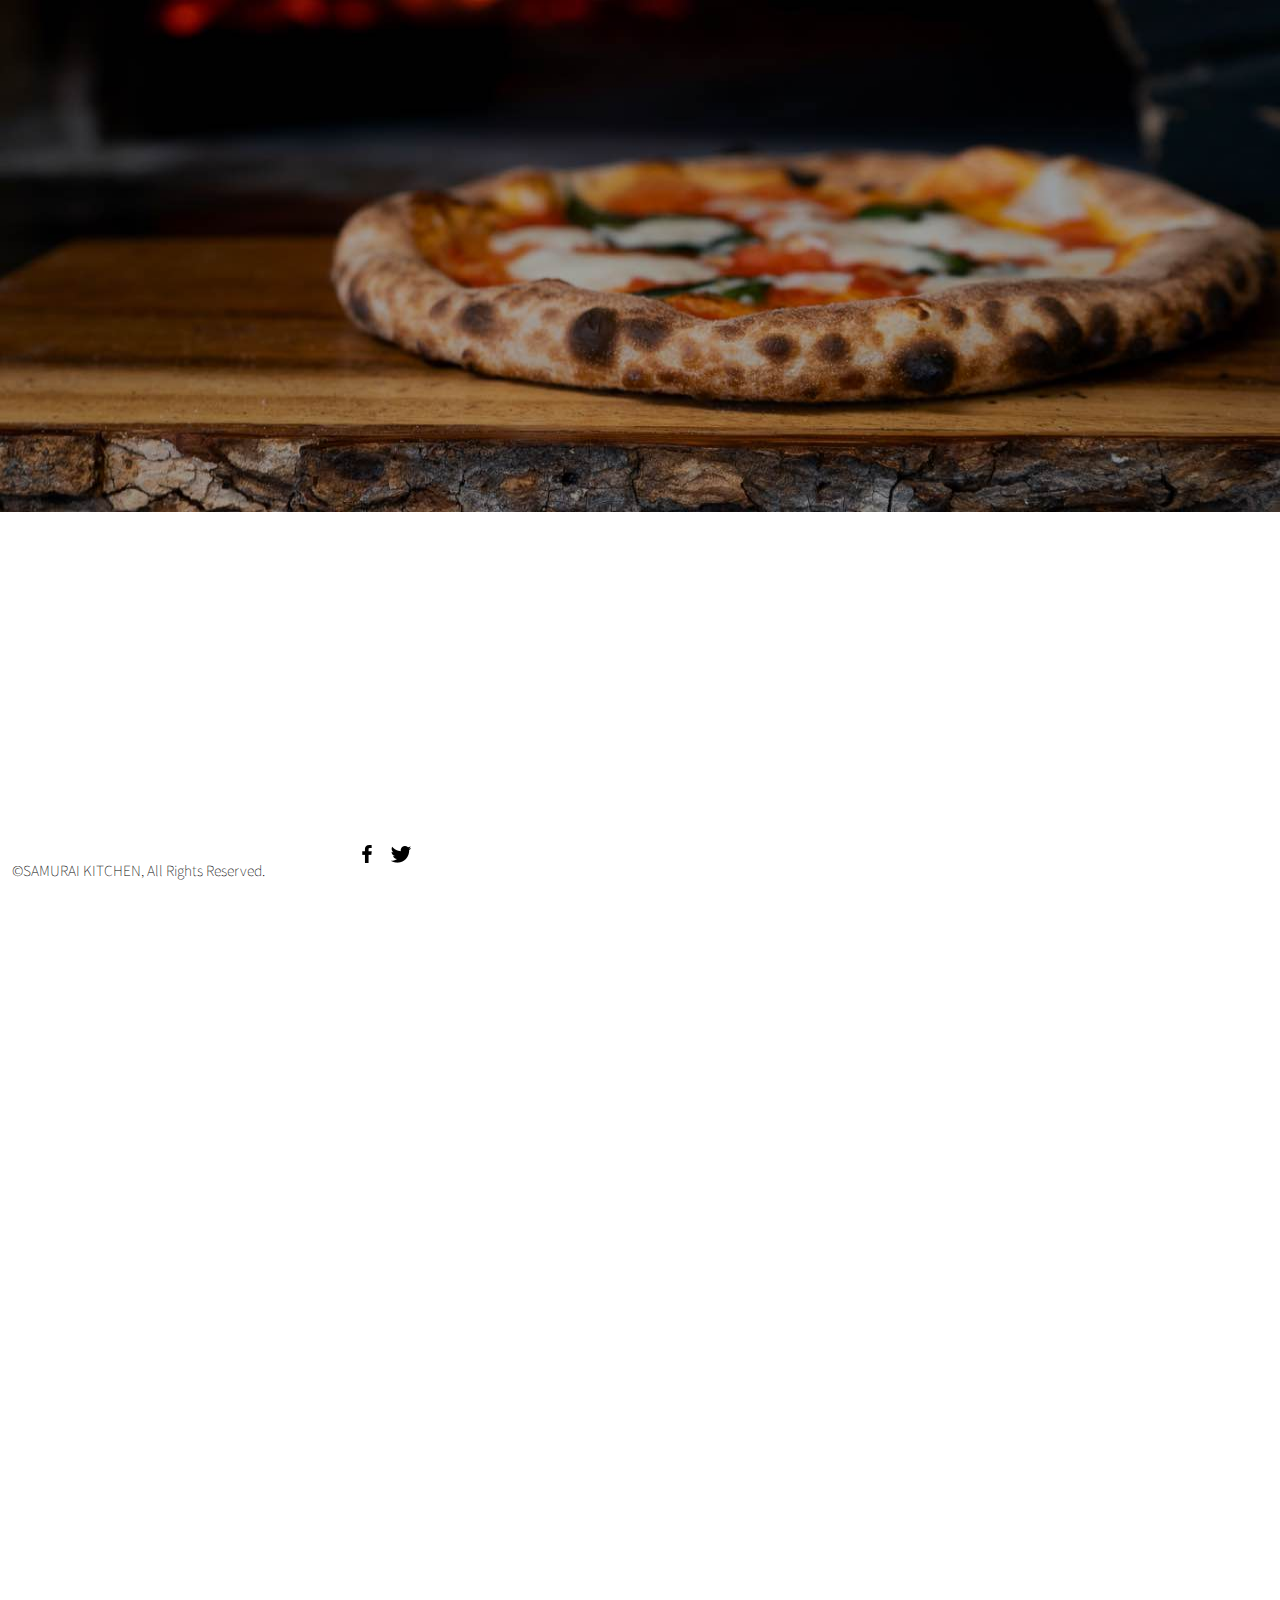
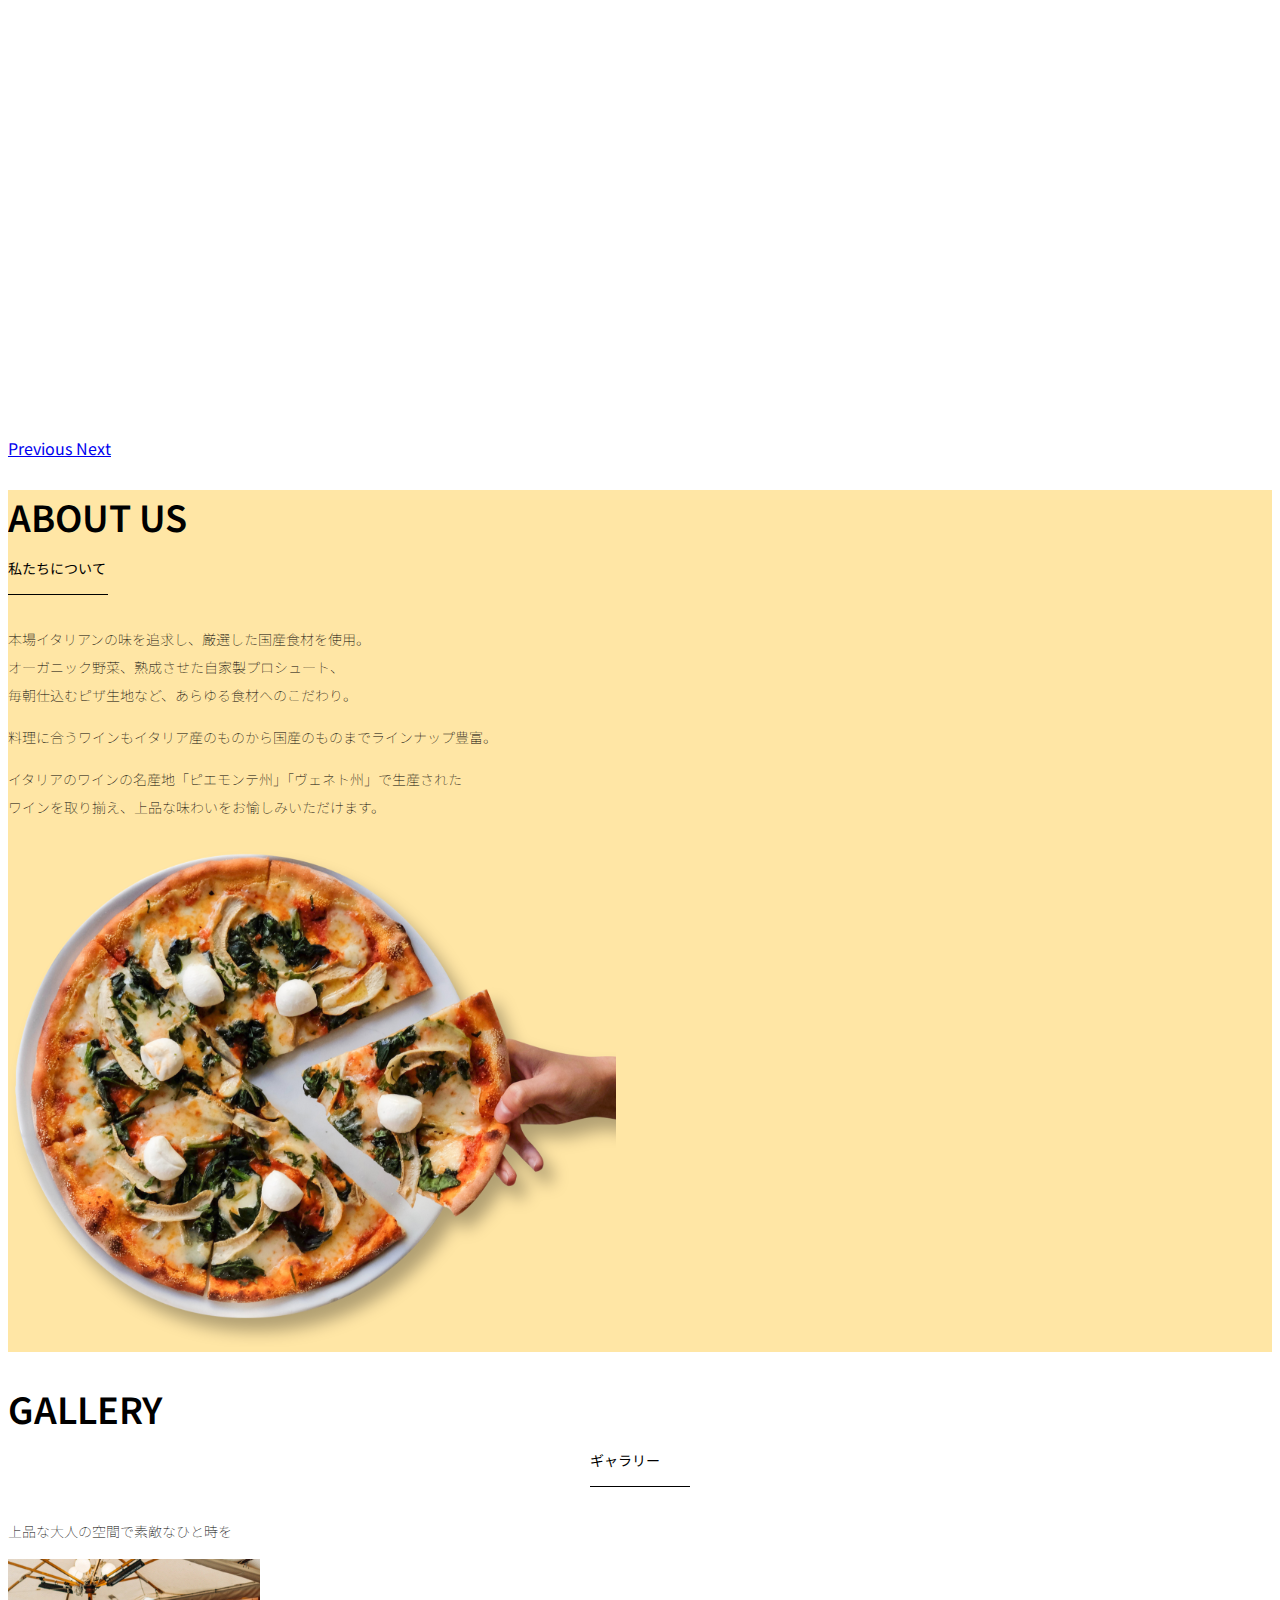
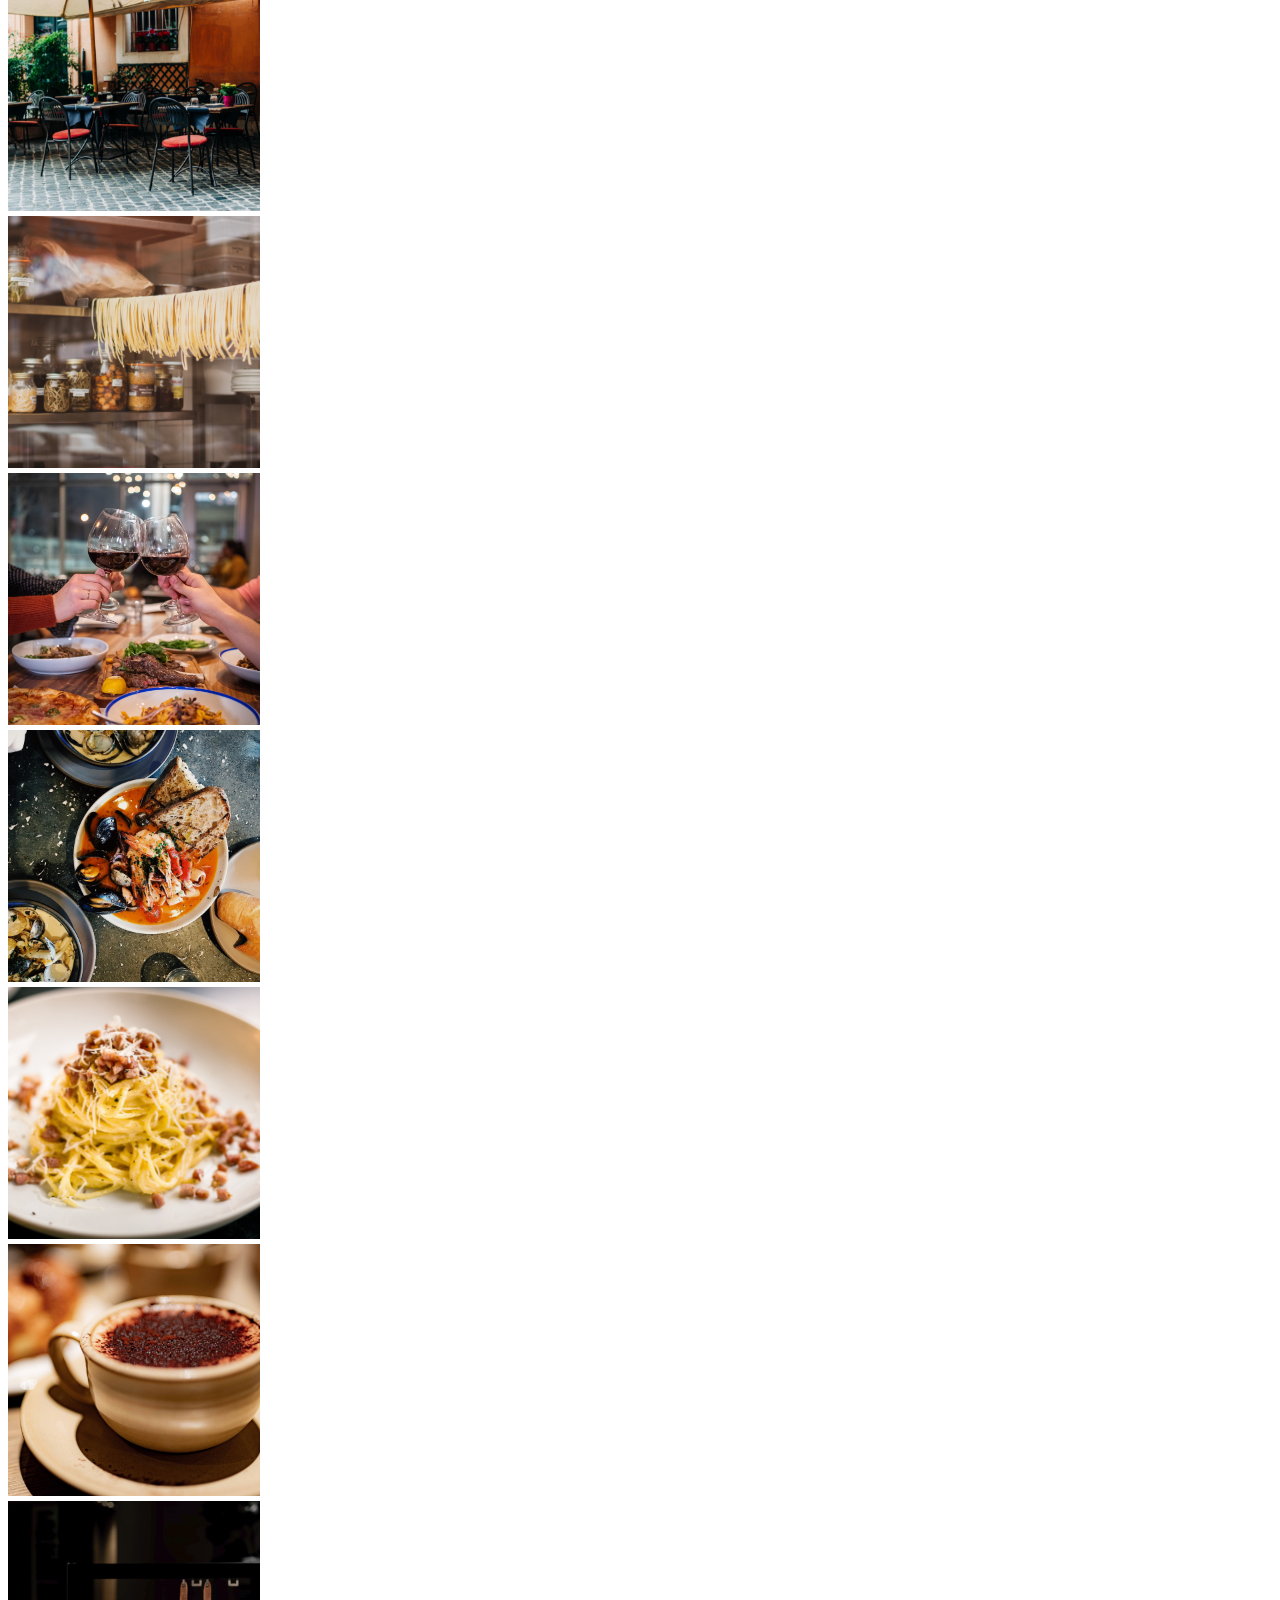
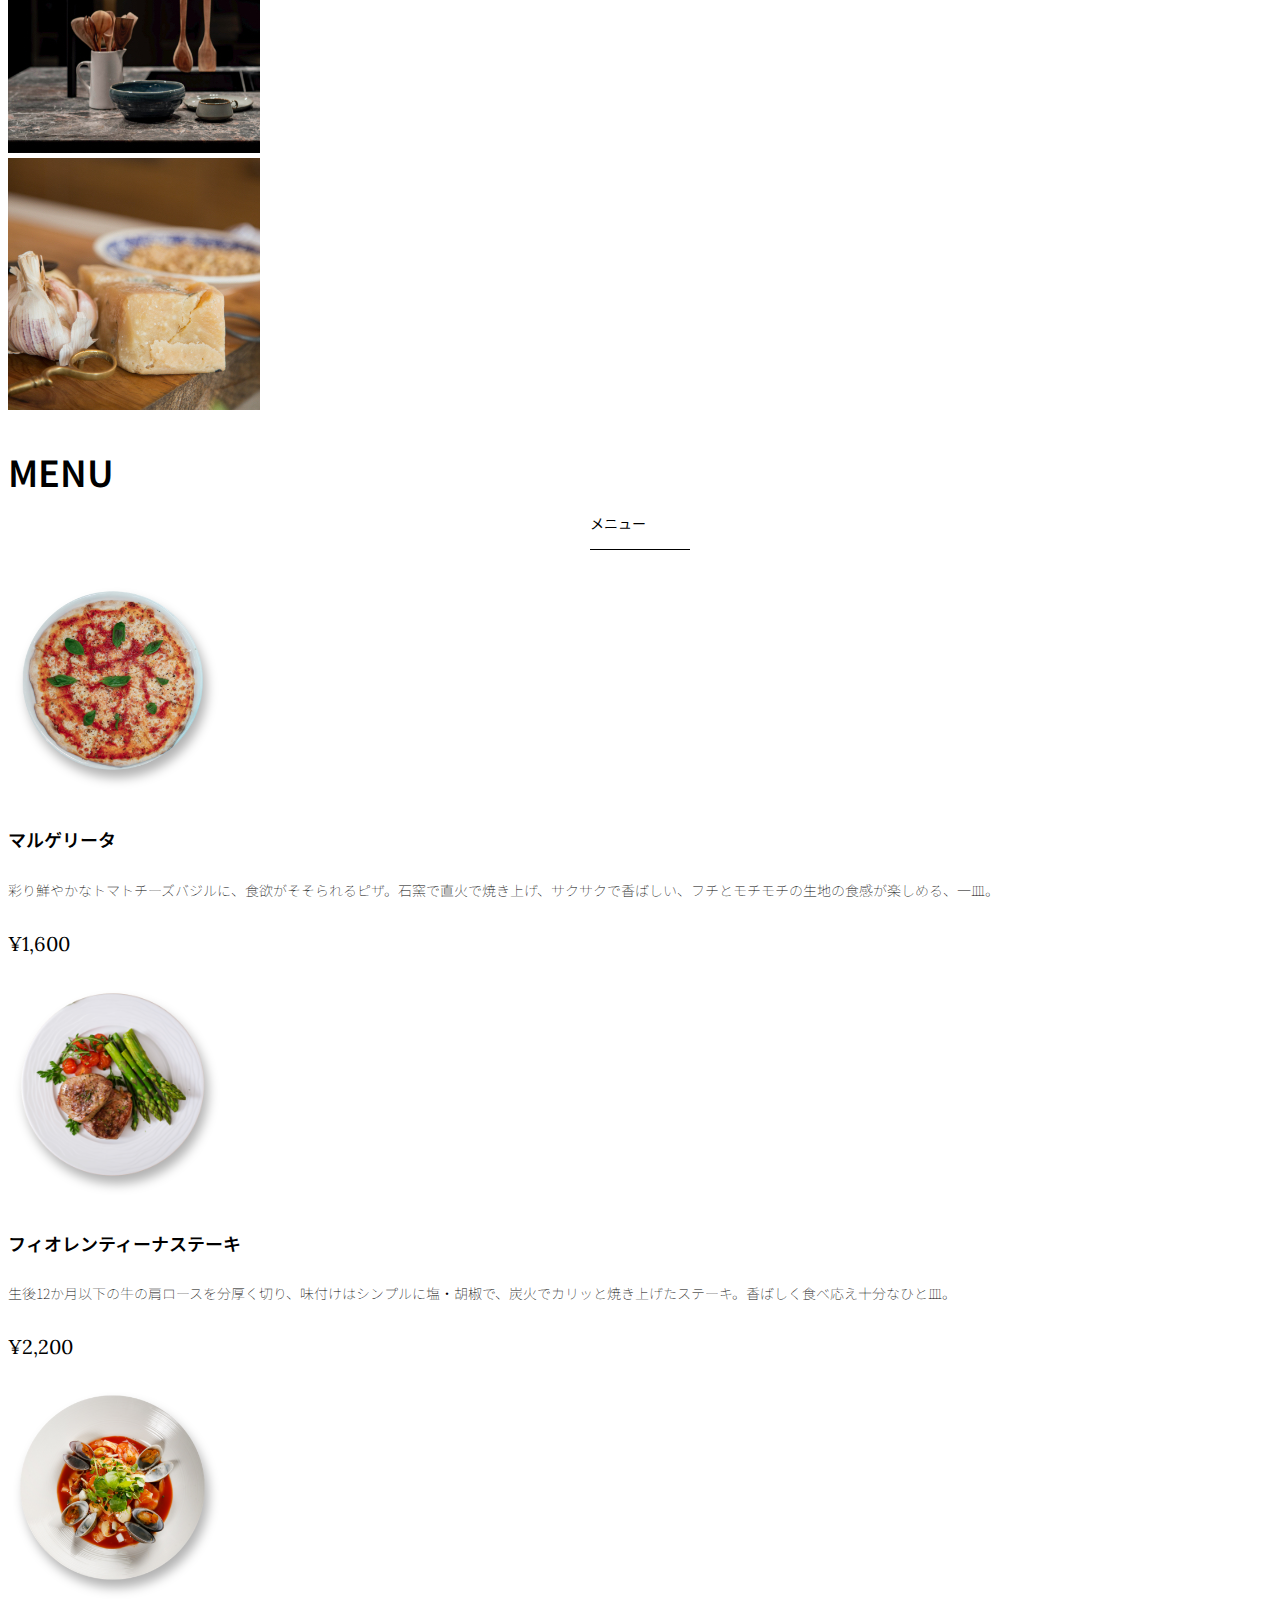
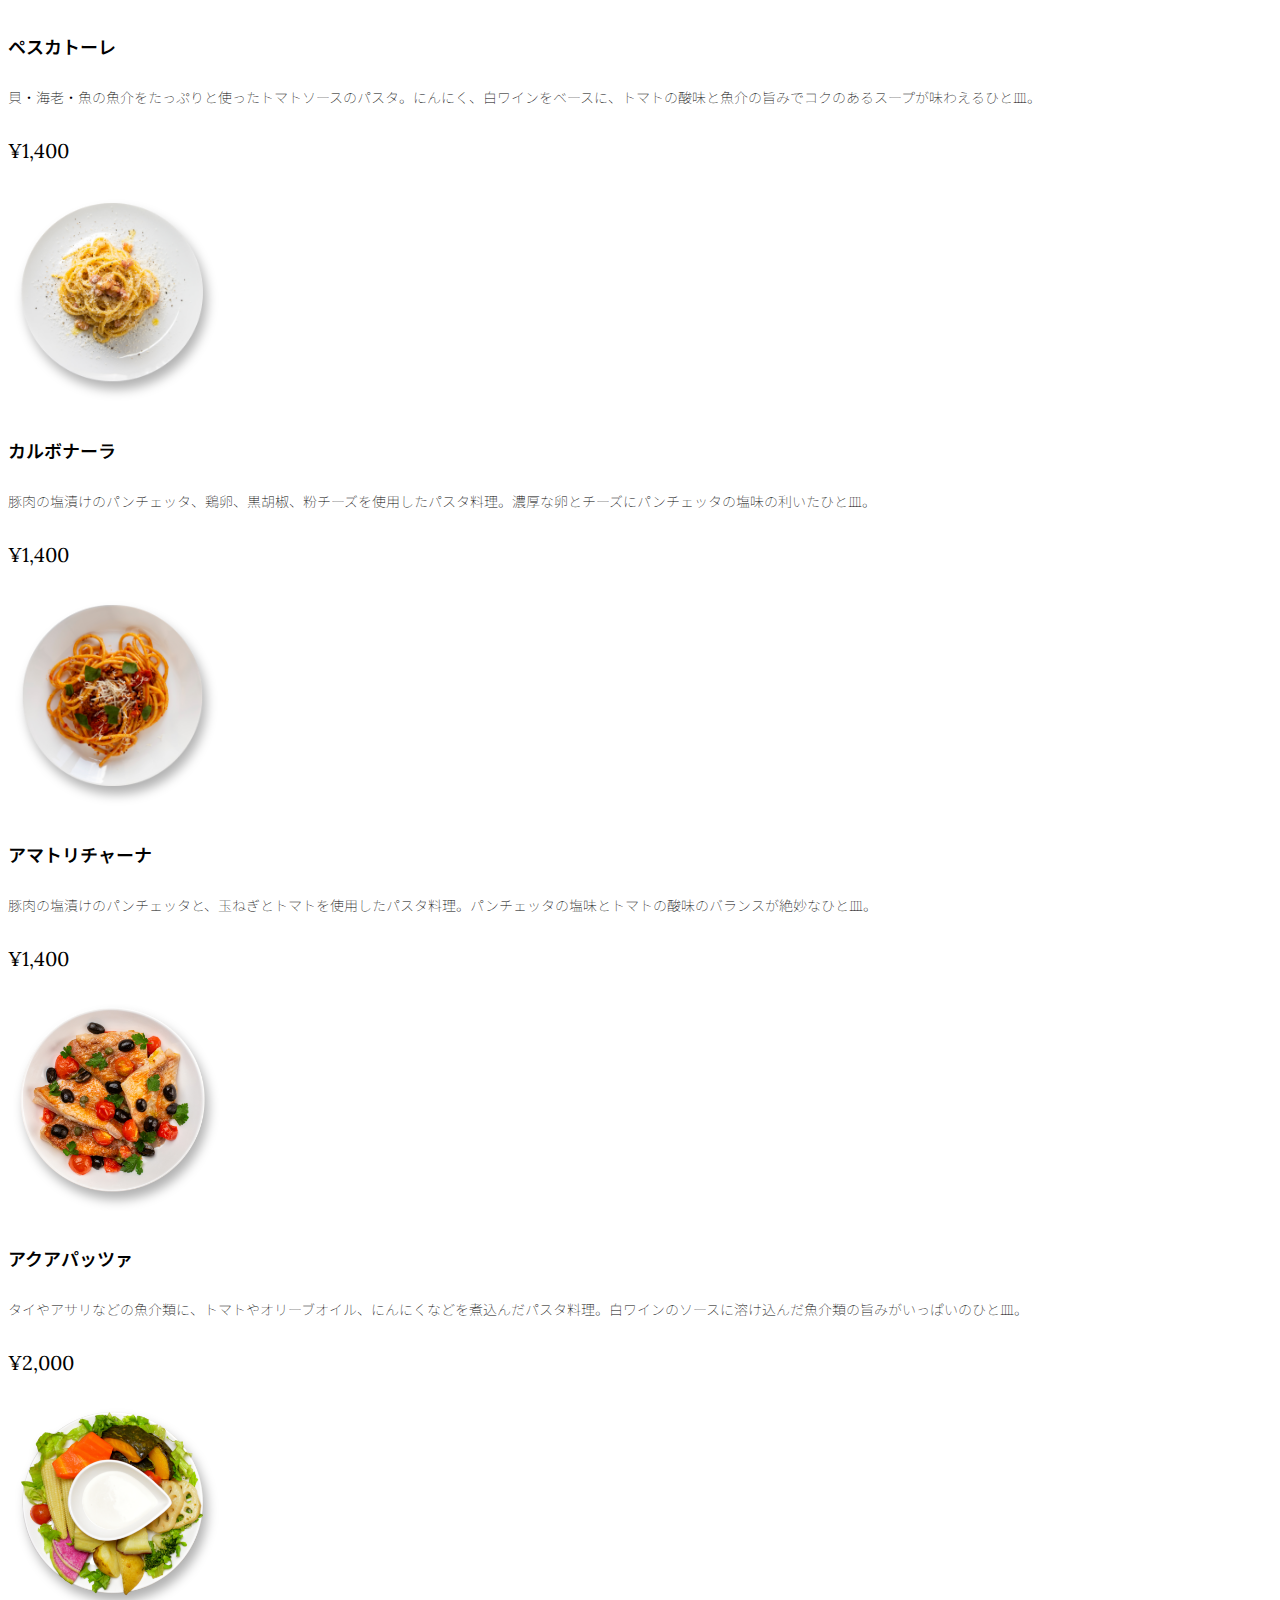
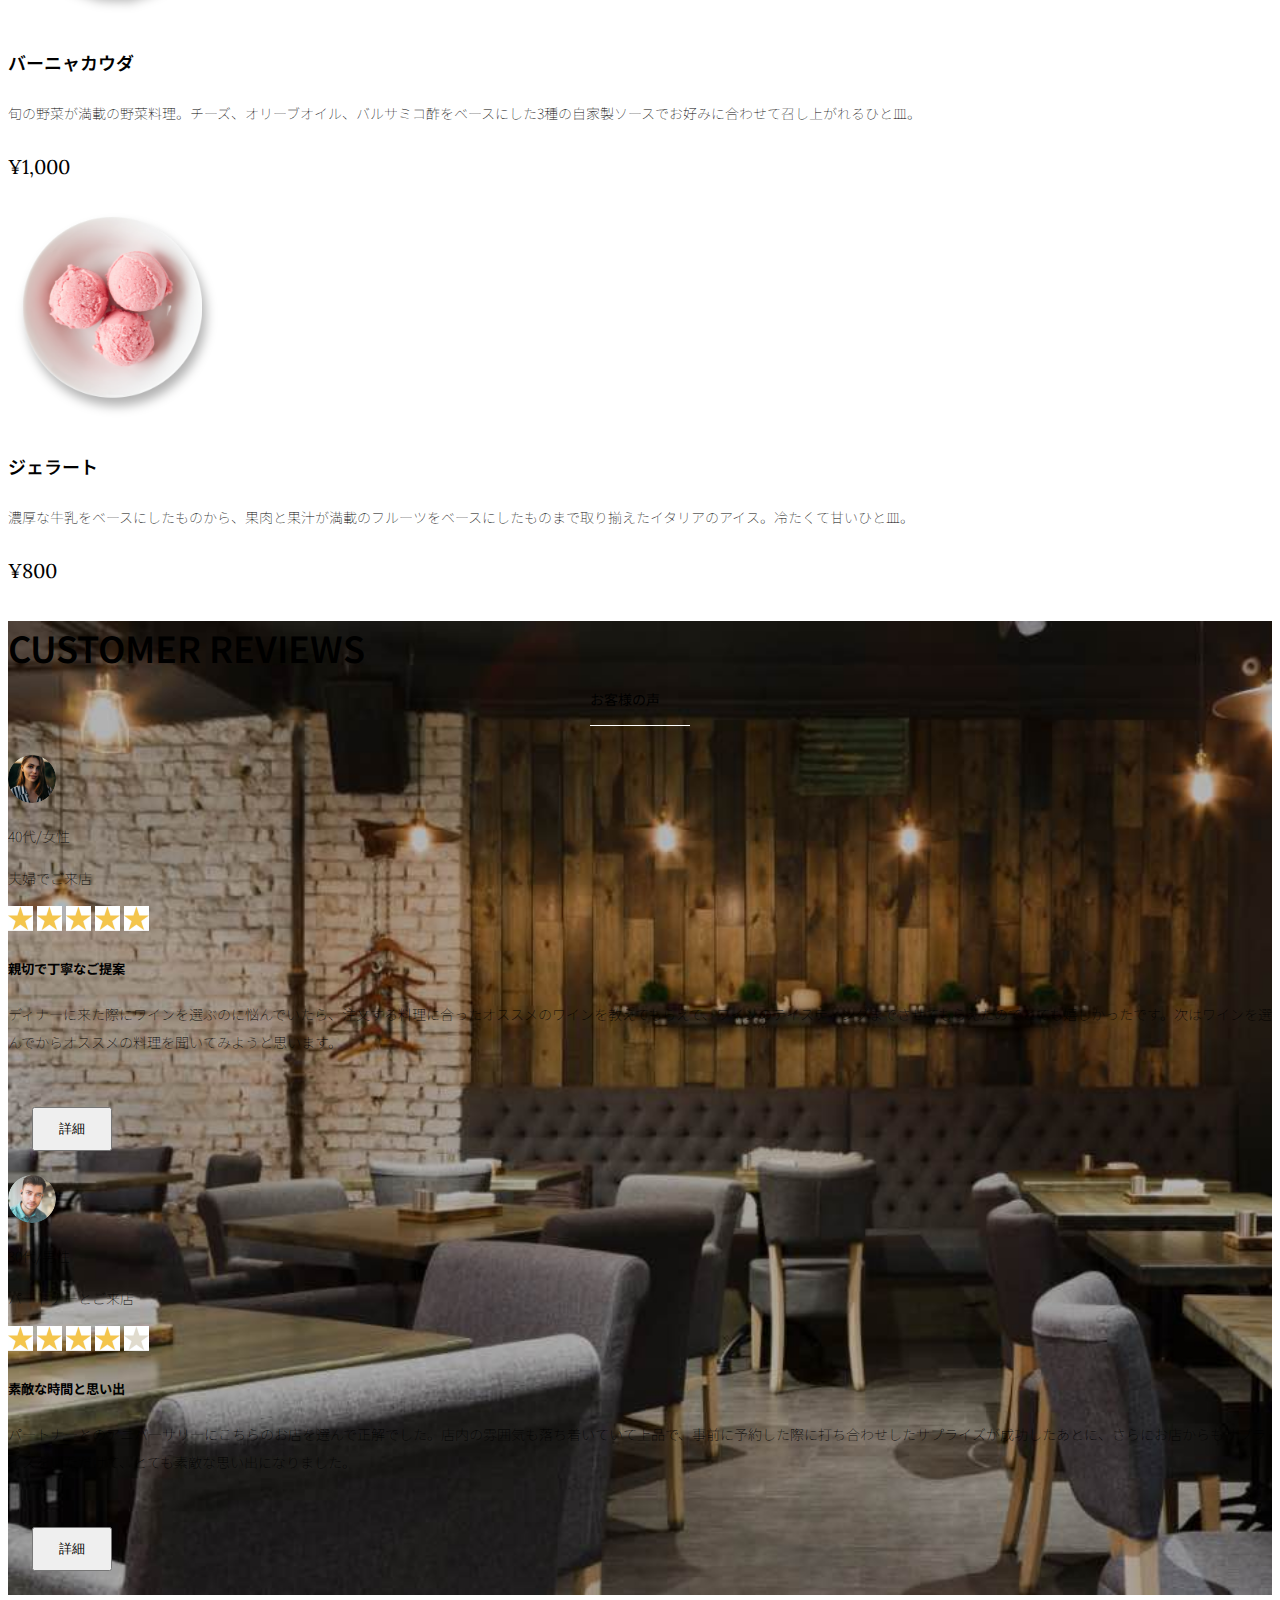
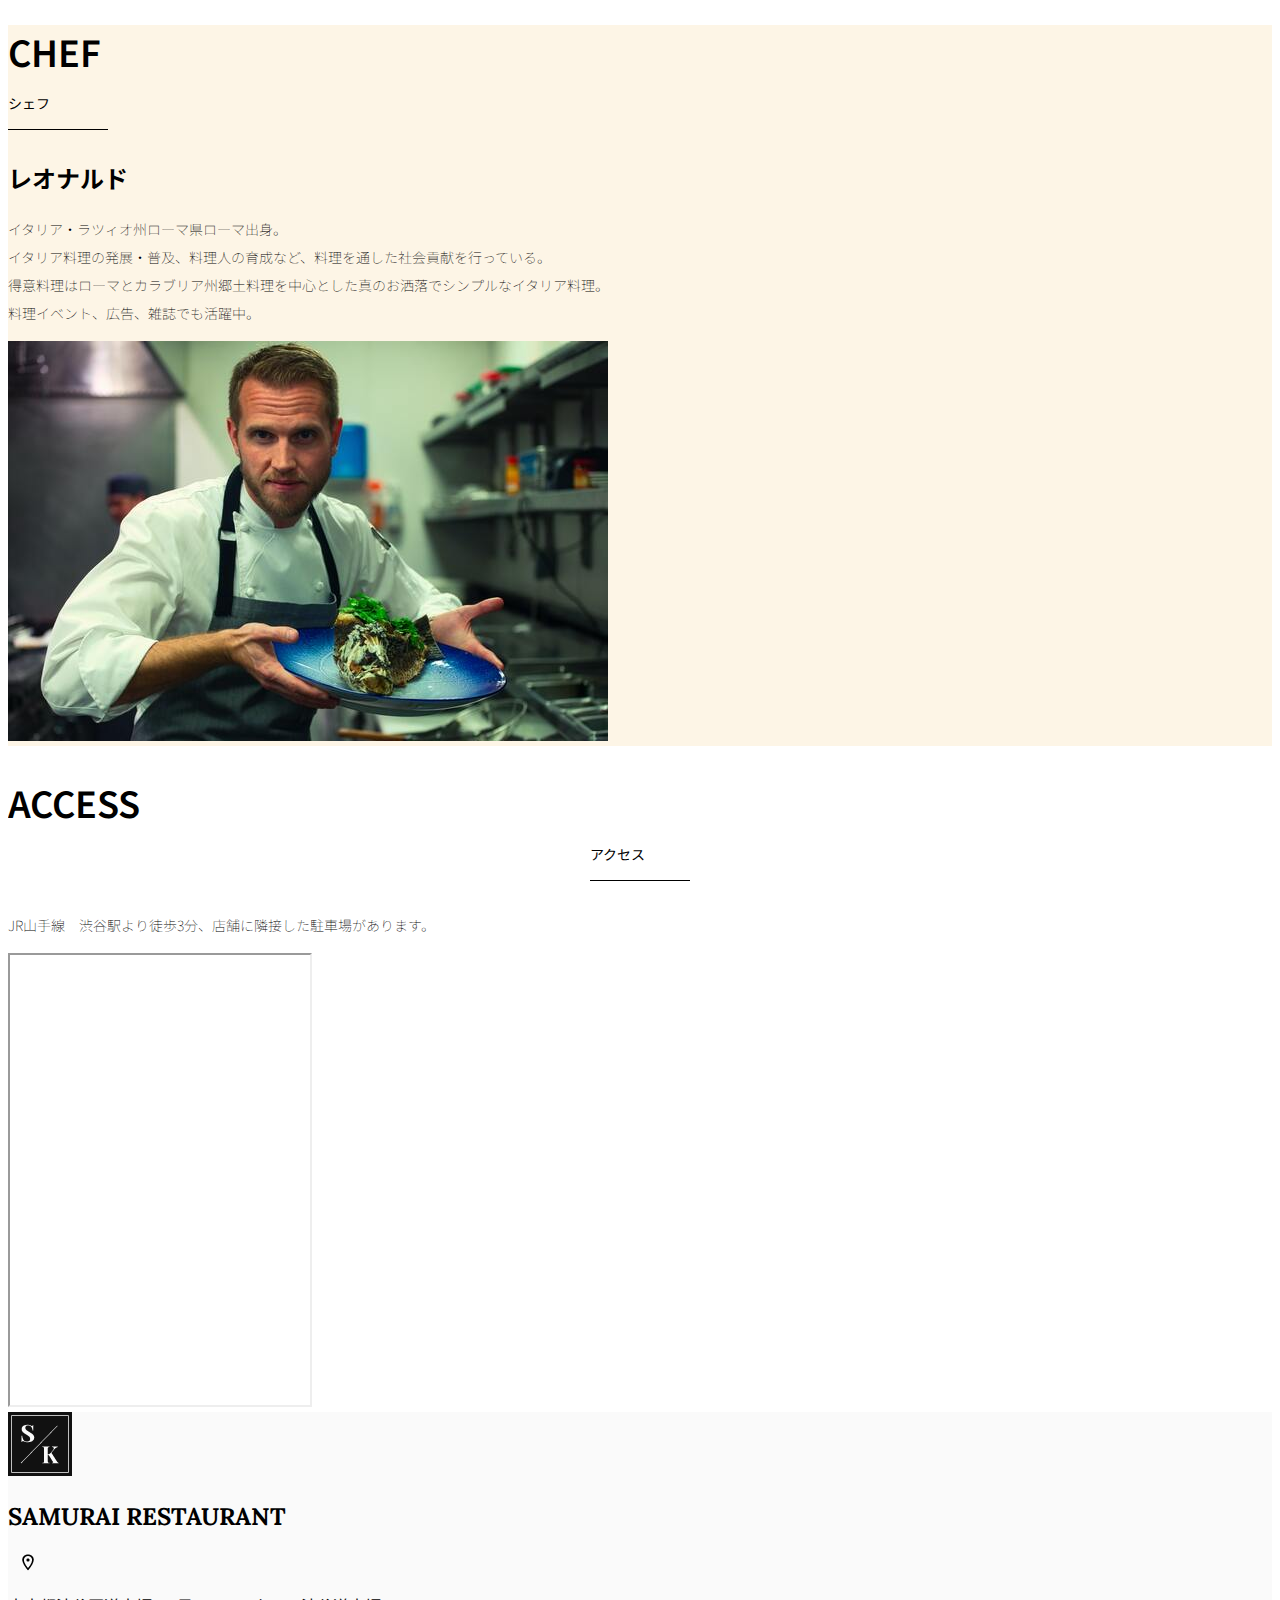
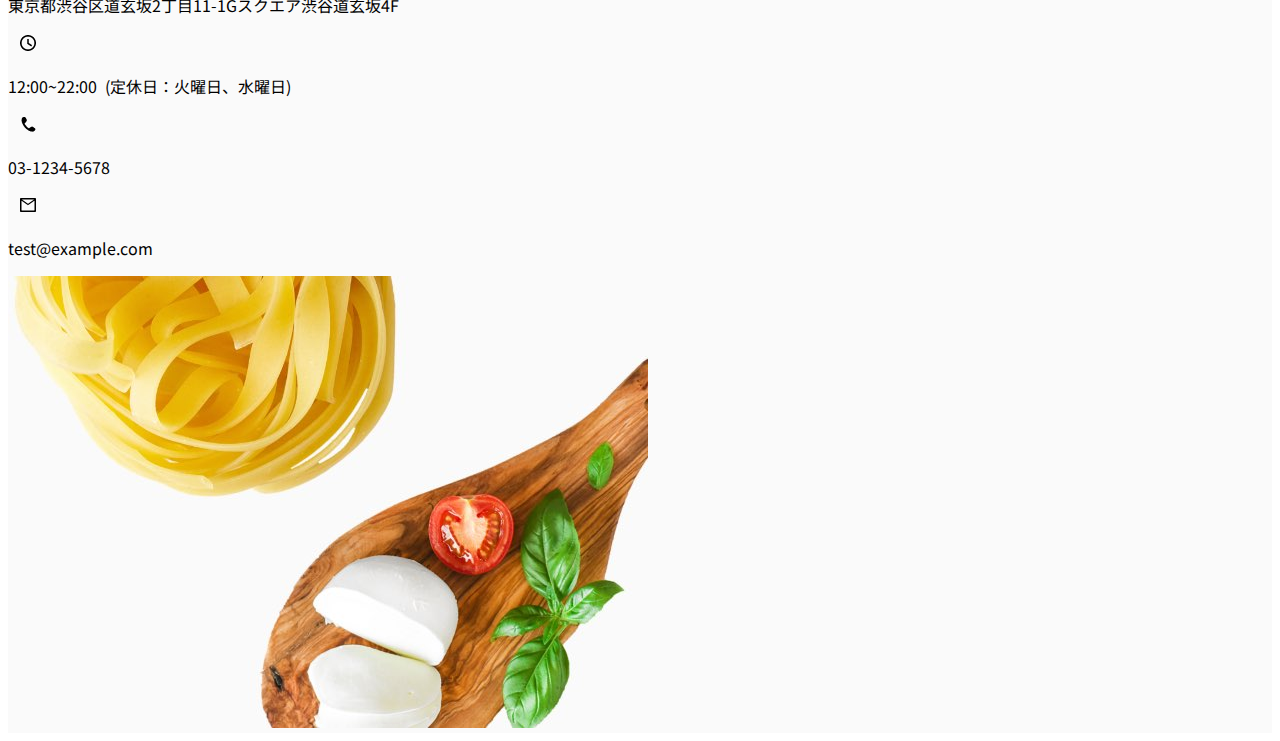
<file: kadai_015/index.html>
<!doctype html>
<html lang="ja">

<head>
  <meta charset="utf-8">
  <!-- マルチデバイス対応 -->
  <meta name="viewport" content="width=device-width, initial-scale=1">
  <meta name="description" content="">
  <meta name="author" content="SAMURAI ENGINEER">
  <title>SAMURAI XD_HTML教材123</title>
  <!-- ************************************************ bootstrap.min.cssの読み込み -->
  <!-- 先にBootstrapのCSSを読み込む -->
  <!-- BootstrapのCSSの読み込み -->
  <link href="https://cdn.jsdelivr.net/npm/bootstrap@5.0.0-beta1/dist/css/bootstrap.min.css" rel="stylesheet"
    integrity="sha384-giJF6kkoqNQ00vy+HMDP7azOuL0xtbfIcaT9wjKHr8RbDVddVHyTfAAsrekwKmP1" crossorigin="anonymous">
  <!-- ************************************************ bootstrap.bundle.min.jsの読み込み -->
  <!-- BootstrapのJavaScriptライブラリの読み込み -->
  <script src="https://cdn.jsdelivr.net/npm/bootstrap@5.0.0-beta1/dist/js/bootstrap.bundle.min.js"
    integrity="sha384-ygbV9kiqUc6oa4msXn9868pTtWMgiQaeYH7/t7LECLbyPA2x65Kgf80OJFdroafW" crossorigin="anonymous" defer>
  </script>

  <!-- ************************************************ Google Font読み込み -->
  <link rel="preconnect" href="https://fonts.gstatic.com">
  <link href="https://fonts.googleapis.com/css2?family=Lora&display=swap" rel="stylesheet">
  <link href="https://fonts.googleapis.com/css2?family=Noto+Sans+JP:wght@300&display=swap" rel="stylesheet">
  <!-- ************************************************ Font Awesome -->
  <link rel="stylesheet" href="https://use.fontawesome.com/releases/v5.1.0/css/all.css"
    integrity="sha384-lKuwvrZot6UHsBSfcMvOkWwlCMgc0TaWr+30HWe3a4ltaBwTZhyTEggF5tJv8tbt" crossorigin="anonymous">
  <!-- Bootstrapの読み込みのlinkタグよりも後ろに、style.cssを読み込むlinkタグを記述する -->
  <!-- ************************************************今回作成する styles.cssの読み込み -->
  <link href="stylesheet/style.css" rel="stylesheet">
  <!-- ************************************************  -->
</head>

<body>
  <main>
    <!-- ************************************************ ナビゲーションバー開始 -->
    <!-- navbarでナビゲーションバー作成。navbar-expand-lgで画面幅が広いときハンバーガーボタンを非表示。 -->
    <nav class="navbar navbar-expand-lg">
      <!-- navbarのコンテナ -->
      <div class="container">
        <!-- navbar-brandはロゴ部分。独自クラスのmy_navbar_brandで細かな調整。 -->
        <a class="navbar-brand my_navbar_brand">
          <!-- ロゴのアイコンを配置。navbar_brand_logoは独自クラス。 -->
          <img class="img-fluid navbar_brand_logo" src="img/site_logo.png" alt="サイトアイコン"><span>SANURAI KITCHEN</span>
        </a>
        <!-- navbar-togglerはハンバーガーボタンを表示・非表示にするクラス。 -->
        <div class="navbar-toggler hamburger_menu" data-bs-toggle="collapse" data-bs-target="#navbarNav" aria-controls="navbarNav" aria-expanded="false" aria-label="Toggle navigation">
          <input type="checkbox" id="hamburger_btn_check">
          <label for="hamburger_btn_check" class="hamburger_btn">
            <img class="btn_open" src="img/button_open.png" alt="ナビゲーションバーのボタン">
            <img class="btn_close" src="img/button_close.png" alt="ナビゲーションバーのボタン">
          </label>
        </div>
        <!-- これ以降がナビゲーションメニュー部分。説毎は後述。 -->
        <div class="collapse navbar-collapse justify-content-end" id="navbarNav">
          <ul class="navbar-nav">
            <li class="nav-item px-2">
              <a class="nav-link my_nav_link my-2" aria-current="page" href="#"></a>
            </li>

            <li class="nav-item px-2">
              <a class="nav-link my_nav_link my-2" href="#about">ABOUT US</a>
            </li>

            <li class="nav-item px-2">
              <a class="nav-link my_nav_link my-2" href="#gallery">GALLERY</a>
            </li>

            <li class="nav-item px-2">
              <a class="nav-link my_nav_link my-2" href="#menu">MENU</a>
            </li>

            <li class="nav-item px-2">
              <a class="nav-link my_nav_link my-2" href="#review">CUSTOMER REVIEW</a>
            </li>

            <!-- CHEF追加 -->
            <li class="nav-item px-2">
              <a class="nav-link my_nav_link my-2" href="#chef">CHEF</a>
            </li>

            <li class="nav-item px-2">
              <a class="nav-link my_nav_link my-2" href="#access">ACCESS</a>
            </li>

          </ul>
        </div>
      </div>
    </nav>
    <!-- ************************************************ ナビゲーションバー終了 -->

    <!-- ************************************************ カルーセル開始 -->
    <!-- カルーセル部分 -->
    <!-- idのmyCarouselはインジケーター部分のdata-bs-targetと紐付く必要がある。mb-5で下方向に余白追加。 -->
    <div id="myCarousel" class="carousel slide mb-5" data-bs-ride="carousel">

      <!-- インジケーター部分 -->
      <ol class="carousel-indicators">
        <!-- この箇所と先述のidは紐づいている。data-bs-slide-toの番号がカルーセルの順番。 -->
        <li data-bs-target="#myCarousel" data-bs-slide-to="0" class="active"></li>
        <li data-bs-target="#myCarousel" data-bs-slide-to="1"></li>
        <li data-bs-target="#myCarousel" data-bs-slide-to="2"></li>
      </ol>

      <!-- carousel-inner:カルーセルのキャプションと背景画像の部分。現在は1枚目だけ表示。 -->
      <div class="carousel-inner">
        <div class="carousel-item active">
          <img src="img/slider-1.jpg" alt="SAMURAI KITCHEN-1">
          <div class="carousel-caption">
            <!-- 独自クラスで位置とフォントを変更 -->
            <h1 class="my_carousel_caption">
              Welcome to<br>
              SAMURAI KITCHEN
            </h1>
          </div>
        </div>
        <div class="carousel-item">
          <img src="img/slider-2.jpg" alt="サンプル画像">
          <div class="carousel-caption">
            <h1 class="my_carousel_caption">
              The fabulous combination of&nbsp;wine&nbsp;food
            </h1>
          </div>
        </div>
        <div class="carousel-item">
          <img src="img/slider-3.jpg" alt="サンプル画像">
          <div class="carousel-caption">
            <h1 class="my_carousel_caption">
              Get the Italian taste<br>
              at the SAMURAI&nbsp;KITCHEN
            </h1>
          </div>
        </div>
      </div>

      <!-- コントロールボタン　左側 -->
      <a class="carousel-control-prev" href="#myCarousel" role="button" data-bs-slide="prev">
        <span class="carousel-control-prev-icon" aria-hidden="true"></span>
        <span class="visually-hidden">Previous</span>
      </a>

      <!-- コントロールボタン　右側 -->
      <a class="carousel-control-next" href="#myCarousel" role="button" data-bs-slide="next">
        <span class="carousel-control-next-icon" aria-hidden="true"></span>
        <span class="visually-hidden">Next</span>
      </a>
    </div>
    <!-- ************************************************ カルーセル終了 -->

    <!-- ************************************************ アバウトセクション開始 -->
    <section class="about_us_bg" id="about">
      <!-- コンテンツの中央揃え。上下方向にパディング（サイズ5）。下方向にマージン（サイズ5）。 -->
      <div class="container py-5 mb-5">
        <div class="row">
          <div class="col-lg-6 text-left">
            <div class="py-5">
              <h2 class="section_title about mb-5">
                ABOUT US
              </h2>
              <p class="mb-2">
                本場イタリアンの味を追求し、厳選した国産食材を使用。<br>
               オーガニック野菜、熟成させた自家製プロシュート、<br>
               毎朝仕込むピザ生地など、あらゆる食材へのこだわり。<br>
              </p>
              <p class="mb-2">
                料理に合うワインもイタリア産のものから国産のものまでラインナップ豊富。<br>
              </p>
              <p class="mb-2">
                イタリアのワインの名産地「ピエモンテ州」「ヴェネト州」で生産された<br>
                ワインを取り揃え、上品な味わいをお愉しみいただけます。<br>
              </p>
            </div>
          </div>

          <div class="col-lg-6">
            <img src="img/img-about-us.png" class="img-fluid" alt="pizza">
          </div>
        </div>
      </div>
    </section>
    <!-- ************************************************ アバウトセクション終了 -->

    <!-- ************************************************ ギャラリーセクション開始 -->
    <section id="gallery">
      <div class="container mb-5">
        <h2 class="mb-3 section_title gallery text-center">GALLERY</h2>
        <p class="text-center mb-5">
          上品な大人の空間で素敵なひと時を
        </p>

        <div class="row">
          <div class="col-6 col-lg-3 mb-4 d-flex justify-content-center">
            <img class="img-fluid" src="img/gallery-1.jpg" alt="サンプル画像">
          </div>
          <div class="col-6 col-lg-3 mb-4 d-flex justify-content-center">
            <img class="img-fluid" src="img/gallery-2.jpg" alt="サンプル画像">
          </div>
          <div class="col-6 col-lg-3 mb-4 d-flex justify-content-center">
            <img class="img-fluid" src="img/gallery-3.jpg" alt="サンプル画像">
          </div>
          <div class="col-6 col-lg-3 mb-4 d-flex justify-content-center">
            <img class="img-fluid" src="img/gallery-4.jpg" alt="サンプル画像">
          </div>
          <div class="col-6 col-lg-3 mb-4 d-flex justify-content-center">
            <img class="img-fluid" src="img/gallery-5.jpg" alt="サンプル画像">
          </div>
          <div class="col-6 col-lg-3 mb-4 d-flex justify-content-center">
            <img class="img-fluid" src="img/gallery-6.jpg" alt="サンプル画像">
          </div>
          <div class="col-6 col-lg-3 mb-4 d-flex justify-content-center">
            <img class="img-fluid" src="img/gallery-7.jpg" alt="サンプル画像">
          </div>
          <div class="col-6 col-lg-3 mb-4 d-flex justify-content-center">
            <img class="img-fluid" src="img/gallery-8.jpg" alt="サンプル画像">
          </div>
        </div>
      </div>
    </section>
    <!-- ************************************************ ギャラリーセクション終了 -->

    <!-- ************************************************ メニューセクション -->
    <section id="menu">

    </section>
    <!-- ************************************************ メニューセクション終了 -->
    <!-- タイトル文字部分のコンテナ -->
    <div class="container">
      <div class="row">
        <div class="col-lg-12">
          <h2 class="section_title menu text-center mb-5">MENU</h2>
        </div>
      </div>
    </div>

    <!-- メニュー部分のコンテナ -->
    <div class="container mb-5">
      <div class="row">
        <!-- 左側メニュー -->
        <div class="col-12 col-lg-6">
          <div class="row g-0 mb-4">
            <div class="col-12 col-lg-5 text-center">
              <img src="img/margherita.png" class="img-fluid" alt="マルゲリータ">
            </div>
            <div class="col-12 col-lg-7 p-4">
              <h4 class="mb-0 menu_title">マルゲリータ</h4>
              <p class="my-auto">彩り鮮やかなトマトチーズバジルに、食欲がそそられるピザ。石窯で直火で焼き上げ、サクサクで香ばしい、フチとモチモチの生地の食感が楽しめる、一皿。</p>
              <p class="menu_price">¥1,600</p>
            </div>
          </div>
        </div>
        <!-- 右側メニュー -->
        <div class="col-12 col-lg-6">
          <div class="row g-0 mb-4">
            <div class="col-12 col-lg-5 text-center">
              <img src="img/steak.png" class="img-fluid" alt="フィオレンティーナステーキ">
            </div>
            <div class="col-12 col-lg-7 p-4">
              <h4 class="mb-0 menu_title">フィオレンティーナステーキ</h4>
               <p class="my-auto">生後12か月以下の牛の肩ロースを分厚く切り、味付けはシンプルに塩・胡椒で、炭火でカリッと焼き上げたステーキ。香ばしく食べ応え十分なひと皿。</p>
               <p class="menu_price">¥2,200</p>
            </div>
          </div>
        </div>
      </div>
      <div class="row">
        <!-- 左側メニュー -->
        <div class="col-12 col-lg-6">
          <div class="row g-0 mb-4">
            <div class="col-12 col-lg-5 text-center">
              <img src="img/pescatore.png" class="img-fluid" alt="ペスカトーレ">
            </div>
            <div class="col-12 col-lg-7 p-4">
              <h4 class="mb-0 menu_title">ペスカトーレ</h4>
              <p class="my-auto">貝・海老・魚の魚介をたっぷりと使ったトマトソースのパスタ。にんにく、白ワインをベースに、トマトの酸味と魚介の旨みでコクのあるスープが味わえるひと皿。</p>
              <p class="menu_price">¥1,400</p>
            </div>
          </div>
        </div>
        <!-- 右側メニュー -->
        <div class="col-12 col-lg-6">
          <div class="row g-0 mb-4">
            <div class="col-12 col-lg-5 text-center">
              <img src="img/carbonara.png" class="img-fluid" alt="カルボナーラ">
            </div>
            <div class="col-12 col-lg-7 p-4">
              <h4 class="mb-0 menu_title">カルボナーラ</h4>
               <p class="my-auto">豚肉の塩漬けのパンチェッタ、鶏卵、黒胡椒、粉チーズを使用したパスタ料理。濃厚な卵とチーズにパンチェッタの塩味の利いたひと皿。</p>
               <p class="menu_price">¥1,400</p>
            </div>
          </div>
        </div>
      </div>
      <div class="row">
        <!-- 左側メニュー -->
        <div class="col-12 col-lg-6">
          <div class="row g-0 mb-4">
            <div class="col-12 col-lg-5 text-center">
              <img src="img/amatriciana.png" class="img-fluid" alt="アマトリチャーナ">
            </div>
            <div class="col-12 col-lg-7 p-4">
              <h4 class="menu_title">アマトリチャーナ</h4>
              <p class="my-auto">豚肉の塩漬けのパンチェッタと、玉ねぎとトマトを使用したパスタ料理。パンチェッタの塩味とトマトの酸味のバランスが絶妙なひと皿。</p>
              <p class="menu_price">¥1,400</p>
            </div>
          </div>
        </div>
        <!-- 右側メニュー -->
        <div class="col-12 col-lg-6">
          <div class="row g-0 mb-4">
            <div class="col-12 col-lg-5 text-center">
              <img src="img/acqua-pazza.png" class="img-fluid" alt="アクアパッツァ">
            </div>
            <div class="col-12 col-lg-7 p-4">
              <h4 class="mb-0 menu_title">アクアパッツァ</h4>
               <p class="my-auto">タイやアサリなどの魚介類に、トマトやオリーブオイル、にんにくなどを煮込んだパスタ料理。白ワインのソースに溶け込んだ魚介類の旨みがいっぱいのひと皿。</p>
               <p class="menu_price">¥2,000</p>
            </div>
          </div>
        </div>
      </div>
      <div class="row">
        <!-- 左側メニュー -->
        <div class="col-12 col-lg-6">
          <div class="row g-0 mb-4">
            <div class="col-12 col-lg-5 text-center">
              <img src="img/bagna-cauda.png" class="img-fluid" alt="バーニャカウダ">
            </div>
            <div class="col-12 col-lg-7 p-4">
              <h4 class="mb-0 menu_title">バーニャカウダ</h4>
              <p class="my-auto">旬の野菜が満載の野菜料理。チーズ、オリーブオイル、バルサミコ酢をベースにした3種の自家製ソースでお好みに合わせて召し上がれるひと皿。</p>
              <p class="menu_price">¥1,000</p>
            </div>
          </div>
        </div>
        <!-- 右側メニュー -->
        <div class="col-12 col-lg-6">
          <div class="row g-0 mb-4">
            <div class="col-12 col-lg-5 text-center">
              <img src="img/gelato.png" class="img-fluid" alt="ジェラート">
            </div>
            <div class="col-12 col-lg-7 p-4">
              <h4 class="mb-0 menu_title">ジェラート</h4>
               <p class="my-auto">濃厚な牛乳をベースにしたものから、果肉と果汁が満載のフルーツをベースにしたものまで取り揃えたイタリアのアイス。冷たくて甘いひと皿。</p>
               <p class="menu_price">¥800</p>
            </div>
          </div>
        </div>
      </div>
    </div>
    <!-- ************************************************ レビューセクション開始 -->
    <section id="review">
      <!-- review_wrapperで背景画像を設定します -->
      <div class="review_wrapper">
        <div class="container py-5 mb-5">
          <div class="text-center mb-5">
            <h2 class="section_title review text-center text-white">CUSTOMER REVIEWS</h2>
          </div>
          <div class="row pb-5 justify-content-center">

            <div class="col-12 col-lg-5 mt-3">
              <div class="bg-white h_420">
                <div class="p-4">
                  <div class="d-flex align-items-center">
                    <img src="img/customer-woman.png" class="reviewer_img" alt="サンプル画像">
                    <p class="my-0">40代/女性</p>
                    <p class="my-0">夫婦でご来店</p>
                  </div>
                  
                  <div class="my-3">
                    <img src="img/star-point.png" class="star_img" alt="star">
                    <img src="img/star-point.png" class="star_img" alt="star">
                    <img src="img/star-point.png" class="star_img" alt="star">
                    <img src="img/star-point.png" class="star_img" alt="star">
                    <img src="img/star-point.png" class="star_img" alt="star">
                  </div>

                  <h5>親切で丁寧なご提案</h5>
                  <p>
                    ディナーに来た際にワインを選ぶのに悩んでいたら、注文する料理に合ったオススメのワインを教えてもらえて、ワインのテイスティングまでさせてもらえたのでとても嬉しかったです。次はワインを選んでからオススメの料理を聞いてみようと思います。
                  </p>

                  <button type="button" class="btn btn-warning shadow fix_bottom">詳細</button>
                </div>
              </div>
            </div>
            
            <div class="col-12 col-lg-5 mt-3">
              <div class="bg-white h_420">
                <div class="p-4">
                  <div class="d-flex align-items-center">
                    <img src="img/customer-man.png" class="reviewer_img" alt="サンプル画像">
                    <div>
                      <p class="my-0">30代/男性</p>
                      <p class="my-0">パートナーとご来店</p>
                    </div>
                  </div>
                  <div class="my-3">
                    <img src="img/star-point.png" class="star_img" alt="star">
                    <img src="img/star-point.png" class="star_img" alt="star">
                    <img src="img/star-point.png" class="star_img" alt="star">
                    <img src="img/star-point.png" class="star_img" alt="star">
                    <img src="img/star-no-point.png" class="star_img" alt="no-star">
                  </div>
                  <h5>素敵な時間と思い出</h5>
                  <p>
                    パートナーとのアニバーサリーにこちらのお店を選んで正解でした。店内の雰囲気も落ち着いていて上品で、事前に予約した際に打ち合わせしたサプライズが成功したあとに、さらにお店からもサプライズをいただけて、とても素敵な思い出になりました。
                  </p>
                  <button type="button" class="btn btn-warning shadow fix_bottom">詳細</button>
                </div>
              </div>
            </div>
          </div>     
        </div>
      </div>
    </section>
    <!-- ************************************************ レビューセクション終了 -->

    <!-- CHEFセクションの追加 -->
    <section id="chef">
      <div class="container py-5 mb-5">
        <div class="row">
          <div class="col-lg-6 text-left">
            <h2 class="section_title chef mb-5">
              CHEF
            </h2>
            <h2 class="mb-2">
              レオナルド
            </h2>
            <p class="mb-2">
              イタリア・ラツィオ州ローマ県ローマ出身。 <br>イタリア料理の発展・普及、料理人の育成など、料理を通した社会貢献を行っている。 <br>得意料理はローマとカラブリア州郷土料理を中心とした真のお洒落でシンプルなイタリア料理。 <br>
              料理イベント、広告、雑誌でも活躍中。
            </p>
          </div>
          <div class="col-lg-6">
            <img src="img/chef.jpg" class="img-fluid" alt="シェフ">
          </div>
        </div>
      </div>
    </section>

    <!-- ************************************************ アクセスセクション開始 -->
    <section id="access">
      <div class="container">
        <div class="row">
          <div class="col-lg-12 text-center mb-5">
            <h2 class="section_title text-center access mb-5">ACCESS</h2>
            <p>JR山手線　渋谷駅より徒歩3分、店舗に隣接した駐車場があります。</p>
          </div>
        </div>
      </div>
      <div class="container mb-5 px-2">
        <!-- この部分にマップを配置 -->
        <iframe src="https://www.google.com/maps/embed?pb=!1m18!1m12!1m3!1d3241.2806732290146!2d139.7494883!3d35.6700904!2m3!1f0!2f0!3f0!3m2!1i1024!2i768!4f13.1!3m3!1m2!1s0x60188b602972bb83%3A0xa6b553df33a5bd04!2zU0FNVVJBSSBFTkdJTkVFUiDkvo3jgqjjg7Pjgrjjg4vjgqI!5e0!3m2!1sja!2sjp!4v1745146424610!5m2!1sja!2sjp" class="w-100" style="height: 50vh;" loading="lazy" referrerpolicy="no-referrer-when-downgrade"></iframe>
      </div>
    </section>
    <!-- ************************************************ アクセスセクション終了 -->


    <!-- ************************************************ フッター開始 -->
    <footer id="footer">
      <div class="container">
        <div class="row">
          <div class="col-12 col-lg-6 position-relative">
            <div class="row pt-5">
              <div class="col-lg-2 text-center my-3">
                <img class="img-fluid footer_brand_logo" src="img/site_logo.png" alt="サンプル画像">
              </div>
              <div class="col-lg-10 align-self-center my-3">
                <h2 class="m-0 footer_text">SAMURAI RESTAURANT</h2>
              </div>
            </div>
            <div class="restaurant_info py-3">
              <div class="d-flex mb-3">
                <img src="img/icon-Marker.png" alt="marker">
                <p class="p-0 m-0">東京都渋谷区道玄坂2丁目11-1Gスクエア渋谷道玄坂4F</p>
              </div>
              <div class="d-flex mb-3">
                <img src="img/icon-Clock.png" alt="clock">
                <p class="p-0 m-0">12:00~22:00&nbsp;&nbsp;(定休日：火曜日、水曜日)</p>
              </div>
              <div class="d-flex mb-3">
                <img src="img/icon-Phone.png" alt="phone">
                <p class="p-0 m-0">03-1234-5678</p>
              </div>
              <div class="d-flex mb-3">
                <img src="img/icon-Mail.png" alt="mail">
                <p class="p-0 m-0">test@example.com</p>
              </div>
            </div>
            <div class="copy_right align-items-center">
              <p>
                ©SAMURAI KITCHEN, All Rights Reserved.
              </p>
              <img src="img/icon-facebook.png" class="sns_img" alt="facebook">
              <img src="img/icon-twitter.png" class="sns_img" alt="twitter">
            </div>
          </div>
          <div class="col-lg-6 d-none d-lg-block">
            <img src="img/background-footer.jpg" alt="背景画像">
          </div>
        </div>
      </div>
    </footer>
    <!-- ************************************************ フッター終了 -->
  </main>
</body>

</html>
</file>
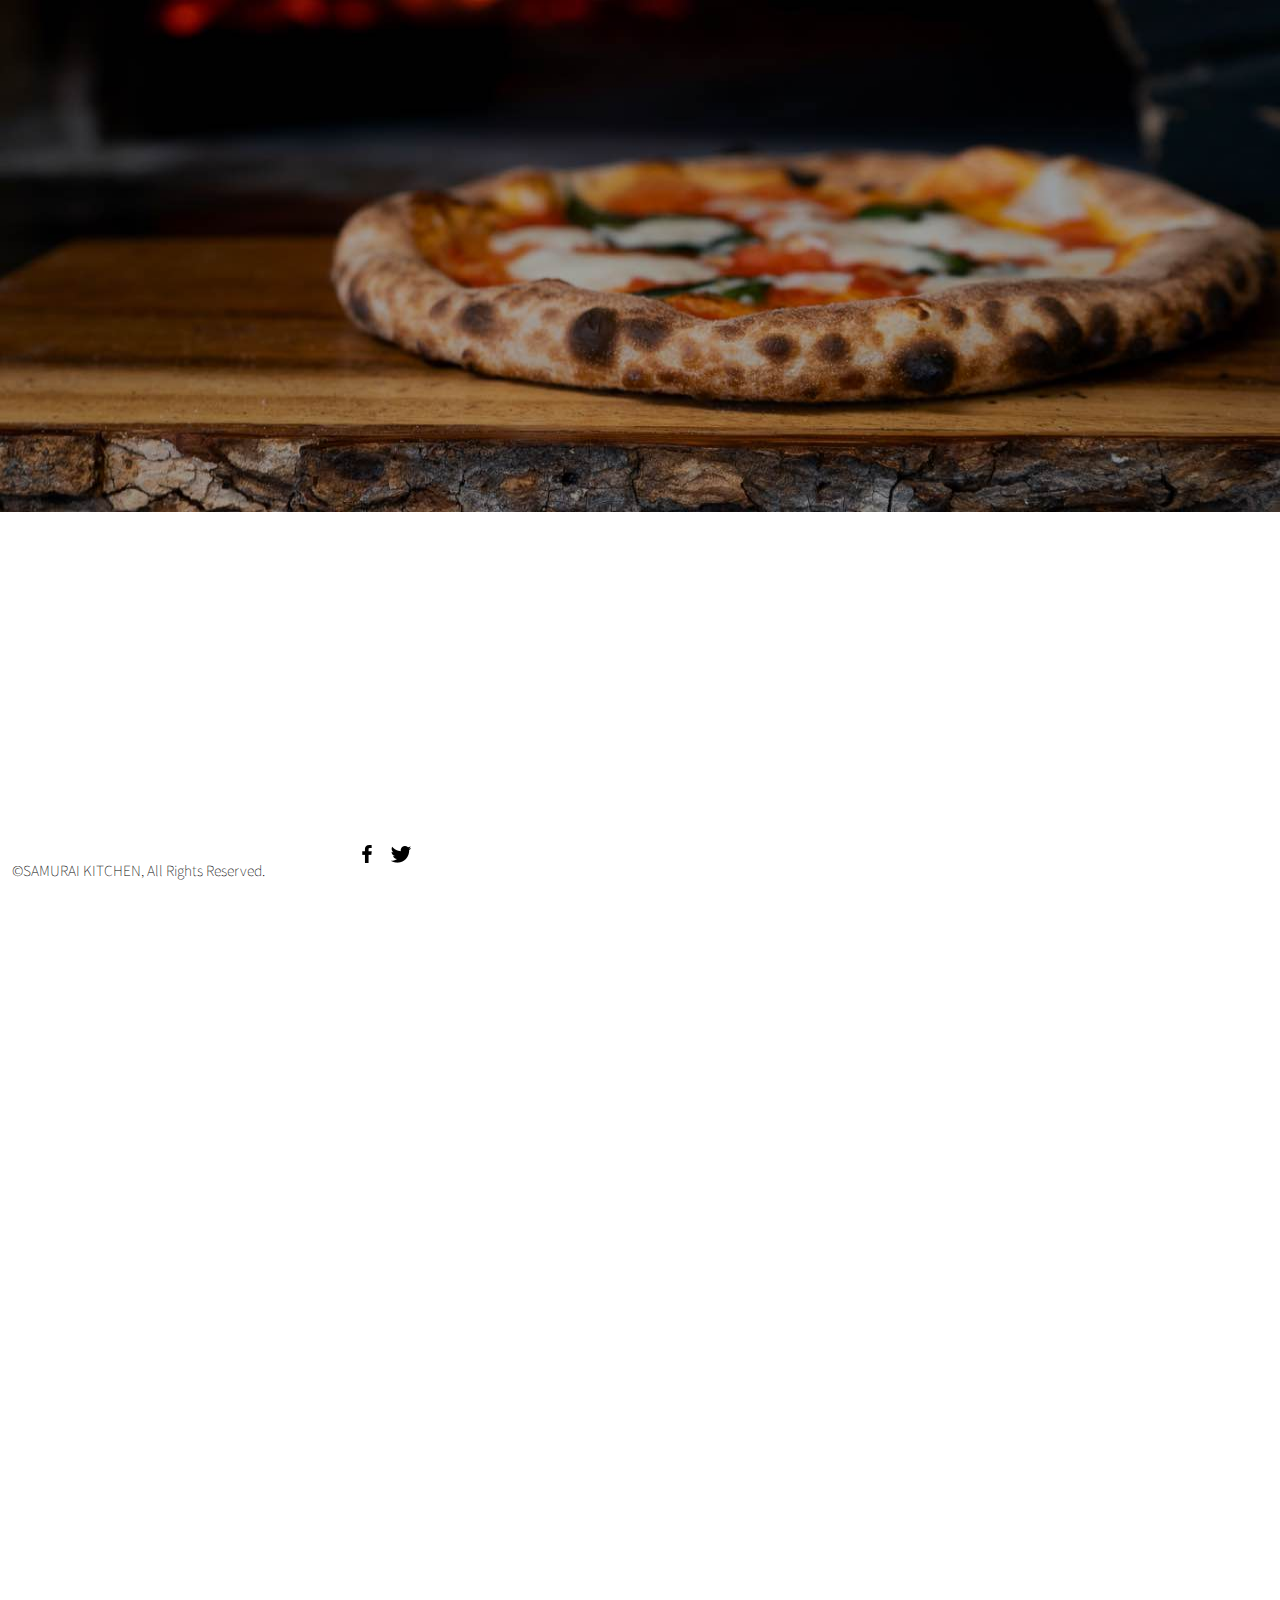
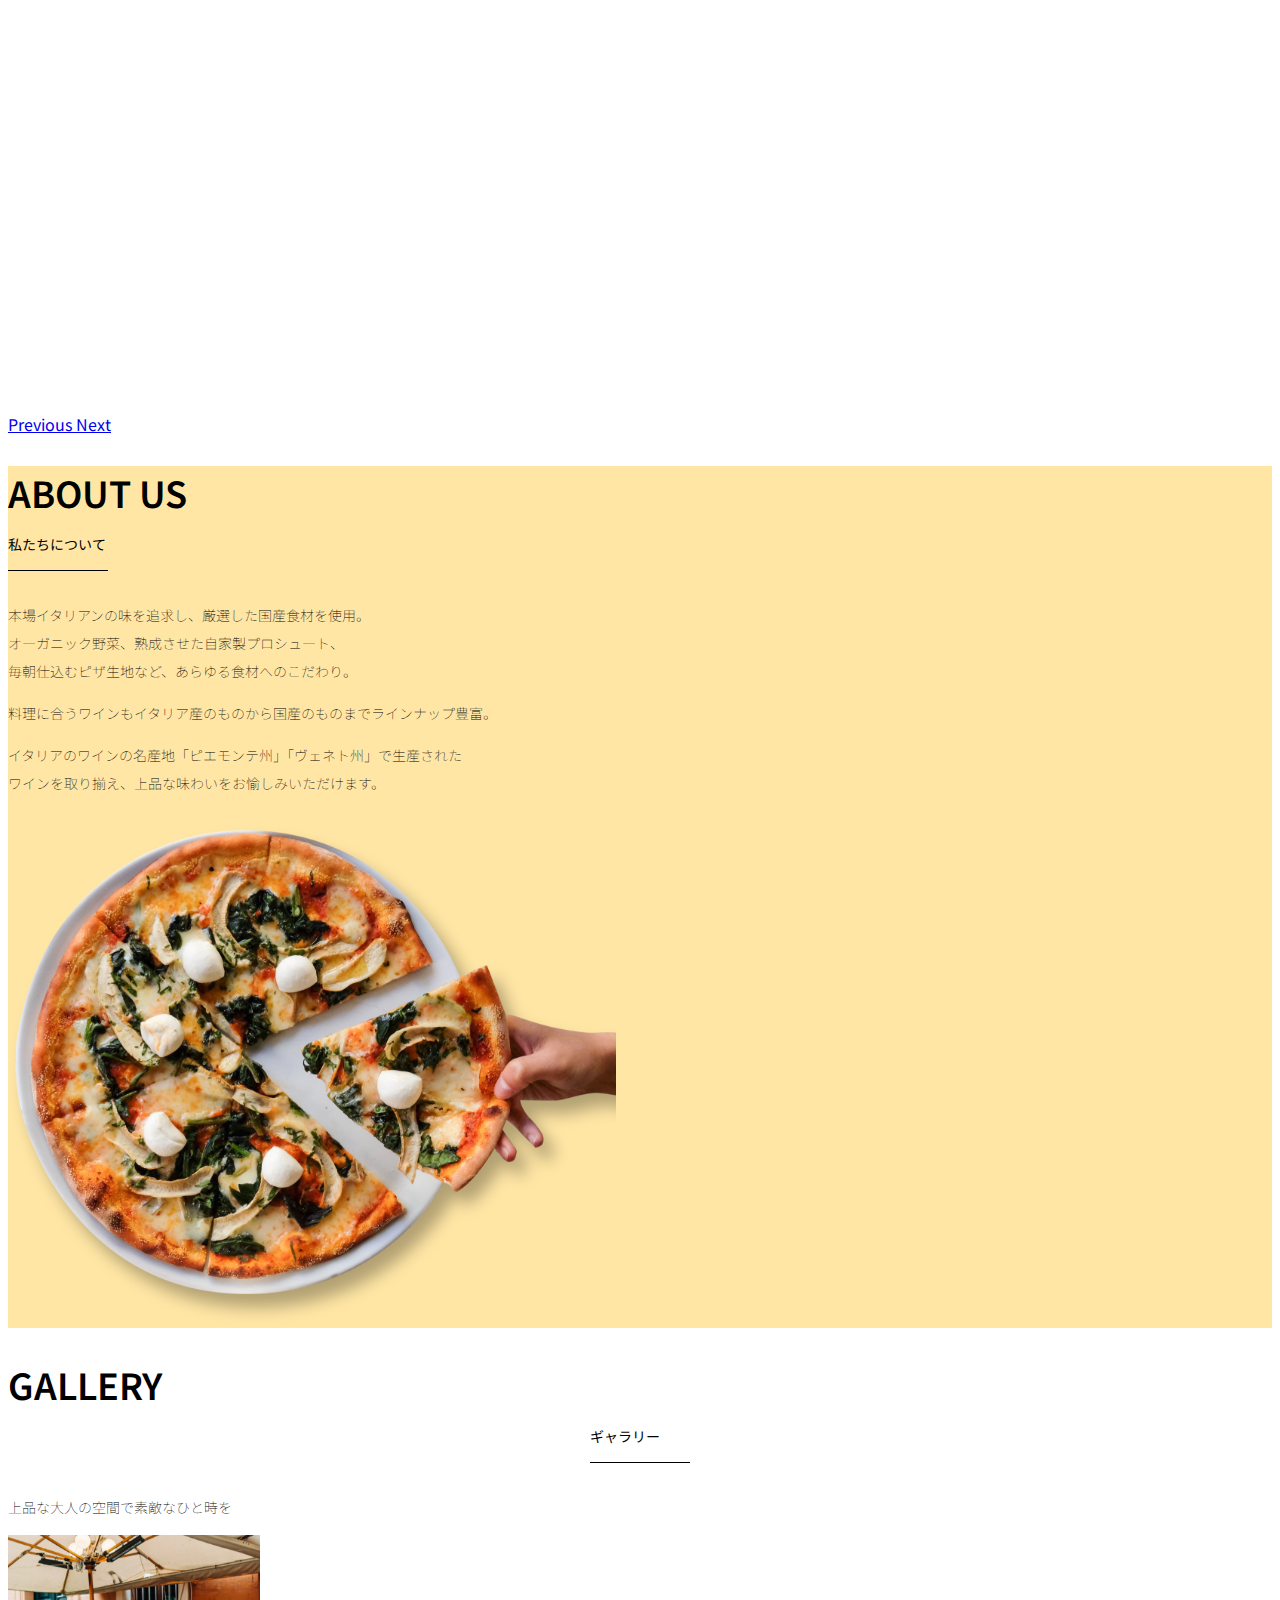
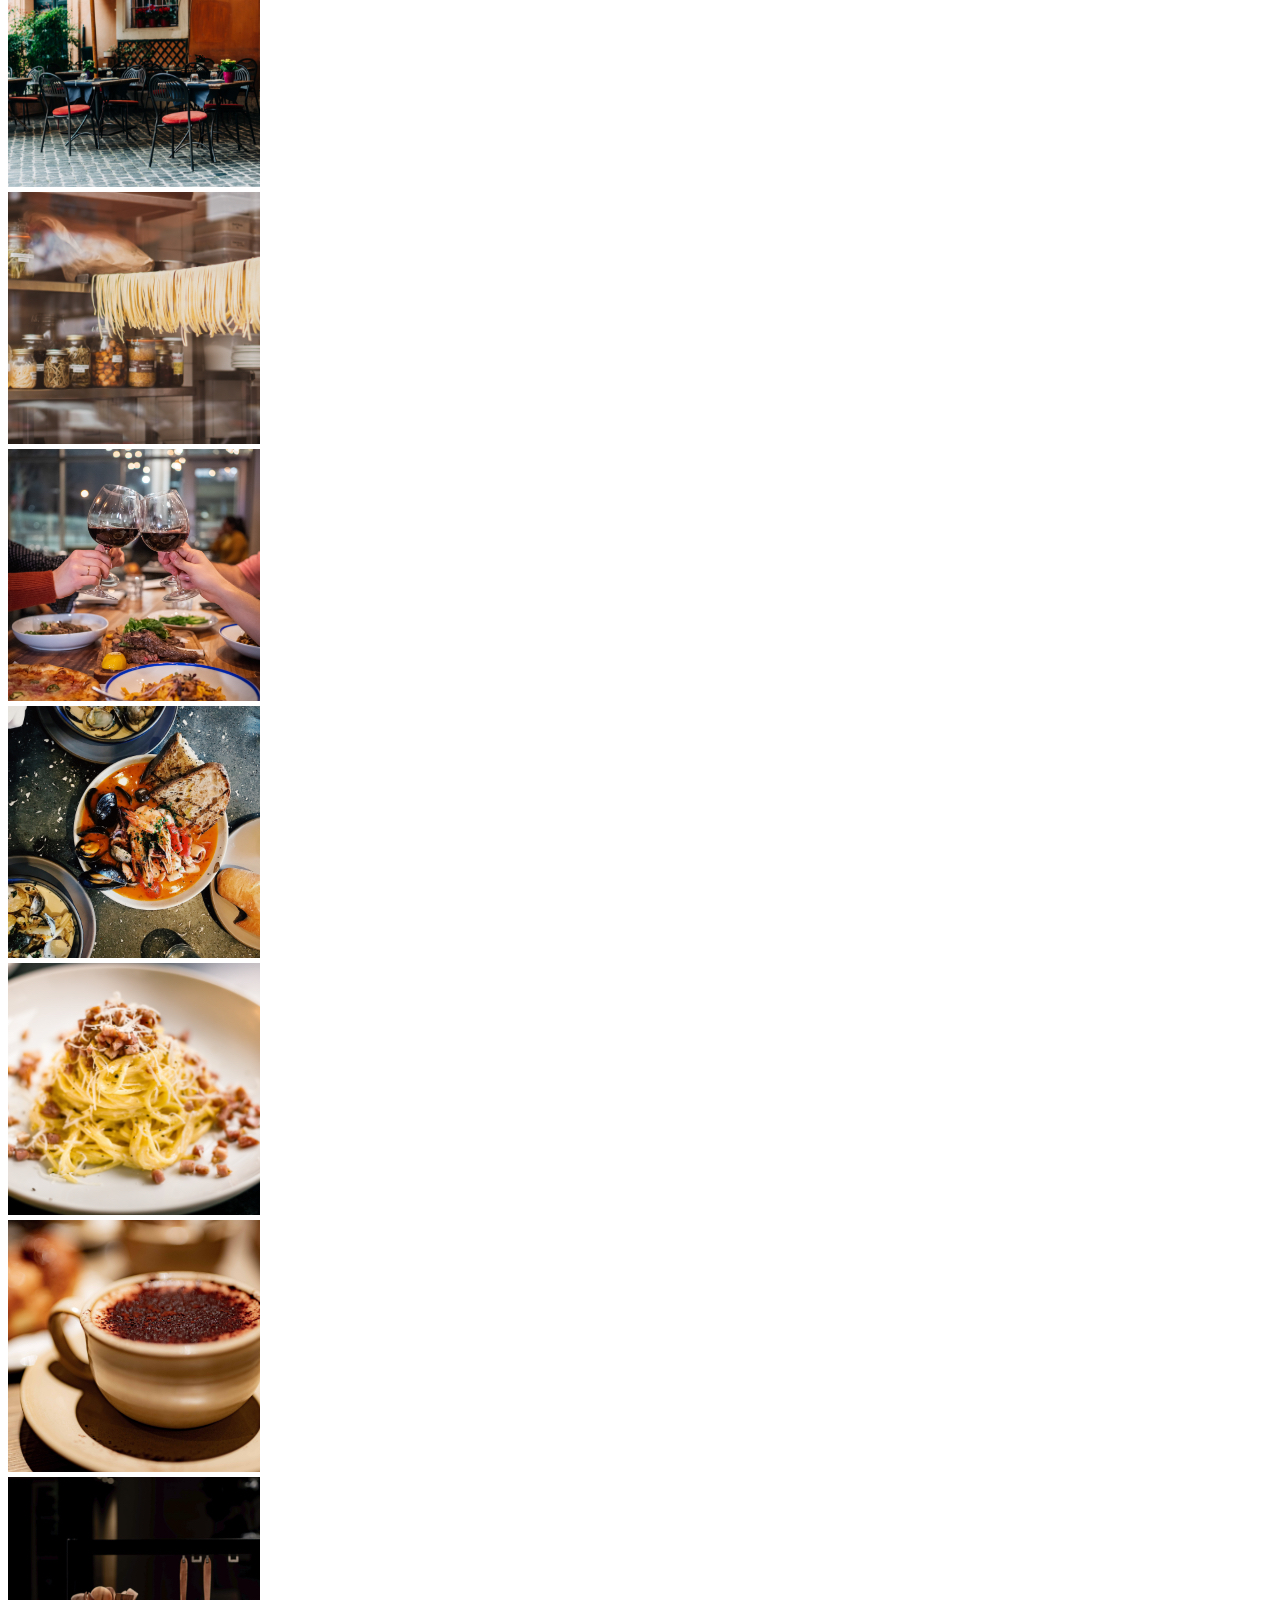
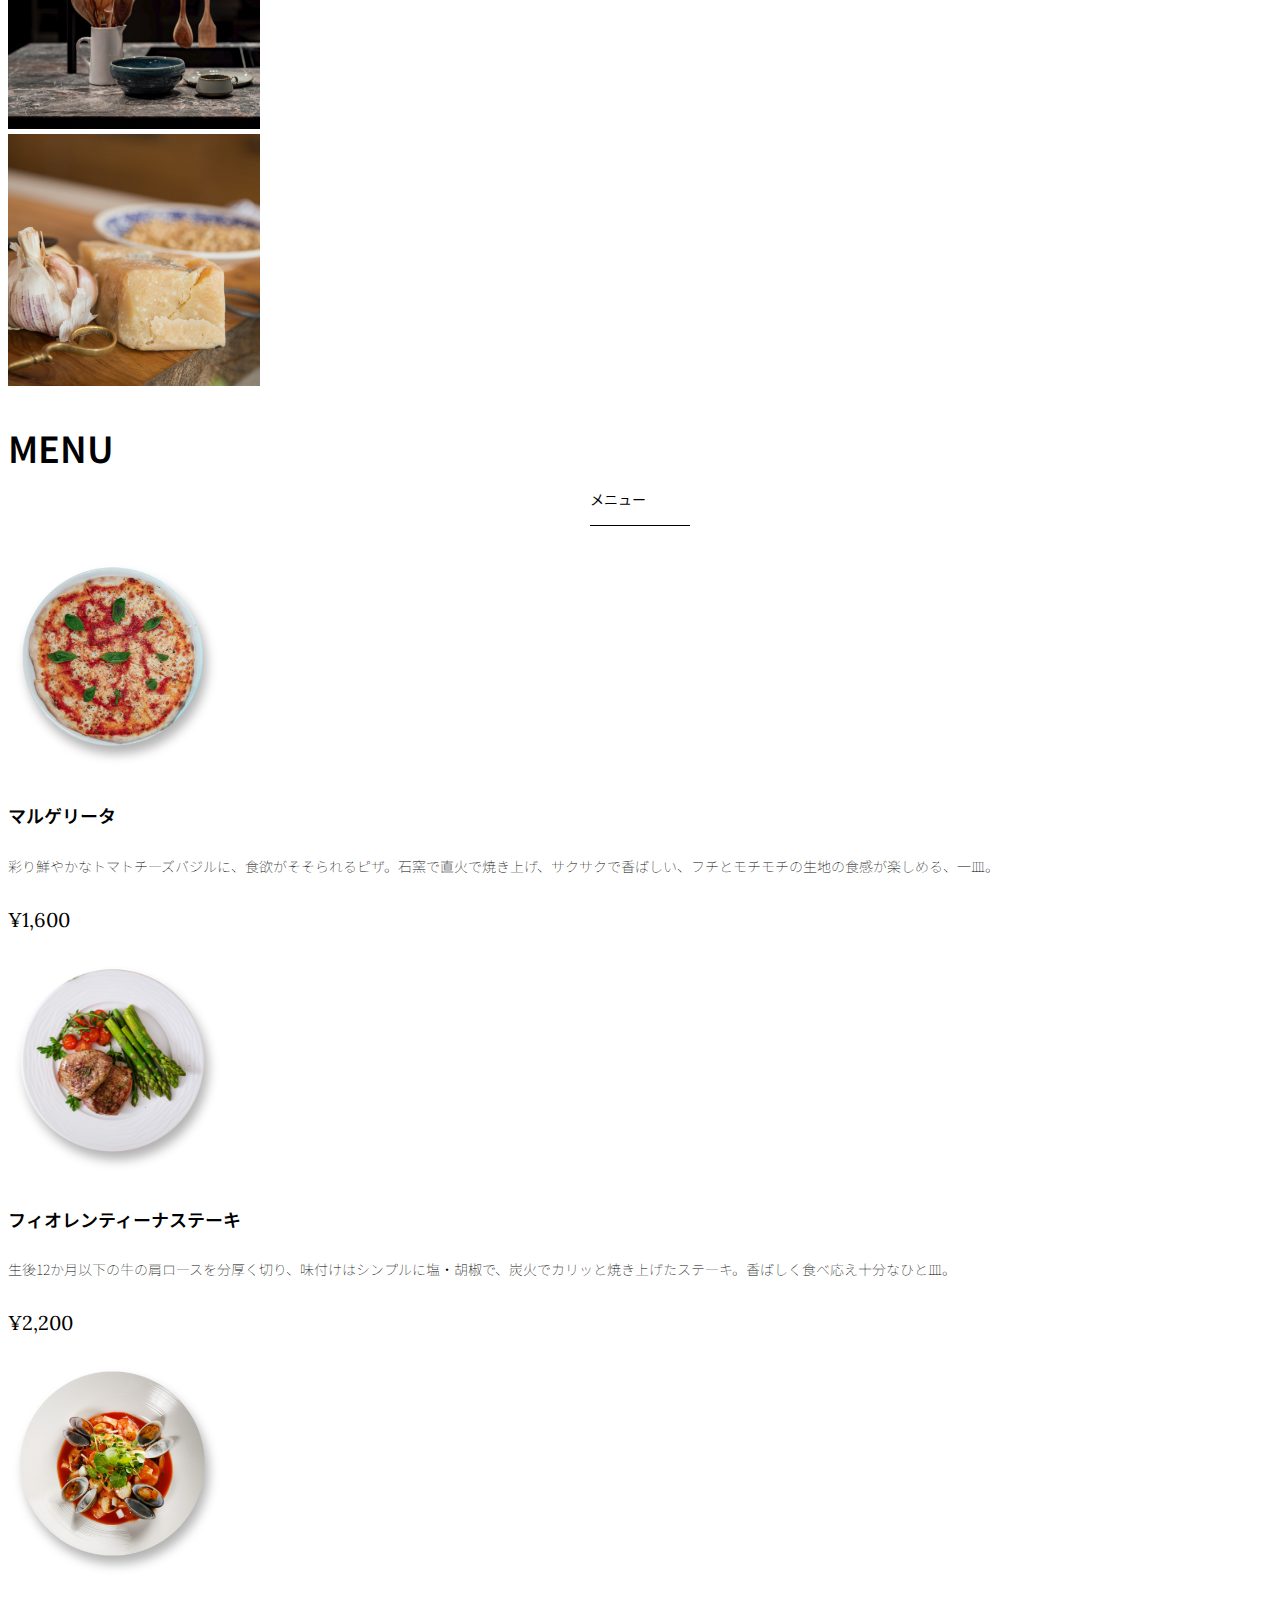
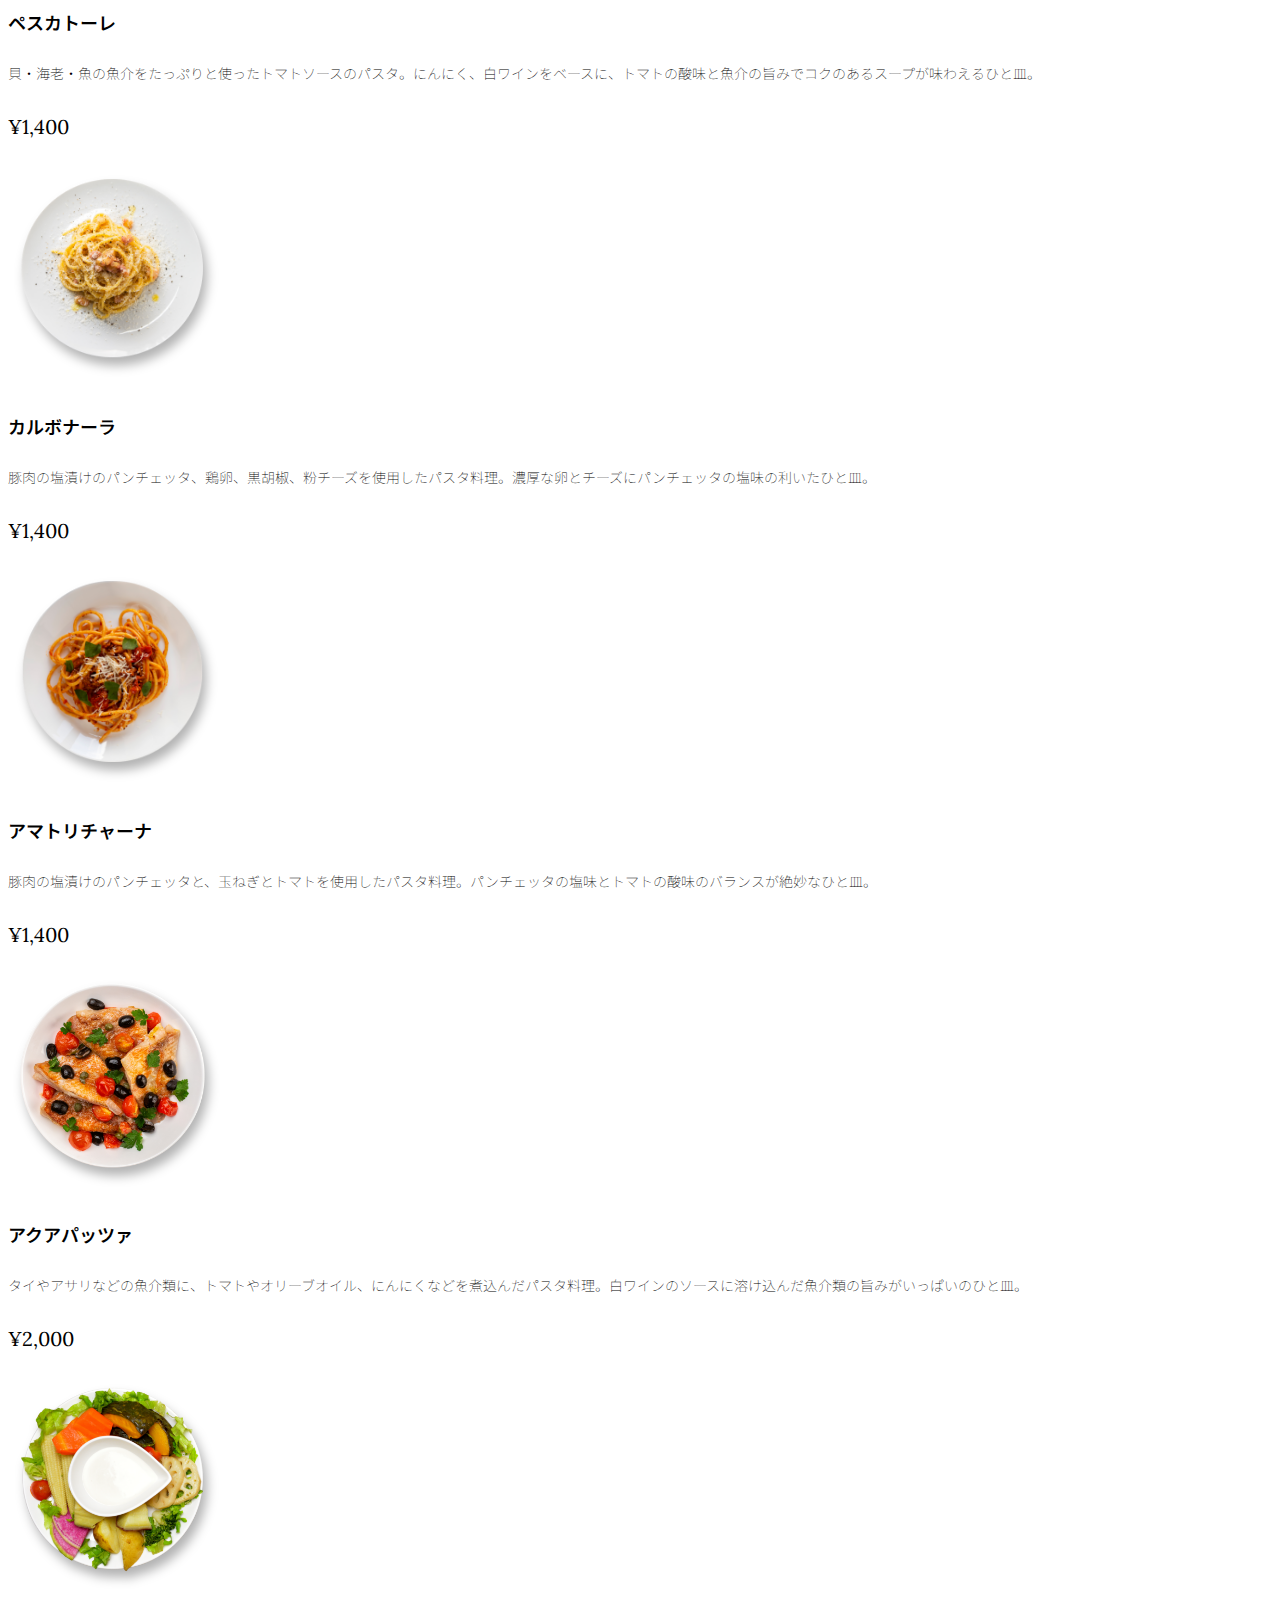
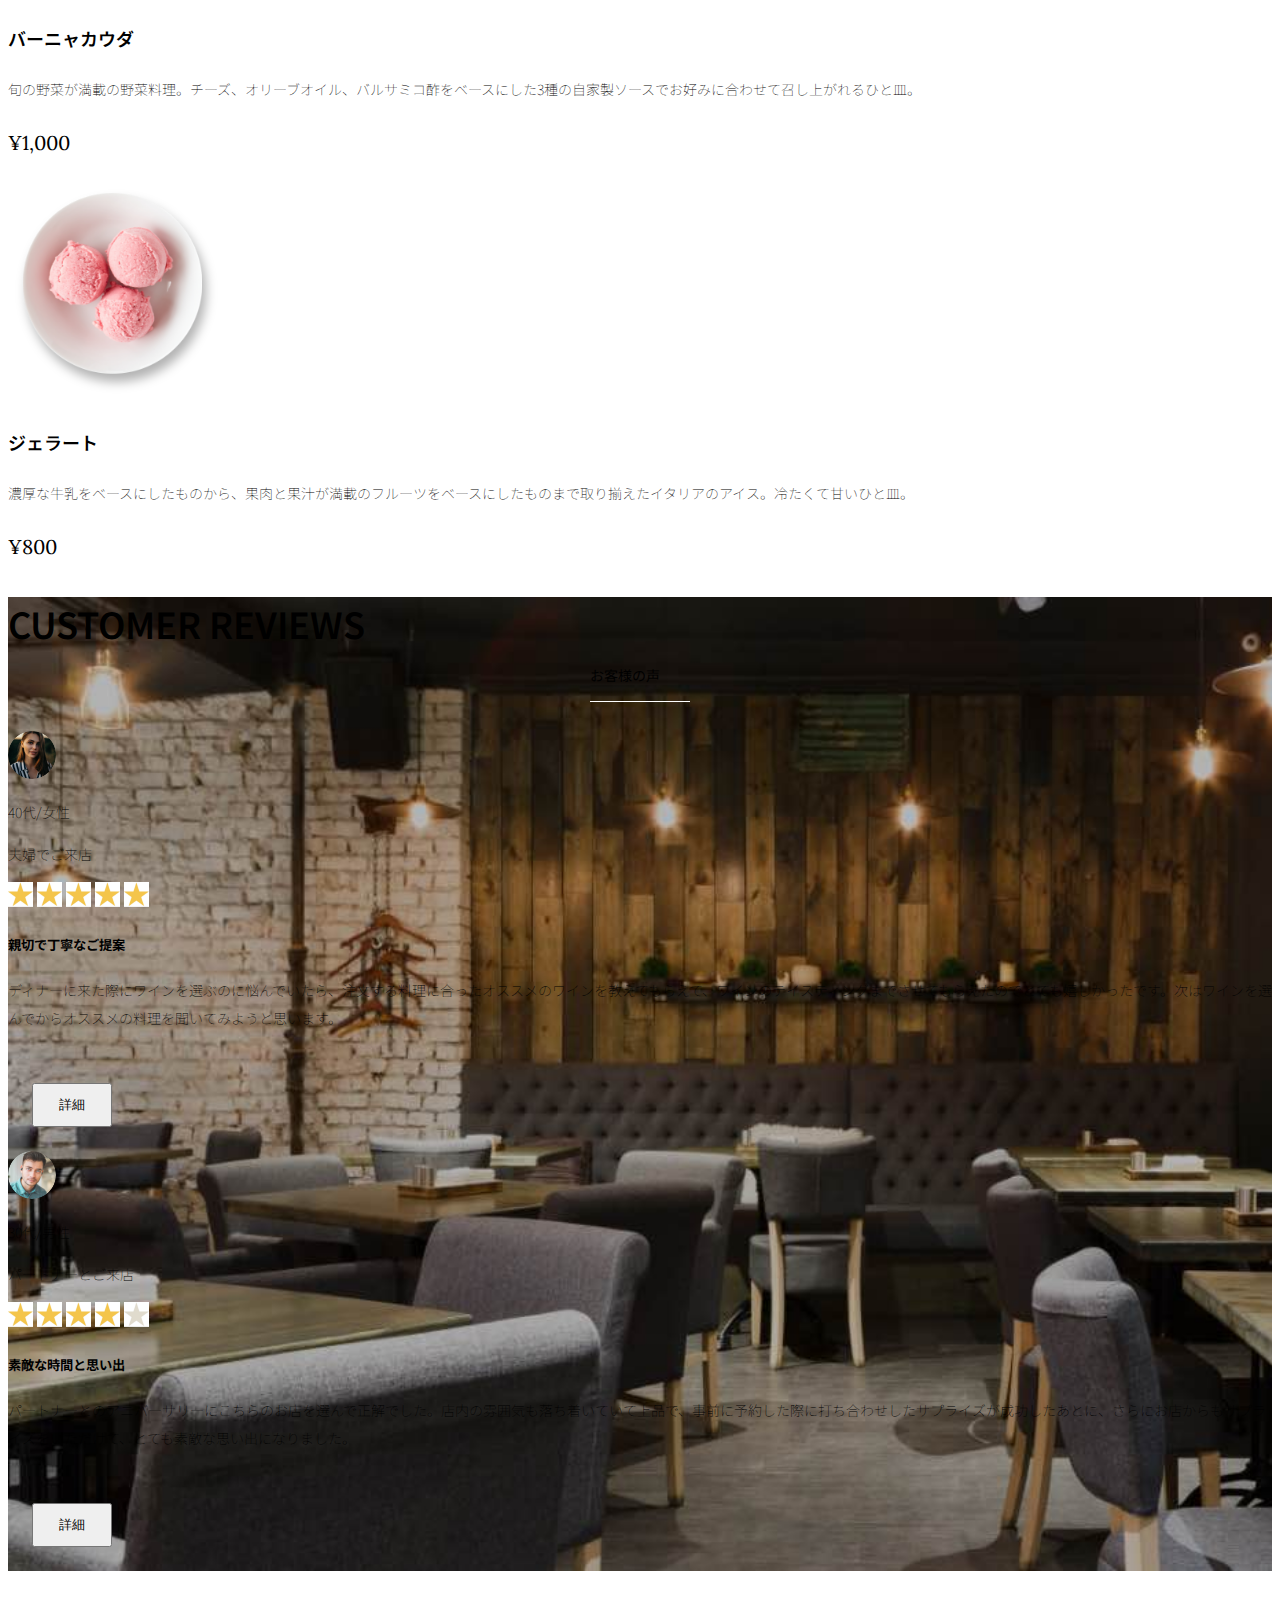
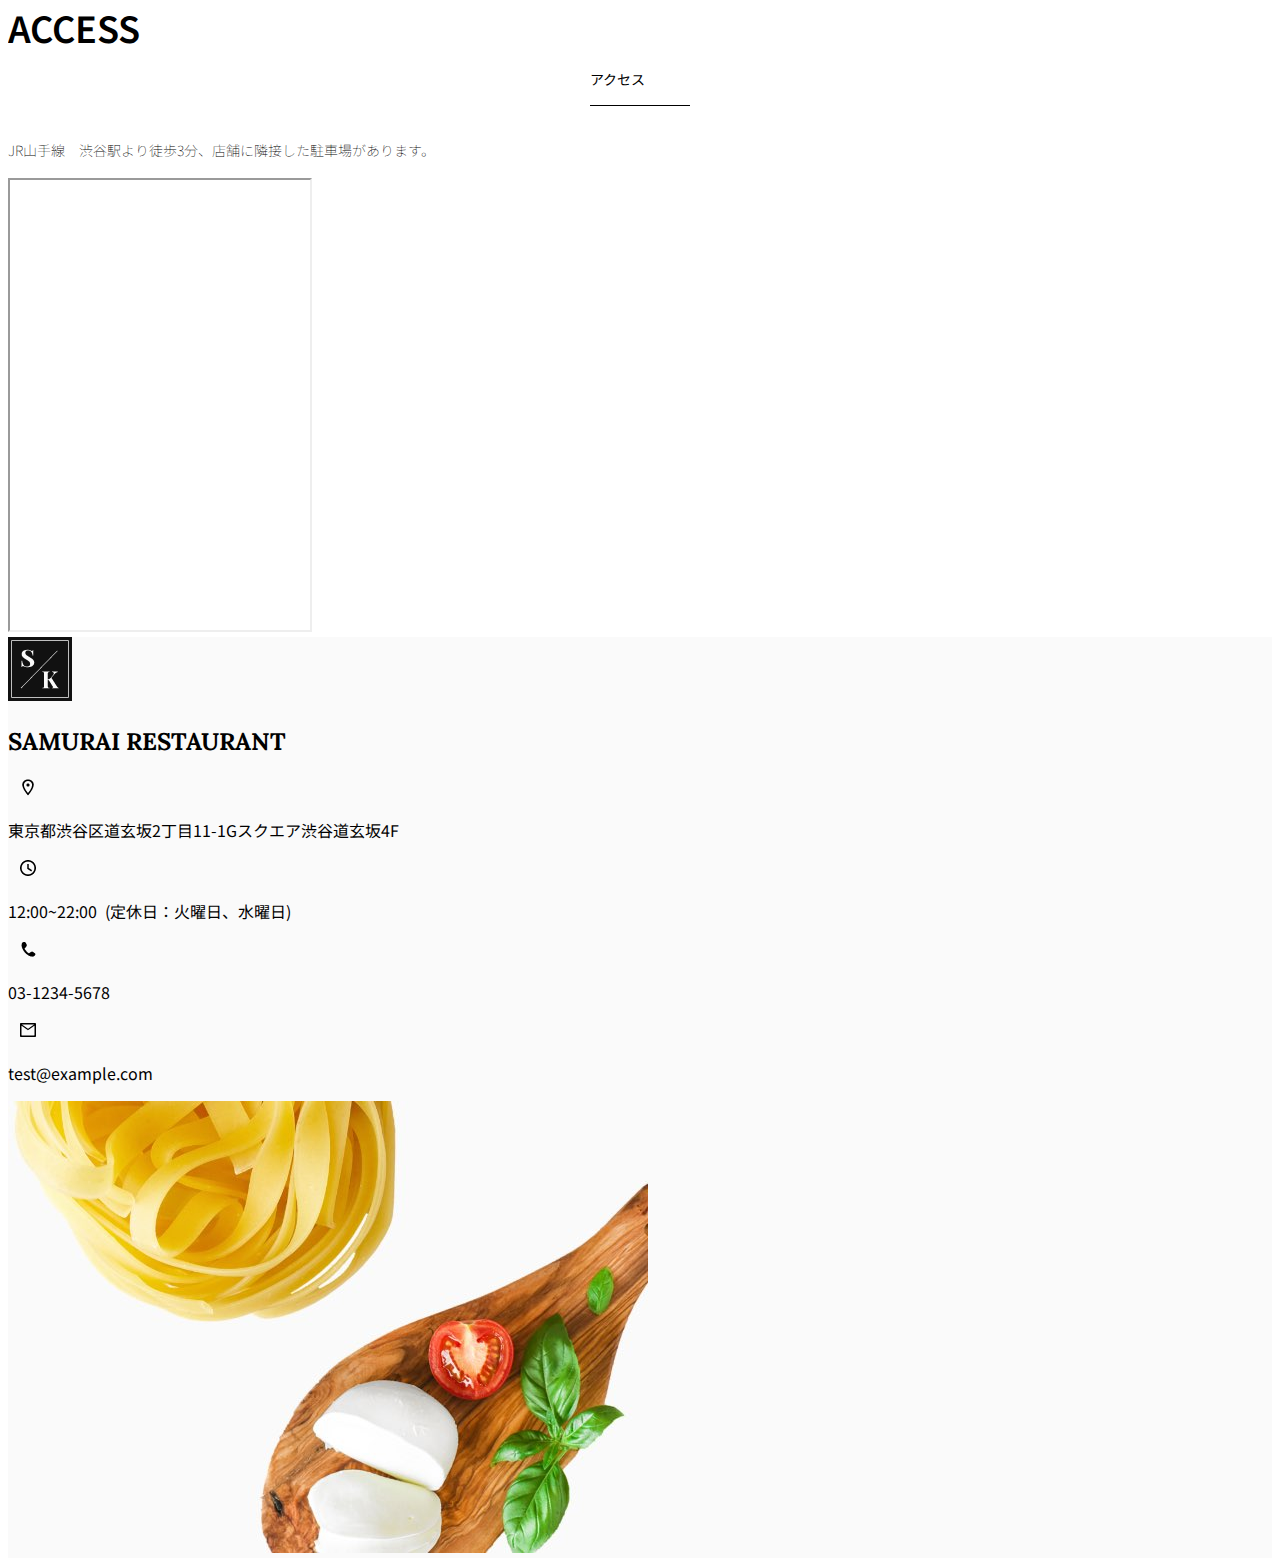
<file: kadai_tutorial_output/index.html>
<!doctype html>
<html lang="ja">

<head>
  <meta charset="utf-8">
  <!-- マルチデバイス対応 -->
  <meta name="viewport" content="width=device-width, initial-scale=1">
  <meta name="description" content="">
  <meta name="author" content="SAMURAI ENGINEER">
  <title>SAMURAI XD_HTML教材</title>
  <!-- ************************************************ bootstrap.min.cssの読み込み -->
  <!-- 先にBootstrapのCSSを読み込む -->
  <!-- BootstrapのCSSの読み込み -->
  <link href="https://cdn.jsdelivr.net/npm/bootstrap@5.0.0-beta1/dist/css/bootstrap.min.css" rel="stylesheet"
    integrity="sha384-giJF6kkoqNQ00vy+HMDP7azOuL0xtbfIcaT9wjKHr8RbDVddVHyTfAAsrekwKmP1" crossorigin="anonymous">
  <!-- ************************************************ bootstrap.bundle.min.jsの読み込み -->
  <!-- BootstrapのJavaScriptライブラリの読み込み -->
  <script src="https://cdn.jsdelivr.net/npm/bootstrap@5.0.0-beta1/dist/js/bootstrap.bundle.min.js"
    integrity="sha384-ygbV9kiqUc6oa4msXn9868pTtWMgiQaeYH7/t7LECLbyPA2x65Kgf80OJFdroafW" crossorigin="anonymous" defer>
  </script>

  <!-- ************************************************ Google Font読み込み -->
  <link rel="preconnect" href="https://fonts.gstatic.com">
  <link href="https://fonts.googleapis.com/css2?family=Lora&display=swap" rel="stylesheet">
  <link href="https://fonts.googleapis.com/css2?family=Noto+Sans+JP:wght@300&display=swap" rel="stylesheet">
  <!-- ************************************************ Font Awesome -->
  <link rel="stylesheet" href="https://use.fontawesome.com/releases/v5.1.0/css/all.css"
    integrity="sha384-lKuwvrZot6UHsBSfcMvOkWwlCMgc0TaWr+30HWe3a4ltaBwTZhyTEggF5tJv8tbt" crossorigin="anonymous">
  <!-- Bootstrapの読み込みのlinkタグよりも後ろに、style.cssを読み込むlinkタグを記述する -->
  <!-- ************************************************今回作成する styles.cssの読み込み -->
  <link href="stylesheet/style.css" rel="stylesheet">
  <!-- ************************************************  -->
</head>

<body>
  <main>
    <!-- ************************************************ ナビゲーションバー開始 -->
    <!-- navbarでナビゲーションバー作成。navbar-expand-lgで画面幅が広いときハンバーガーボタンを非表示。 -->
    <nav class="navbar navbar-expand-lg">
      <!-- navbarのコンテナ -->
      <div class="container">
        <!-- navbar-brandはロゴ部分。独自クラスのmy_navbar_brandで細かな調整。 -->
        <a class="navbar-brand my_navbar_brand">
          <!-- ロゴのアイコンを配置。navbar_brand_logoは独自クラス。 -->
          <img class="img-fluid navbar_brand_logo" src="img/site_logo.png" alt="サイトアイコン"><span>SANURAI KITCHEN</span>
        </a>
        <!-- navbar-togglerはハンバーガーボタンを表示・非表示にするクラス。 -->
        <div class="navbar-toggler hamburger_menu" data-bs-toggle="collapse" data-bs-target="#navbarNav" aria-controls="navbarNav" aria-expanded="false" aria-label="Toggle navigation">
          <input type="checkbox" id="hamburger_btn_check">
          <label for="hamburger_btn_check" class="hamburger_btn">
            <img class="btn_open" src="img/button_open.png" alt="ナビゲーションバーのボタン">
            <img class="btn_close" src="img/button_close.png" alt="ナビゲーションバーのボタン">
          </label>
        </div>
        <!-- これ以降がナビゲーションメニュー部分。説毎は後述。 -->
        <div class="collapse navbar-collapse justify-content-end" id="navbarNav">
          <ul class="navbar-nav">
            <li class="nav-item px-2">
              <a class="nav-link my_nav_link my-2" aria-current="page" href="#"></a>
            </li>

            <li class="nav-item px-2">
              <a class="nav-link my_nav_link my-2" href="#about">ABOUT US</a>
            </li>

            <li class="nav-item px-2">
              <a class="nav-link my_nav_link my-2" href="#gallery">GALLERY</a>
            </li>

            <li class="nav-item px-2">
              <a class="nav-link my_nav_link my-2" href="#menu">MENU</a>
            </li>

            <li class="nav-item px-2">
              <a class="nav-link my_nav_link my-2" href="#review">CUSTOMER REVIEW</a>
            </li>

            <li class="nav-item px-2">
              <a class="nav-link my_nav_link my-2" href="#access">ACCESS</a>
            </li>

          </ul>
        </div>
      </div>
    </nav>
    <!-- ************************************************ ナビゲーションバー終了 -->

    <!-- ************************************************ カルーセル開始 -->
    <!-- カルーセル部分 -->
    <!-- idのmyCarouselはインジケーター部分のdata-bs-targetと紐付く必要がある。mb-5で下方向に余白追加。 -->
    <div id="myCarousel" class="carousel slide mb-5" data-bs-ride="carousel">

      <!-- インジケーター部分 -->
      <ol class="carousel-indicators">
        <!-- この箇所と先述のidは紐づいている。data-bs-slide-toの番号がカルーセルの順番。 -->
        <li data-bs-target="#myCarousel" data-bs-slide-to="0" class="active"></li>
        <li data-bs-target="#myCarousel" data-bs-slide-to="1"></li>
        <li data-bs-target="#myCarousel" data-bs-slide-to="2"></li>
      </ol>

      <!-- carousel-inner:カルーセルのキャプションと背景画像の部分。現在は1枚目だけ表示。 -->
      <div class="carousel-inner">
        <div class="carousel-item active">
          <img src="img/slider-1.jpg" alt="SAMURAI KITCHEN-1">
          <div class="carousel-caption">
            <!-- 独自クラスで位置とフォントを変更 -->
            <h1 class="my_carousel_caption">
              Welcome to<br>
              SAMURAI KITCHEN
            </h1>
          </div>
        </div>
        <div class="carousel-item">
          <img src="img/slider-2.jpg" alt="サンプル画像">
          <div class="carousel-caption">
            <h1 class="my_carousel_caption">
              The fabulous combination of&nbsp;wine&nbsp;food
            </h1>
          </div>
        </div>
        <div class="carousel-item">
          <img src="img/slider-3.jpg" alt="サンプル画像">
          <div class="carousel-caption">
            <h1 class="my_carousel_caption">
              Get the Italian taste<br>
              at the SAMURAI&nbsp;KITCHEN
            </h1>
          </div>
        </div>
      </div>

      <!-- コントロールボタン　左側 -->
      <a class="carousel-control-prev" href="#myCarousel" role="button" data-bs-slide="prev">
        <span class="carousel-control-prev-icon" aria-hidden="true"></span>
        <span class="visually-hidden">Previous</span>
      </a>

      <!-- コントロールボタン　右側 -->
      <a class="carousel-control-next" href="#myCarousel" role="button" data-bs-slide="next">
        <span class="carousel-control-next-icon" aria-hidden="true"></span>
        <span class="visually-hidden">Next</span>
      </a>
    </div>
    <!-- ************************************************ カルーセル終了 -->

    <!-- ************************************************ アバウトセクション開始 -->
    <section class="about_us_bg" id="about">
      <!-- コンテンツの中央揃え。上下方向にパディング（サイズ5）。下方向にマージン（サイズ5）。 -->
      <div class="container py-5 mb-5">
        <div class="row">
          <div class="col-lg-6 text-left">
            <div class="py-5">
              <h2 class="section_title about mb-5">
                ABOUT US
              </h2>
              <p class="mb-2">
                本場イタリアンの味を追求し、厳選した国産食材を使用。<br>
               オーガニック野菜、熟成させた自家製プロシュート、<br>
               毎朝仕込むピザ生地など、あらゆる食材へのこだわり。<br>
              </p>
              <p class="mb-2">
                料理に合うワインもイタリア産のものから国産のものまでラインナップ豊富。<br>
              </p>
              <p class="mb-2">
                イタリアのワインの名産地「ピエモンテ州」「ヴェネト州」で生産された<br>
                ワインを取り揃え、上品な味わいをお愉しみいただけます。<br>
              </p>
            </div>
          </div>

          <div class="col-lg-6">
            <img src="img/img-about-us.png" class="img-fluid" alt="pizza">
          </div>
        </div>
      </div>
    </section>
    <!-- ************************************************ アバウトセクション終了 -->

    <!-- ************************************************ ギャラリーセクション開始 -->
    <section id="gallery">
      <div class="container mb-5">
        <h2 class="mb-3 section_title gallery text-center">GALLERY</h2>
        <p class="text-center mb-5">
          上品な大人の空間で素敵なひと時を
        </p>

        <div class="row">
          <div class="col-6 col-lg-3 mb-4 d-flex justify-content-center">
            <img class="img-fluid" src="img/gallery-1.jpg" alt="サンプル画像">
          </div>
          <div class="col-6 col-lg-3 mb-4 d-flex justify-content-center">
            <img class="img-fluid" src="img/gallery-2.jpg" alt="サンプル画像">
          </div>
          <div class="col-6 col-lg-3 mb-4 d-flex justify-content-center">
            <img class="img-fluid" src="img/gallery-3.jpg" alt="サンプル画像">
          </div>
          <div class="col-6 col-lg-3 mb-4 d-flex justify-content-center">
            <img class="img-fluid" src="img/gallery-4.jpg" alt="サンプル画像">
          </div>
          <div class="col-6 col-lg-3 mb-4 d-flex justify-content-center">
            <img class="img-fluid" src="img/gallery-5.jpg" alt="サンプル画像">
          </div>
          <div class="col-6 col-lg-3 mb-4 d-flex justify-content-center">
            <img class="img-fluid" src="img/gallery-6.jpg" alt="サンプル画像">
          </div>
          <div class="col-6 col-lg-3 mb-4 d-flex justify-content-center">
            <img class="img-fluid" src="img/gallery-7.jpg" alt="サンプル画像">
          </div>
          <div class="col-6 col-lg-3 mb-4 d-flex justify-content-center">
            <img class="img-fluid" src="img/gallery-8.jpg" alt="サンプル画像">
          </div>
        </div>
      </div>
    </section>
    <!-- ************************************************ ギャラリーセクション終了 -->

    <!-- ************************************************ メニューセクション -->
    <section id="menu">

    </section>
    <!-- ************************************************ メニューセクション終了 -->
    <!-- タイトル文字部分のコンテナ -->
    <div class="container">
      <div class="row">
        <div class="col-lg-12">
          <h2 class="section_title menu text-center mb-5">MENU</h2>
        </div>
      </div>
    </div>

    <!-- メニュー部分のコンテナ -->
    <div class="container mb-5">
      <div class="row">
        <!-- 左側メニュー -->
        <div class="col-12 col-lg-6">
          <div class="row g-0 mb-4">
            <div class="col-12 col-lg-5 text-center">
              <img src="img/margherita.png" class="img-fluid" alt="マルゲリータ">
            </div>
            <div class="col-12 col-lg-7 p-4">
              <h4 class="mb-0 menu_title">マルゲリータ</h4>
              <p class="my-auto">彩り鮮やかなトマトチーズバジルに、食欲がそそられるピザ。石窯で直火で焼き上げ、サクサクで香ばしい、フチとモチモチの生地の食感が楽しめる、一皿。</p>
              <p class="menu_price">¥1,600</p>
            </div>
          </div>
        </div>
        <!-- 右側メニュー -->
        <div class="col-12 col-lg-6">
          <div class="row g-0 mb-4">
            <div class="col-12 col-lg-5 text-center">
              <img src="img/steak.png" class="img-fluid" alt="フィオレンティーナステーキ">
            </div>
            <div class="col-12 col-lg-7 p-4">
              <h4 class="mb-0 menu_title">フィオレンティーナステーキ</h4>
               <p class="my-auto">生後12か月以下の牛の肩ロースを分厚く切り、味付けはシンプルに塩・胡椒で、炭火でカリッと焼き上げたステーキ。香ばしく食べ応え十分なひと皿。</p>
               <p class="menu_price">¥2,200</p>
            </div>
          </div>
        </div>
      </div>
      <div class="row">
        <!-- 左側メニュー -->
        <div class="col-12 col-lg-6">
          <div class="row g-0 mb-4">
            <div class="col-12 col-lg-5 text-center">
              <img src="img/pescatore.png" class="img-fluid" alt="ペスカトーレ">
            </div>
            <div class="col-12 col-lg-7 p-4">
              <h4 class="mb-0 menu_title">ペスカトーレ</h4>
              <p class="my-auto">貝・海老・魚の魚介をたっぷりと使ったトマトソースのパスタ。にんにく、白ワインをベースに、トマトの酸味と魚介の旨みでコクのあるスープが味わえるひと皿。</p>
              <p class="menu_price">¥1,400</p>
            </div>
          </div>
        </div>
        <!-- 右側メニュー -->
        <div class="col-12 col-lg-6">
          <div class="row g-0 mb-4">
            <div class="col-12 col-lg-5 text-center">
              <img src="img/carbonara.png" class="img-fluid" alt="カルボナーラ">
            </div>
            <div class="col-12 col-lg-7 p-4">
              <h4 class="mb-0 menu_title">カルボナーラ</h4>
               <p class="my-auto">豚肉の塩漬けのパンチェッタ、鶏卵、黒胡椒、粉チーズを使用したパスタ料理。濃厚な卵とチーズにパンチェッタの塩味の利いたひと皿。</p>
               <p class="menu_price">¥1,400</p>
            </div>
          </div>
        </div>
      </div>
      <div class="row">
        <!-- 左側メニュー -->
        <div class="col-12 col-lg-6">
          <div class="row g-0 mb-4">
            <div class="col-12 col-lg-5 text-center">
              <img src="img/amatriciana.png" class="img-fluid" alt="アマトリチャーナ">
            </div>
            <div class="col-12 col-lg-7 p-4">
              <h4 class="menu_title">アマトリチャーナ</h4>
              <p class="my-auto">豚肉の塩漬けのパンチェッタと、玉ねぎとトマトを使用したパスタ料理。パンチェッタの塩味とトマトの酸味のバランスが絶妙なひと皿。</p>
              <p class="menu_price">¥1,400</p>
            </div>
          </div>
        </div>
        <!-- 右側メニュー -->
        <div class="col-12 col-lg-6">
          <div class="row g-0 mb-4">
            <div class="col-12 col-lg-5 text-center">
              <img src="img/acqua-pazza.png" class="img-fluid" alt="アクアパッツァ">
            </div>
            <div class="col-12 col-lg-7 p-4">
              <h4 class="mb-0 menu_title">アクアパッツァ</h4>
               <p class="my-auto">タイやアサリなどの魚介類に、トマトやオリーブオイル、にんにくなどを煮込んだパスタ料理。白ワインのソースに溶け込んだ魚介類の旨みがいっぱいのひと皿。</p>
               <p class="menu_price">¥2,000</p>
            </div>
          </div>
        </div>
      </div>
      <div class="row">
        <!-- 左側メニュー -->
        <div class="col-12 col-lg-6">
          <div class="row g-0 mb-4">
            <div class="col-12 col-lg-5 text-center">
              <img src="img/bagna-cauda.png" class="img-fluid" alt="バーニャカウダ">
            </div>
            <div class="col-12 col-lg-7 p-4">
              <h4 class="mb-0 menu_title">バーニャカウダ</h4>
              <p class="my-auto">旬の野菜が満載の野菜料理。チーズ、オリーブオイル、バルサミコ酢をベースにした3種の自家製ソースでお好みに合わせて召し上がれるひと皿。</p>
              <p class="menu_price">¥1,000</p>
            </div>
          </div>
        </div>
        <!-- 右側メニュー -->
        <div class="col-12 col-lg-6">
          <div class="row g-0 mb-4">
            <div class="col-12 col-lg-5 text-center">
              <img src="img/gelato.png" class="img-fluid" alt="ジェラート">
            </div>
            <div class="col-12 col-lg-7 p-4">
              <h4 class="mb-0 menu_title">ジェラート</h4>
               <p class="my-auto">濃厚な牛乳をベースにしたものから、果肉と果汁が満載のフルーツをベースにしたものまで取り揃えたイタリアのアイス。冷たくて甘いひと皿。</p>
               <p class="menu_price">¥800</p>
            </div>
          </div>
        </div>
      </div>
    </div>
    <!-- ************************************************ レビューセクション開始 -->
    <section id="review">
      <!-- review_wrapperで背景画像を設定します -->
      <div class="review_wrapper">
        <div class="container py-5 mb-5">
          <div class="text-center mb-5">
            <h2 class="section_title review text-center text-white">CUSTOMER REVIEWS</h2>
          </div>
          <div class="row pb-5 justify-content-center">

            <div class="col-12 col-lg-5 mt-3">
              <div class="bg-white h_420">
                <div class="p-4">
                  <div class="d-flex align-items-center">
                    <img src="img/customer-woman.png" class="reviewer_img" alt="サンプル画像">
                    <p class="my-0">40代/女性</p>
                    <p class="my-0">夫婦でご来店</p>
                  </div>
                  
                  <div class="my-3">
                    <img src="img/star-point.png" class="star_img" alt="star">
                    <img src="img/star-point.png" class="star_img" alt="star">
                    <img src="img/star-point.png" class="star_img" alt="star">
                    <img src="img/star-point.png" class="star_img" alt="star">
                    <img src="img/star-point.png" class="star_img" alt="star">
                  </div>

                  <h5>親切で丁寧なご提案</h5>
                  <p>
                    ディナーに来た際にワインを選ぶのに悩んでいたら、注文する料理に合ったオススメのワインを教えてもらえて、ワインのテイスティングまでさせてもらえたのでとても嬉しかったです。次はワインを選んでからオススメの料理を聞いてみようと思います。
                  </p>

                  <button type="button" class="btn btn-warning shadow fix_bottom">詳細</button>
                </div>
              </div>
            </div>
            
            <div class="col-12 col-lg-5 mt-3">
              <div class="bg-white h_420">
                <div class="p-4">
                  <div class="d-flex align-items-center">
                    <img src="img/customer-man.png" class="reviewer_img" alt="サンプル画像">
                    <div>
                      <p class="my-0">30代/男性</p>
                      <p class="my-0">パートナーとご来店</p>
                    </div>
                  </div>
                  <div class="my-3">
                    <img src="img/star-point.png" class="star_img" alt="star">
                    <img src="img/star-point.png" class="star_img" alt="star">
                    <img src="img/star-point.png" class="star_img" alt="star">
                    <img src="img/star-point.png" class="star_img" alt="star">
                    <img src="img/star-no-point.png" class="star_img" alt="no-star">
                  </div>
                  <h5>素敵な時間と思い出</h5>
                  <p>
                    パートナーとのアニバーサリーにこちらのお店を選んで正解でした。店内の雰囲気も落ち着いていて上品で、事前に予約した際に打ち合わせしたサプライズが成功したあとに、さらにお店からもサプライズをいただけて、とても素敵な思い出になりました。
                  </p>
                  <button type="button" class="btn btn-warning shadow fix_bottom">詳細</button>
                </div>
              </div>
            </div>
          </div>     
        </div>
      </div>
    </section>
    <!-- ************************************************ レビューセクション終了 -->

    <!-- ************************************************ アクセスセクション開始 -->
    <section id="access">
      <div class="container">
        <div class="row">
          <div class="col-lg-12 text-center mb-5">
            <h2 class="section_title text-center access mb-5">ACCESS</h2>
            <p>JR山手線　渋谷駅より徒歩3分、店舗に隣接した駐車場があります。</p>
          </div>
        </div>
      </div>
      <div class="container mb-5 px-2">
        <!-- この部分にマップを配置 -->
        <iframe src="https://www.google.com/maps/embed?pb=!1m18!1m12!1m3!1d3241.2806732290146!2d139.7494883!3d35.6700904!2m3!1f0!2f0!3f0!3m2!1i1024!2i768!4f13.1!3m3!1m2!1s0x60188b602972bb83%3A0xa6b553df33a5bd04!2zU0FNVVJBSSBFTkdJTkVFUiDkvo3jgqjjg7Pjgrjjg4vjgqI!5e0!3m2!1sja!2sjp!4v1745146424610!5m2!1sja!2sjp" class="w-100" style="height: 50vh;" loading="lazy" referrerpolicy="no-referrer-when-downgrade"></iframe>
      </div>
    </section>
    <!-- ************************************************ アクセスセクション終了 -->


    <!-- ************************************************ フッター開始 -->
    <footer id="footer">
      <div class="container">
        <div class="row">
          <div class="col-12 col-lg-6 position-relative">
            <div class="row pt-5">
              <div class="col-lg-2 text-center my-3">
                <img class="img-fluid footer_brand_logo" src="img/site_logo.png" alt="サンプル画像">
              </div>
              <div class="col-lg-10 align-self-center my-3">
                <h2 class="m-0 footer_text">SAMURAI RESTAURANT</h2>
              </div>
            </div>
            <div class="restaurant_info py-3">
              <div class="d-flex mb-3">
                <img src="img/icon-Marker.png" alt="marker">
                <p class="p-0 m-0">東京都渋谷区道玄坂2丁目11-1Gスクエア渋谷道玄坂4F</p>
              </div>
              <div class="d-flex mb-3">
                <img src="img/icon-Clock.png" alt="clock">
                <p class="p-0 m-0">12:00~22:00&nbsp;&nbsp;(定休日：火曜日、水曜日)</p>
              </div>
              <div class="d-flex mb-3">
                <img src="img/icon-Phone.png" alt="phone">
                <p class="p-0 m-0">03-1234-5678</p>
              </div>
              <div class="d-flex mb-3">
                <img src="img/icon-Mail.png" alt="mail">
                <p class="p-0 m-0">test@example.com</p>
              </div>
            </div>
            <div class="copy_right align-items-center">
              <p>
                ©SAMURAI KITCHEN, All Rights Reserved.
              </p>
              <img src="img/icon-facebook.png" class="sns_img" alt="facebook">
              <img src="img/icon-twitter.png" class="sns_img" alt="twitter">
            </div>
          </div>
          <div class="col-lg-6 d-none d-lg-block">
            <img src="img/background-footer.jpg" alt="背景画像">
          </div>
        </div>
      </div>
    </footer>
    <!-- ************************************************ フッター終了 -->
  </main>
</body>

</html>
</file>
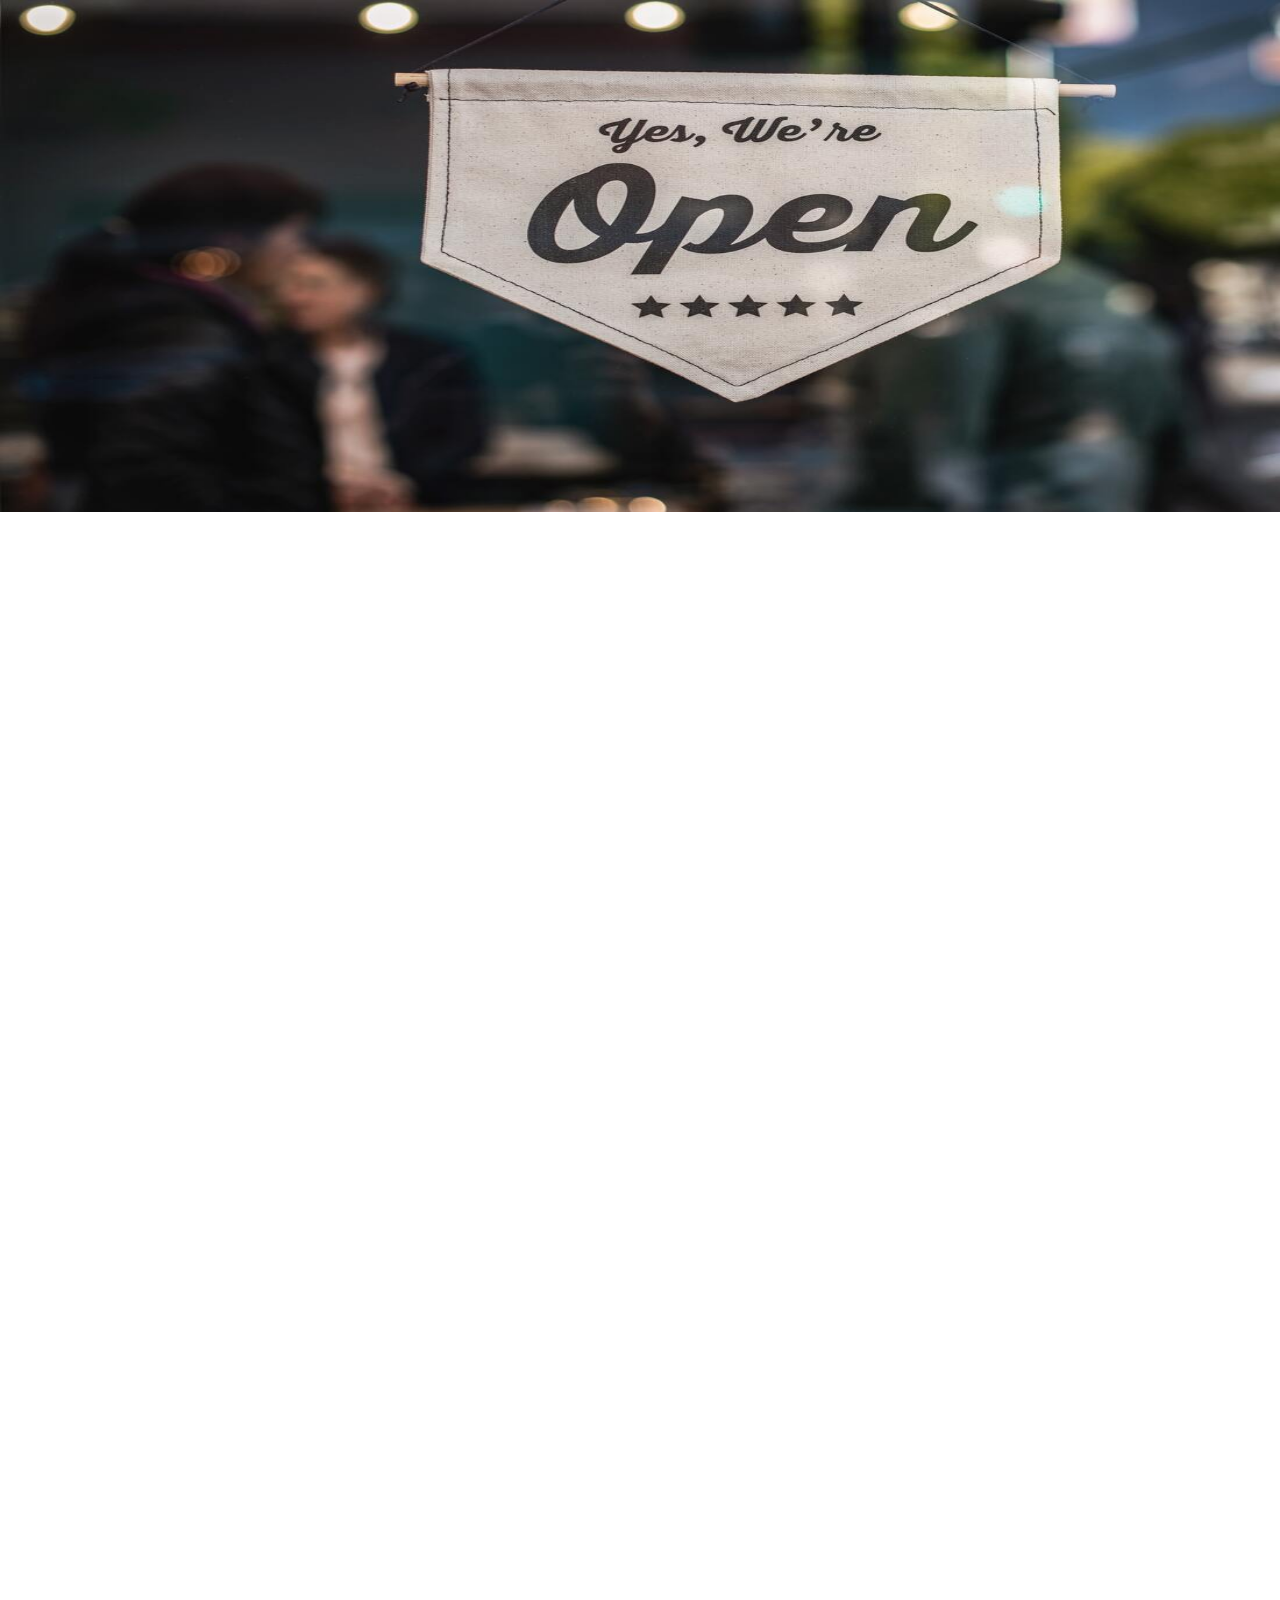
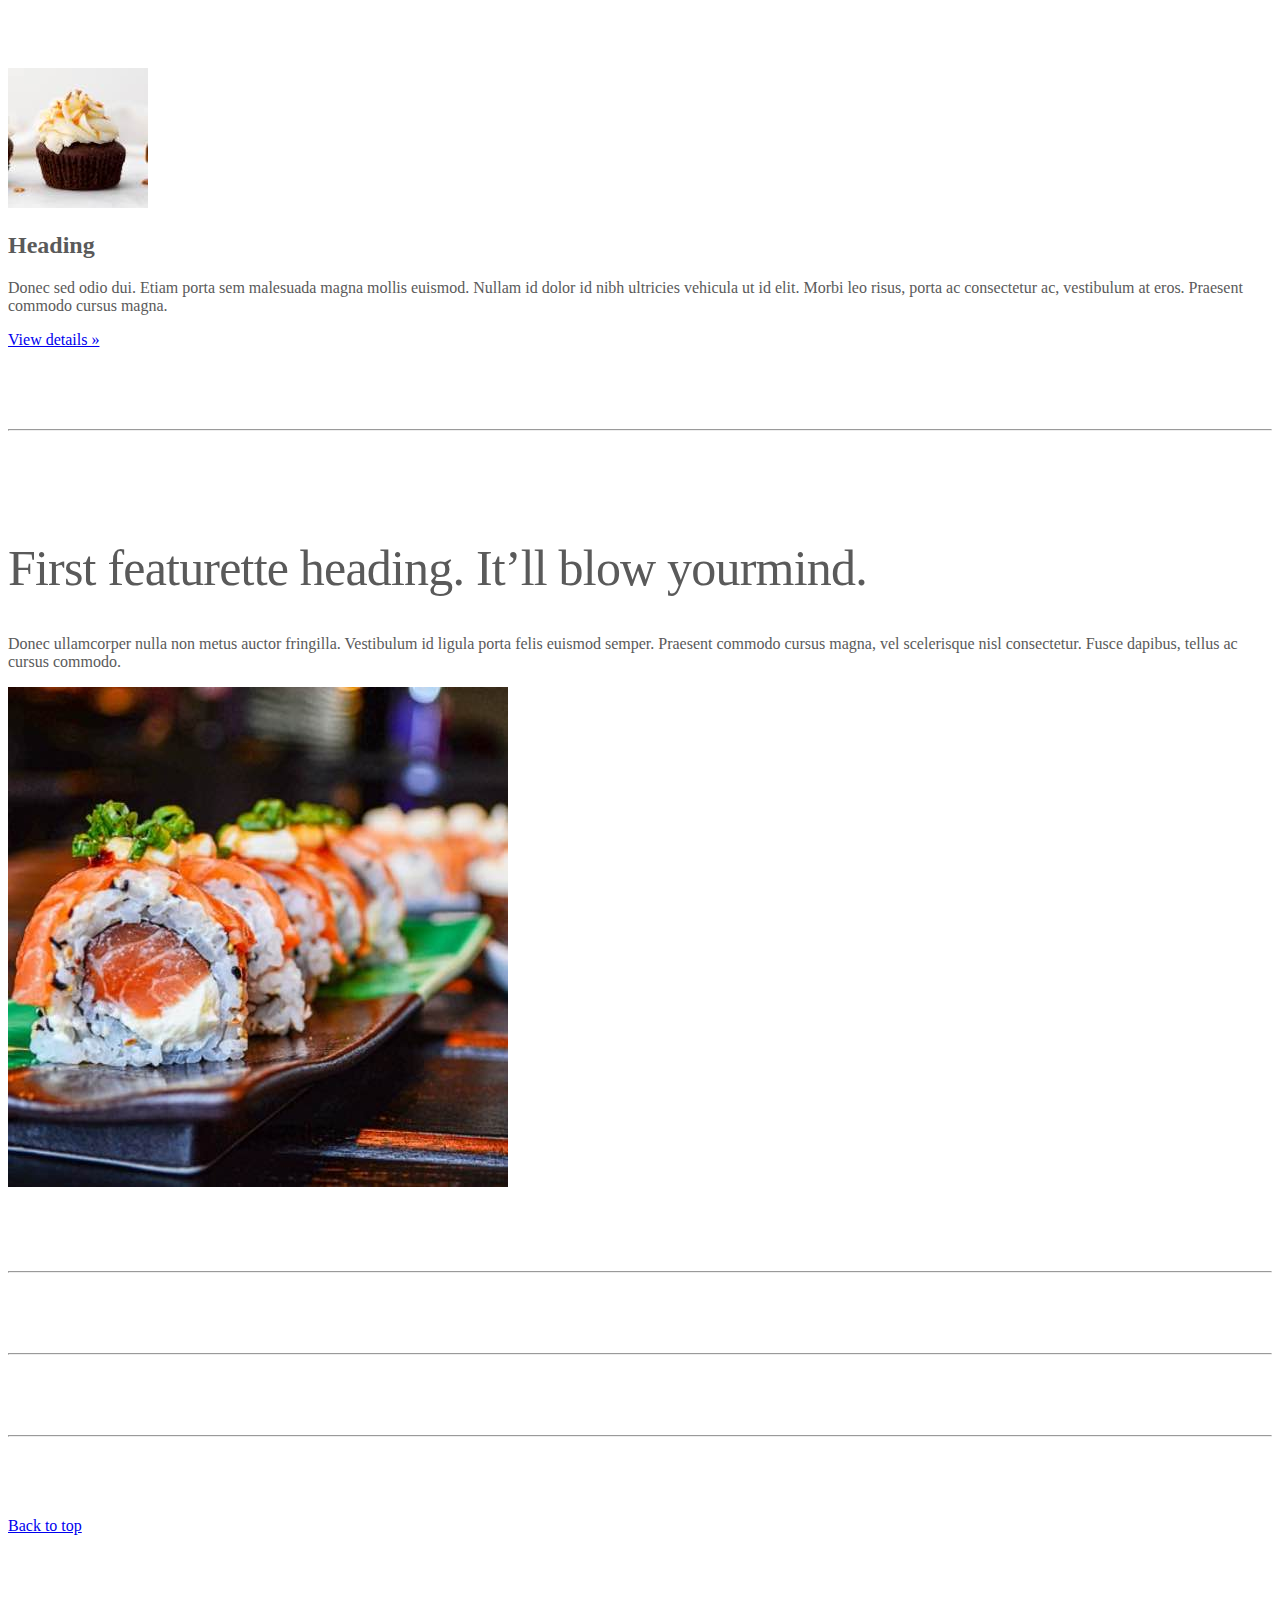
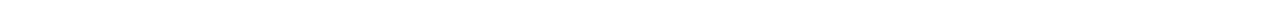
<file: kadai_003/index_for_student.html>
<!doctype html>
<html lang="en">
  <head>
    <meta charset="utf-8">
    <meta name="viewport" content="width=device-width, initial-scale=1">
    <meta name="description" content="">
    <meta name="author" content="Mark Otto, Jacob Thornton, and Bootstrap contributors">
    <meta name="generator" content="Hugo 0.79.0">
    <title>Carousel Template · Bootstrap v5.0</title>
    <link rel="canonical" href="https://getbootstrap.com/docs/5.0/examples/carousel/">
    <!-- ************************************************ bootstrap.min.cssの読み込み -->
    <link href="https://cdn.jsdelivr.net/npm/bootstrap@5.0.0-beta1/dist/css/bootstrap.min.css" rel="stylesheet" integrity="sha384-giJF6kkoqNQ00vy+HMDP7azOuL0xtbfIcaT9wjKHr8RbDVddVHyTfAAsrekwKmP1" crossorigin="anonymous">
    <!-- ************************************************ carousel.cssの読み込み -->
    <link href="carousel.css" rel="stylesheet">
    <!-- ************************************************ bootstrap.bundle.min.jsの読み込み -->
    <script src="https://cdn.jsdelivr.net/npm/bootstrap@5.0.0-beta1/dist/js/bootstrap.bundle.min.js" integrity="sha384-ygbV9kiqUc6oa4msXn9868pTtWMgiQaeYH7/t7LECLbyPA2x65Kgf80OJFdroafW" crossorigin="anonymous" defer></script>
  </head>
  <body>
    <main>
      <!-- ************************************************ カールセル開始 -->
      <!-- こちらのclassを変更しカルーセルを実装してください -->
      <div id="myCarousel" class="carousel slide" data-bs-ride="carousel">
        <div class="carousel-indicators">
          <button type="button" data-bs-target="#myCarousel" data-bs-slide-to="0" class="active" aria-current="true" aria-label="Slide 1"></button>
          <button type="button" data-bs-target="#myCarousel" data-bs-slide-to="1" aria-label="Slide 2"></button>
          <button type="button" data-bs-target="#myCarousel" data-bs-slide-to="2" aria-label="Slide 3"></button>
        </div>
        <button class="carousel-control-prev" type="button" data-bs-target="#myCarousel" data-bs-slide="prev">
          <span class="carousel-control-prev-icon" aria-hidden="true"></span>
          <span class="visually-hidden">Previous</span>
        </button>
        <button class="carousel-control-next" type="button" data-bs-target="#myCarousel" data-bs-slide="next">
          <span class="carousel-control-next-icon" aria-hidden="true"></span>
          <span class="visually-hidden">Next</span>
        </button>
      <!-- ここまで -->
        <div class="carousel-inner">
          <div class="carousel-item active">
            <img src="img/top_1.jpg" alt="サンプル画像1">
            <div class="container">
              <div class="carousel-caption">
                <h1>Example headline.</h1>
                <p>Cras justo odio, dapibus ac facilisis in, egestas eget quam. Donec id elit non mi porta gravida at eget
                  metus. Nullam id dolor id nibh ultricies vehicula ut id elit.</p>
                <p><a class="btn btn-lg btn-primary" href="#" role="button">Sign up today</a></p>
              </div>
            </div>
          </div>

          <!-- ここから追加部分 -->
          <div class="carousel-item">
            <img src="img/top_2.jpg" alt="サンプル画像2">
          </div>
          <div class="carousel-item">
            <img src="img/top_3.jpg" alt="サンプル画像3">
          </div>
          <!-- ここまで -->
        </div>
      </div>
      <!-- ************************************************ カールセル終了 -->
      <!-- <div class="container marketing"> -->
      <div class="">
        <!-- <div class="row"> -->
        <div class="">
          <!-- <div class="col-lg-4"> -->
          <div class="">
            <img src="img/cake.jpg" class="rounded-circle" alt="サンプル画像2">
            <h2>Heading</h2>
            <p>Donec sed odio dui. Etiam porta sem malesuada magna mollis euismod. Nullam id dolor id nibh ultricies
              vehicula ut id elit. Morbi leo risus, porta ac consectetur ac, vestibulum at eros. Praesent commodo cursus
              magna.</p>
            <!-- <p><a class="btn btn-secondary" href="#" role="button">View details &raquo;</a></p> -->
            <p><a class="" href="#" role="button">View details &raquo;</a></p>
          </div>
        </div>
        <hr class="featurette-divider">
        <!-- <div class="row"> -->
        <div class="">
          <!-- <div class="col-md-7"> -->
          <div class="">
            <!-- <h2 class="featurette-heading">First featurette heading. <span class="text-muted">It’ll blow yourmind.</span> -->
            <h2 class="featurette-heading">First featurette heading. <span class="">It’ll blow yourmind.</span></h2>
            <!-- <p class="lead">Donec ullamcorper nulla non metus auctor fringilla. Vestibulum id ligula porta felis
              euismod
              semper. Praesent commodo cursus magna, vel scelerisque nisl consectetur. Fusce dapibus, tellus ac cursus
              commodo.</p> -->
            <p class="">
              Donec ullamcorper nulla non metus auctor fringilla. Vestibulum id ligula porta felis
              euismod
              semper. Praesent commodo cursus magna, vel scelerisque nisl consectetur. Fusce dapibus, tellus ac cursus
              commodo.
            </p>
          </div>
          <!-- <div class="col-md-5"> -->
          <div class="">
            <!-- <img src="img/sushi.jpg" class="img-fluid" alt=""> -->
            <img src="img/sushi.jpg" class="" alt="サンプル画像3">
          </div>
        </div>
        <hr class="featurette-divider">
        <!-- ここにもう一つ左右を反転させたものを作ります。 -->
        <hr class="featurette-divider">
        <!-- ここにもう一つ左右を反転させたものを作ります。 -->
        <hr class="featurette-divider">
        <footer class="container">
          <!-- <p class="float-end"><a href="#">Back to top</a></p> -->
          <p class=""><a href="#">Back to top</a></p>
        </footer>
      </div>
    </main>
  </body>

</html>
</file>
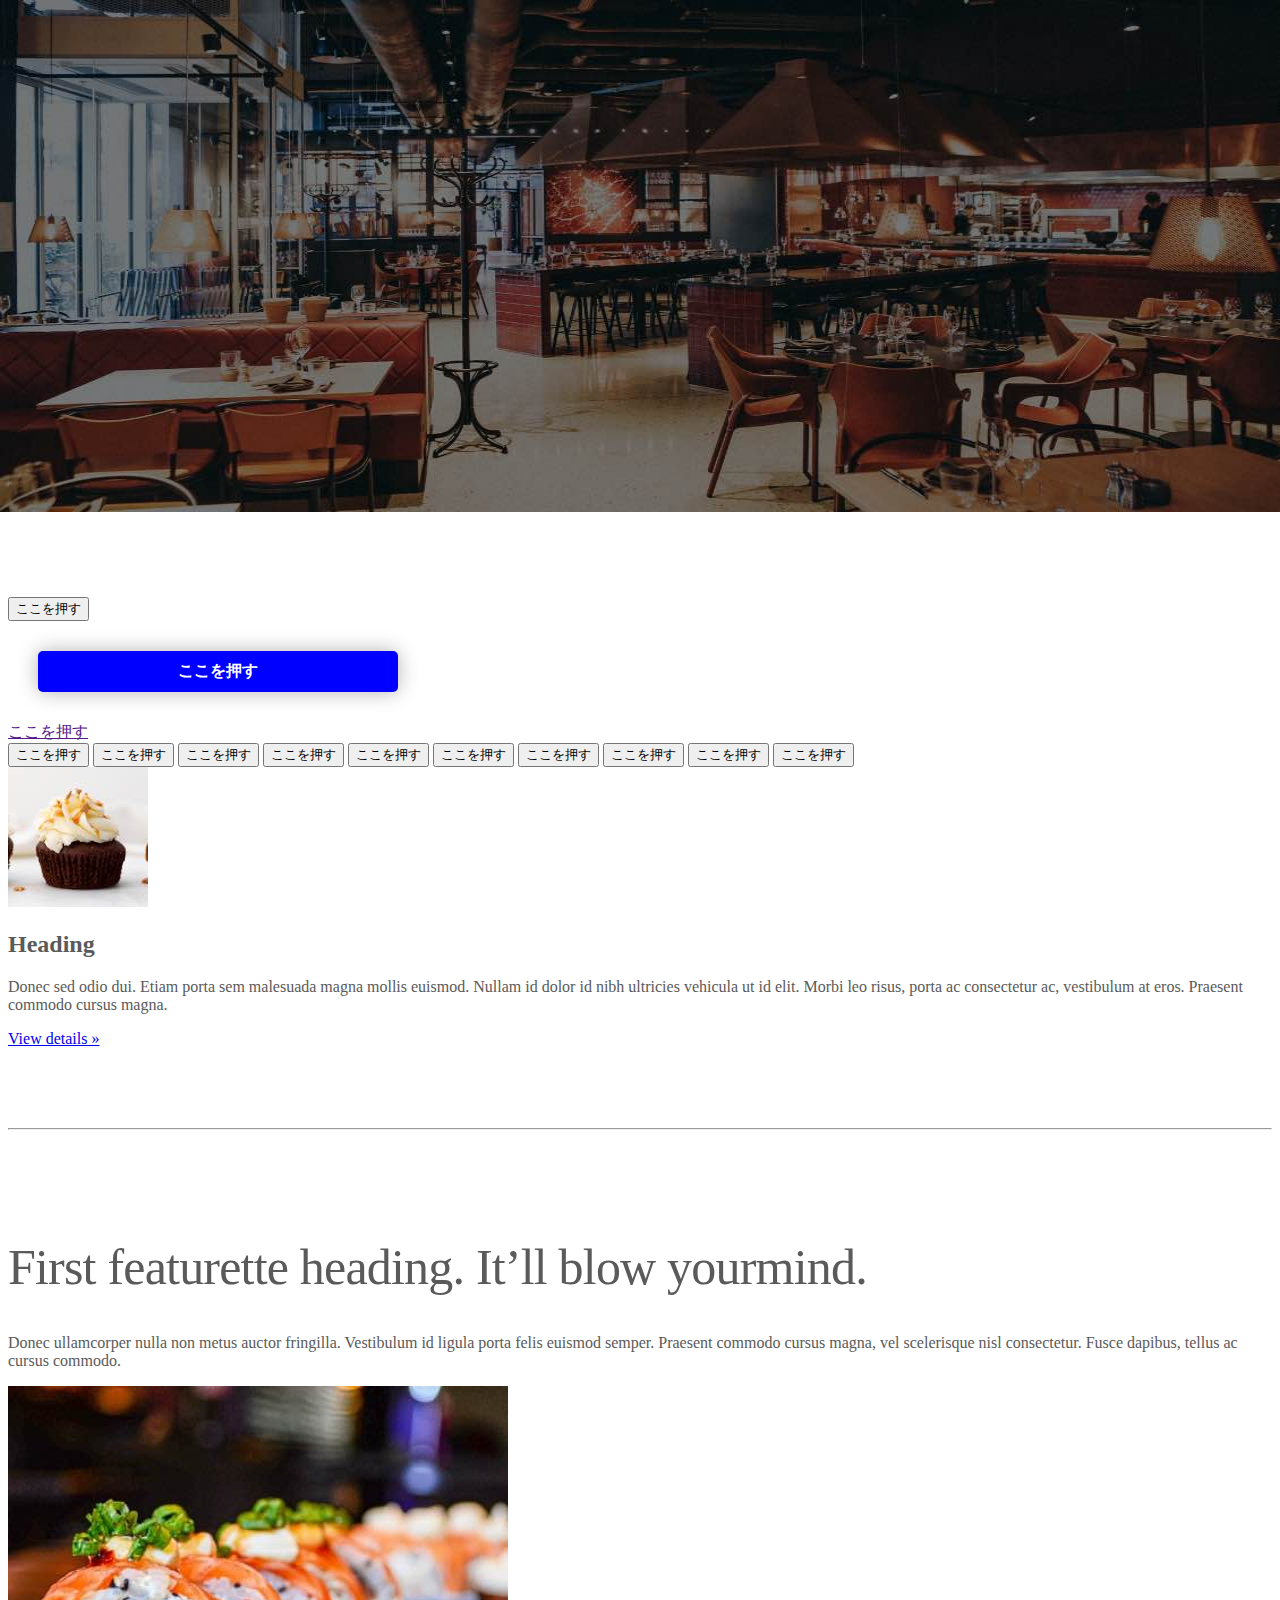
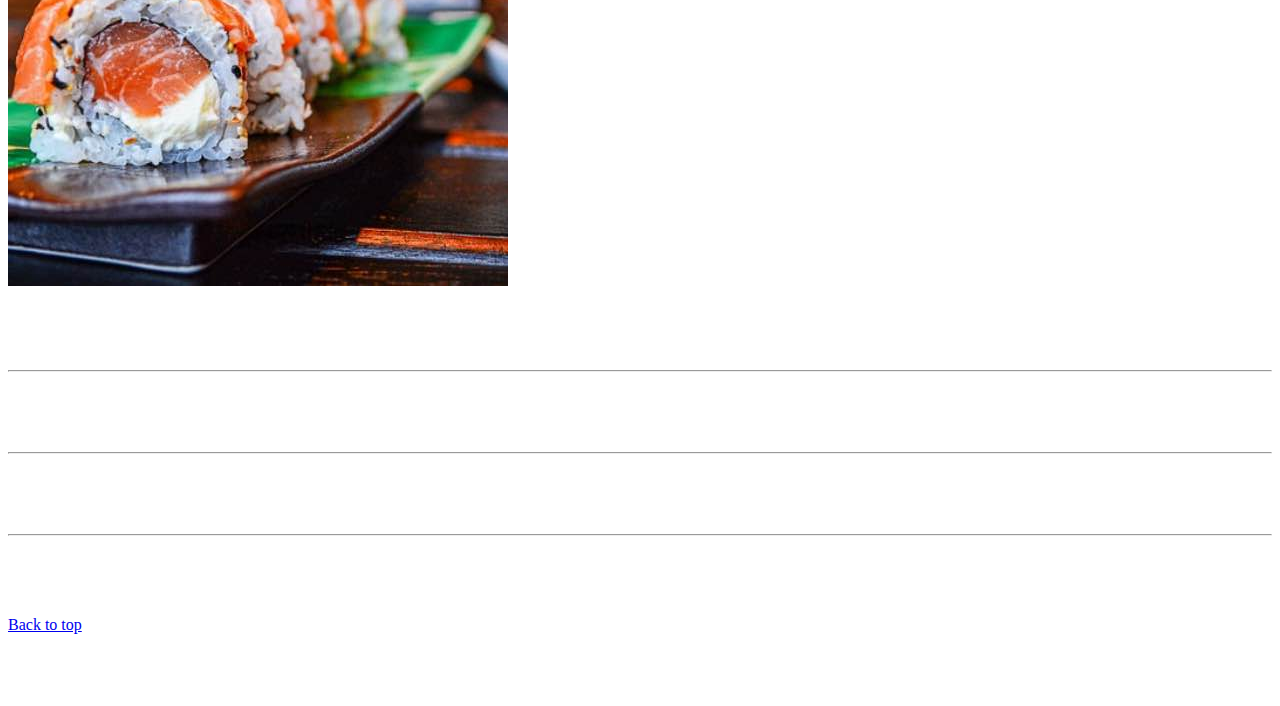
<file: kadai_004/index_for_student.html>
<!doctype html>
<html lang="en">
  <head>
    <meta charset="utf-8">
    <meta name="viewport" content="width=device-width, initial-scale=1">
    <meta name="description" content="">
    <meta name="author" content="Mark Otto, Jacob Thornton, and Bootstrap contributors">
    <meta name="generator" content="Hugo 0.79.0">
    <title>Carousel Template · Bootstrap v5.0</title>
    <link rel="canonical" href="https://getbootstrap.com/docs/5.0/examples/carousel/">
    <!-- ************************************************ bootstrap.min.cssの読み込み -->
    <link href="https://cdn.jsdelivr.net/npm/bootstrap@5.0.0-beta1/dist/css/bootstrap.min.css" rel="stylesheet" integrity="sha384-giJF6kkoqNQ00vy+HMDP7azOuL0xtbfIcaT9wjKHr8RbDVddVHyTfAAsrekwKmP1" crossorigin="anonymous">
    <!-- ************************************************ carousel.cssの読み込み -->
    <link href="carousel.css" rel="stylesheet">
    <!-- ************************************************ bootstrap.bundle.min.jsの読み込み -->
    <script src="https://cdn.jsdelivr.net/npm/bootstrap@5.0.0-beta1/dist/js/bootstrap.bundle.min.js" integrity="sha384-ygbV9kiqUc6oa4msXn9868pTtWMgiQaeYH7/t7LECLbyPA2x65Kgf80OJFdroafW" crossorigin="anonymous" defer></script>
  </head>
  <body>
    <main>
      <!-- ************************************************ カールセル開始 -->
      <div id="myCarousel" class="carousel slide" data-bs-ride="carousel">
        <div class="carousel-inner">
          <div class="carousel-item active">
            <img src="img/top_1.jpg" alt="サンプル画像1">
            <div class="container">
              <div class="carousel-caption">
                <h1>Example headline.</h1>
                <p>Cras justo odio, dapibus ac facilisis in, egestas eget quam. Donec id elit non mi porta gravida at eget
                  metus. Nullam id dolor id nibh ultricies vehicula ut id elit.</p>
                <p><a class="btn btn-lg btn-primary" href="#" role="button">Sign up today</a></p>
              </div>
            </div>
          </div>
        </div>
      </div>
      <!-- ************************************************ カールセル終了 -->
      <div class="container">
        <style>
          /* ここにCSSを記載します。 */
          .button-test {
            padding: 10px 30px;
            width: 300px;
            background-color: blue;
            color: white;
            text-align: center;
            font-weight: bold;
            border-radius: 5px;
            margin: 30px;
            box-shadow: 0 0 20px 0 rgba(0, 0, 0, 30%);
          }
        </style>
        <!-- buttonテスト -->
        <button class="btn btn-secondary btn-lg shadow">ここを押す</button>
        <div class="button-test">ここを押す</div>
        <a href="" class="btn btn-info btn-sm shadow">ここを押す</a>
        <!-- ここから追加部分 -->
        <div>
          <button class="btn btn-primary">ここを押す</button>
          <button class="btn btn-secondary btn-lg">ここを押す</button>
          <button class="btn btn-success btn-sm">ここを押す</button>
          <button class="btn btn-outline-danger shadow">ここを押す</button>
          <button class="btn btn-warning">ここを押す</button>
          <button class="btn btn-outline-info btn-lg">ここを押す</button>
          <button class="btn btn-light shadow">ここを押す</button>
          <button class="btn btn-dark">ここを押す</button>
          <button class="btn btn-outline-warning">ここを押す</button>
          <button class="btn btn-link">ここを押す</button>
        </div>
        <!-- ここまで -->
      </div>
      <!-- <div class="container marketing"> -->
      <div class="">
        <!-- <div class="row"> -->
        <div class="">
          <!-- <div class="col-lg-4"> -->
          <div class="">
            <img src="img/cake.jpg" class="rounded-circle" alt="サンプル画像2">
            <h2>Heading</h2>
            <p>Donec sed odio dui. Etiam porta sem malesuada magna mollis euismod. Nullam id dolor id nibh ultricies
              vehicula ut id elit. Morbi leo risus, porta ac consectetur ac, vestibulum at eros. Praesent commodo cursus
              magna.</p>
            <!-- <p><a class="btn btn-secondary" href="#" role="button">View details &raquo;</a></p> -->
            <p><a class="" href="#" role="button">View details &raquo;</a></p>
          </div>
        </div>
        <hr class="featurette-divider">
        <!-- <div class="row"> -->
        <div class="">
          <!-- <div class="col-md-7"> -->
          <div class="">
            <!-- <h2 class="featurette-heading">First featurette heading. <span class="text-muted">It’ll blow yourmind.</span> -->
            <h2 class="featurette-heading">First featurette heading. <span class="">It’ll blow yourmind.</span></h2>
            <!-- <p class="lead">Donec ullamcorper nulla non metus auctor fringilla. Vestibulum id ligula porta felis
              euismod
              semper. Praesent commodo cursus magna, vel scelerisque nisl consectetur. Fusce dapibus, tellus ac cursus
              commodo.</p> -->
            <p class="">
              Donec ullamcorper nulla non metus auctor fringilla. Vestibulum id ligula porta felis
              euismod
              semper. Praesent commodo cursus magna, vel scelerisque nisl consectetur. Fusce dapibus, tellus ac cursus
              commodo.
            </p>
          </div>
          <!-- <div class="col-md-5"> -->
          <div class="">
            <!-- <img src="img/sushi.jpg" class="img-fluid" alt=""> -->
            <img src="img/sushi.jpg" class="" alt="サンプル画像3">
          </div>
        </div>
        <hr class="featurette-divider">
        <!-- ここにもう一つ左右を反転させたものを作ります。 -->
        <hr class="featurette-divider">
        <!-- ここにもう一つ左右を反転させたものを作ります。 -->
        <hr class="featurette-divider">
        <footer class="container">
          <!-- <p class="float-end"><a href="#">Back to top</a></p> -->
          <p class=""><a href="#">Back to top</a></p>
        </footer>
      </div>
    </main>
  </body>

</html>
</file>
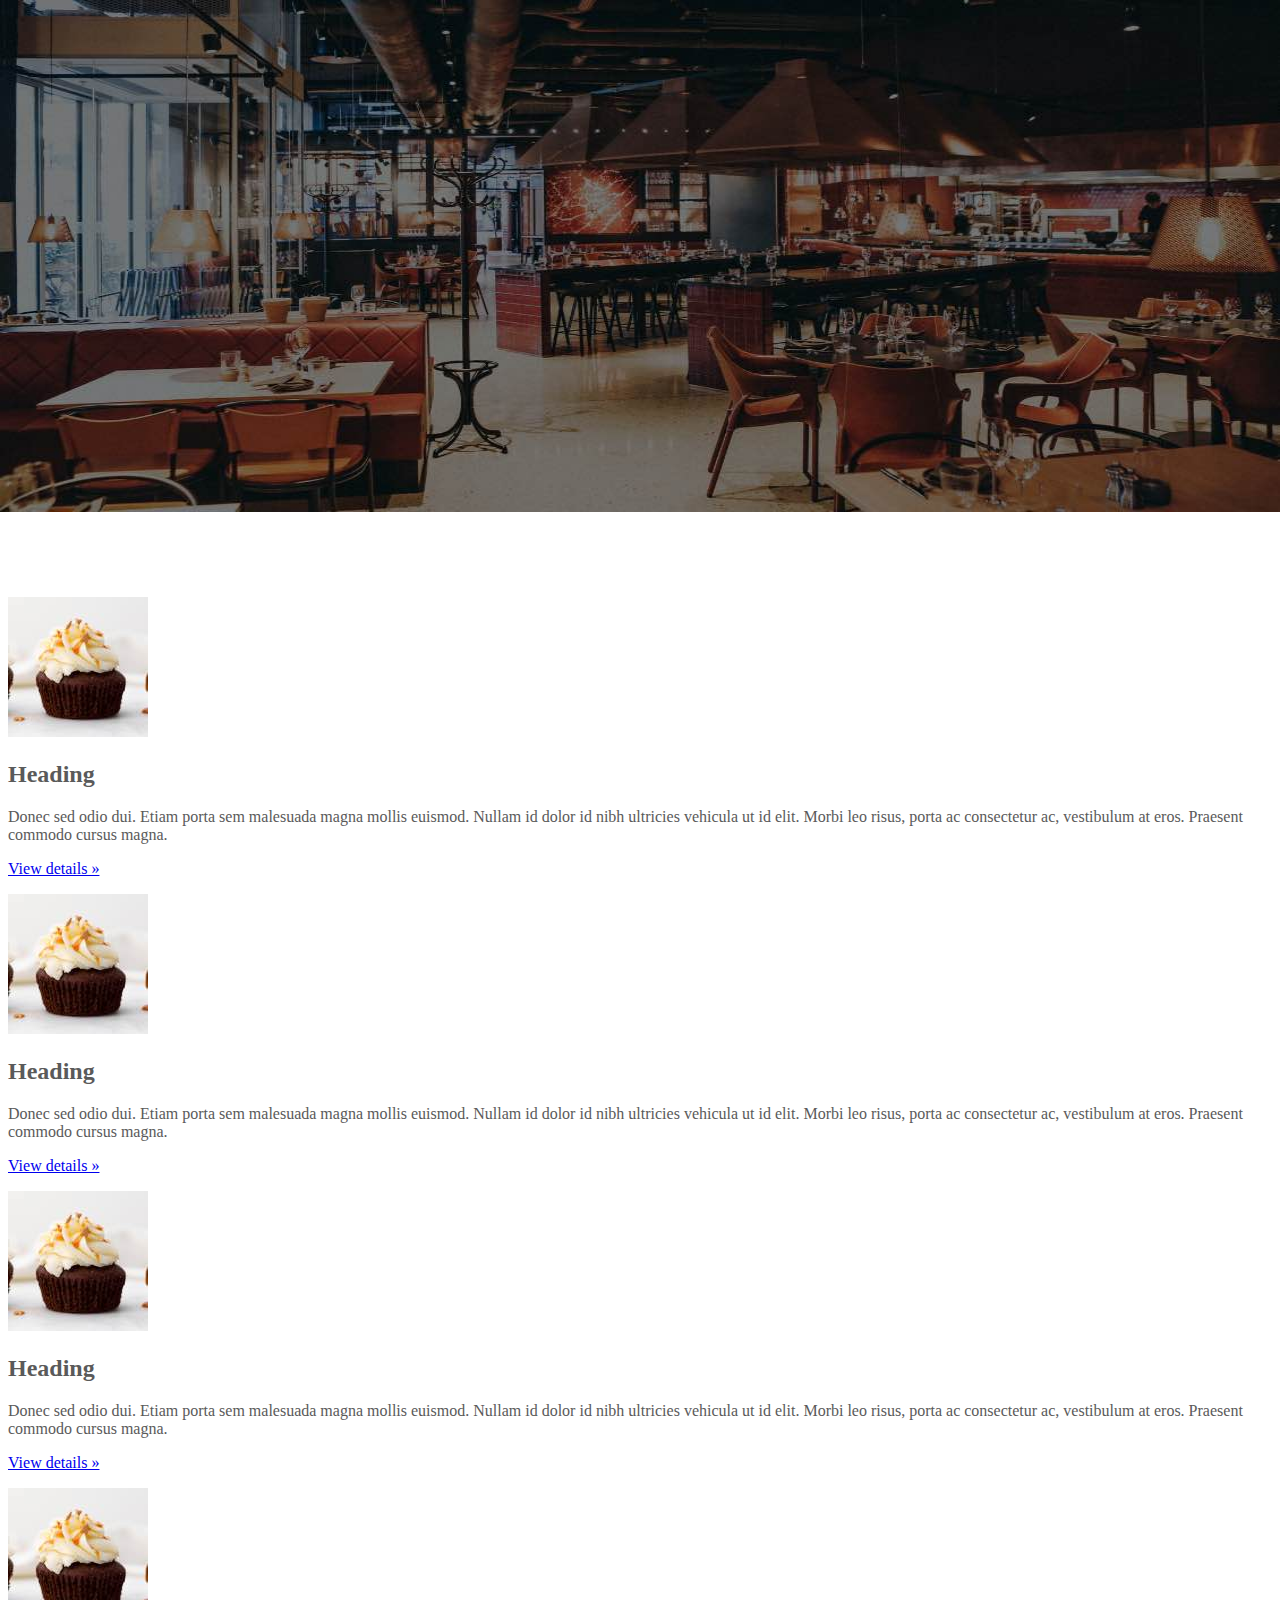
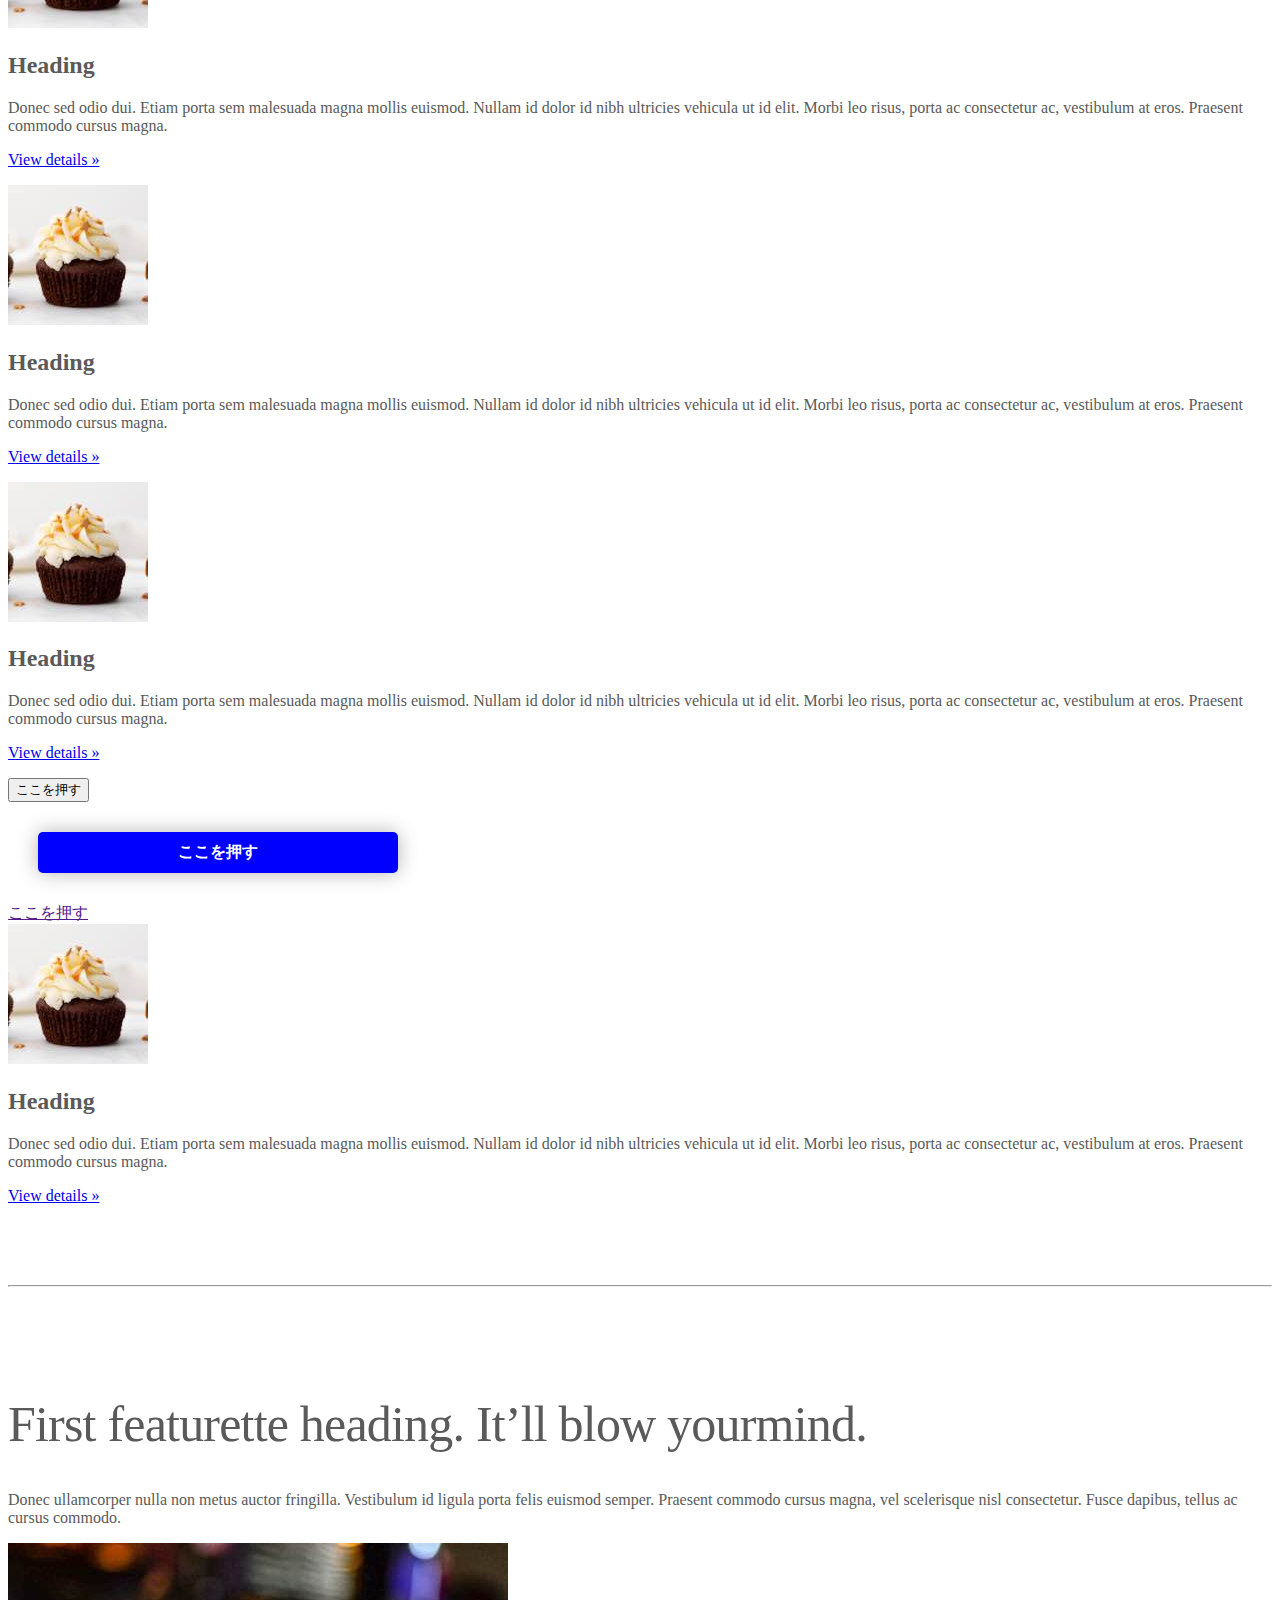
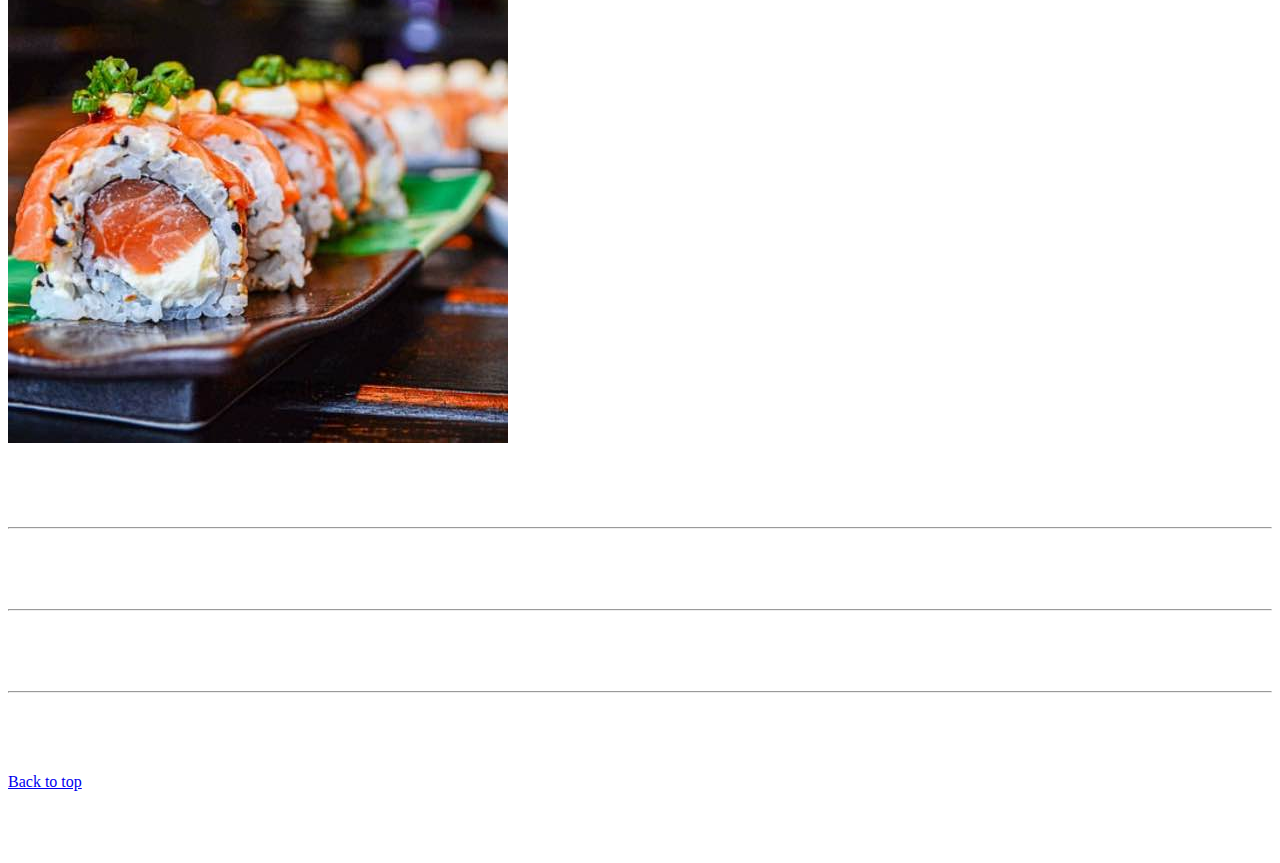
<file: kadai_005/index_for_student.html>
<!doctype html>
<html lang="en">
  <head>
    <meta charset="utf-8">
    <meta name="viewport" content="width=device-width, initial-scale=1">
    <meta name="description" content="">
    <meta name="author" content="Mark Otto, Jacob Thornton, and Bootstrap contributors">
    <meta name="generator" content="Hugo 0.79.0">
    <title>Carousel Template · Bootstrap v5.0</title>
    <link rel="canonical" href="https://getbootstrap.com/docs/5.0/examples/carousel/">
    <!-- ************************************************ bootstrap.min.cssの読み込み -->
    <link href="https://cdn.jsdelivr.net/npm/bootstrap@5.0.0-beta1/dist/css/bootstrap.min.css" rel="stylesheet" integrity="sha384-giJF6kkoqNQ00vy+HMDP7azOuL0xtbfIcaT9wjKHr8RbDVddVHyTfAAsrekwKmP1" crossorigin="anonymous">
    <!-- ************************************************ carousel.cssの読み込み -->
    <link href="carousel.css" rel="stylesheet">
    <!-- ************************************************ bootstrap.bundle.min.jsの読み込み -->
    <script src="https://cdn.jsdelivr.net/npm/bootstrap@5.0.0-beta1/dist/js/bootstrap.bundle.min.js" integrity="sha384-ygbV9kiqUc6oa4msXn9868pTtWMgiQaeYH7/t7LECLbyPA2x65Kgf80OJFdroafW" crossorigin="anonymous" defer></script>
  </head>
  <body>
    <main>
      <!-- ************************************************ カールセル開始 -->
      <div id="myCarousel" class="carousel slide" data-bs-ride="carousel">
        <div class="carousel-inner">
          <div class="carousel-item active">
            <img src="img/top_1.jpg" alt="サンプル画像1">
            <div class="container">
              <div class="carousel-caption">
                <h1>Example headline.</h1>
                <p>Cras justo odio, dapibus ac facilisis in, egestas eget quam. Donec id elit non mi porta gravida at eget
                  metus. Nullam id dolor id nibh ultricies vehicula ut id elit.</p>
                <p><a class="btn btn-lg btn-primary" href="#" role="button">Sign up today</a></p>
              </div>
            </div>
          </div>
        </div>
      </div>
      <!-- ************************************************ カールセル終了 -->

      <div class="container">
        <div class="row">
          <div class="col-6 col-md-2 text-center">
            <!-- start col-lg-4 -->
             <img src="img/cake.jpg" class="rounded-circle" alt="サンプル画像2">
             <h2>Heading</h2>
             <p>
              Donec sed odio dui. Etiam porta sem malesuada magna mollis euismod. Nullam id dolor id nibh ultricies vehicula ut id elit. Morbi leo risus, porta ac consectetur ac, vestibulum at eros. Praesent commodo cursus magna.
             </p>
             <p><a class="btn btn-secondary" href="#" role="button">View details &raquo;</a></p>
          </div>

          <div class="col-6 col-md-2 text-center">
            <img src="img/cake.jpg" class="rounded-circle" alt="サンプル画像2">
             <h2>Heading</h2>
             <p>
              Donec sed odio dui. Etiam porta sem malesuada magna mollis euismod. Nullam id dolor id nibh ultricies vehicula ut id elit. Morbi leo risus, porta ac consectetur ac, vestibulum at eros. Praesent commodo cursus magna.
             </p>
             <p><a class="btn btn-secondary" href="#" role="button">View details &raquo;</a></p>
          </div>

          <div class="col-6 col-md-2 text-center">
            <img src="img/cake.jpg" class="rounded-circle" alt="サンプル画像2">
             <h2>Heading</h2>
             <p>
              Donec sed odio dui. Etiam porta sem malesuada magna mollis euismod. Nullam id dolor id nibh ultricies vehicula ut id elit. Morbi leo risus, porta ac consectetur ac, vestibulum at eros. Praesent commodo cursus magna.
             </p>
             <p><a class="btn btn-secondary" href="#" role="button">View details &raquo;</a></p>
          </div>

          <div class="col-6 col-md-2 text-center">
            <img src="img/cake.jpg" class="rounded-circle" alt="サンプル画像2">
             <h2>Heading</h2>
             <p>
              Donec sed odio dui. Etiam porta sem malesuada magna mollis euismod. Nullam id dolor id nibh ultricies vehicula ut id elit. Morbi leo risus, porta ac consectetur ac, vestibulum at eros. Praesent commodo cursus magna.
             </p>
             <p><a class="btn btn-secondary" href="#" role="button">View details &raquo;</a></p>
          </div>

          <div class="col-6 col-md-2 text-center">
            <img src="img/cake.jpg" class="rounded-circle" alt="サンプル画像2">
             <h2>Heading</h2>
             <p>
              Donec sed odio dui. Etiam porta sem malesuada magna mollis euismod. Nullam id dolor id nibh ultricies vehicula ut id elit. Morbi leo risus, porta ac consectetur ac, vestibulum at eros. Praesent commodo cursus magna.
             </p>
             <p><a class="btn btn-secondary" href="#" role="button">View details &raquo;</a></p>
          </div>

          <div class="col-6 col-md-2 text-center">
            <img src="img/cake.jpg" class="rounded-circle" alt="サンプル画像2">
             <h2>Heading</h2>
             <p>
              Donec sed odio dui. Etiam porta sem malesuada magna mollis euismod. Nullam id dolor id nibh ultricies vehicula ut id elit. Morbi leo risus, porta ac consectetur ac, vestibulum at eros. Praesent commodo cursus magna.
             </p>
             <p><a class="btn btn-secondary" href="#" role="button">View details &raquo;</a></p>
          </div>

        </div>
      </div>

      <div class="container">
        <style>
          /* ここにCSSを記載します。 */
          .button-test {
            padding: 10px 30px;
            width: 300px;
            background-color: blue;
            color: white;
            text-align: center;
            font-weight: bold;
            border-radius: 5px;
            margin: 30px;
            box-shadow: 0 0 20px 0 rgba(0, 0, 0, 30%);
          }
        </style>
        <!-- buttonテスト -->
        <button class="btn btn-secondary btn-lg shadow">ここを押す</button>
        <div class="button-test">ここを押す</div>
        <a href="" class="btn btn-info btn-sm shadow">ここを押す</a>
      </div>
      <!-- <div class="container marketing"> -->
      <div class="">
        <!-- <div class="row"> -->
        <div class="">
          <!-- <div class="col-lg-4"> -->
          <div class="">
            <img src="img/cake.jpg" class="rounded-circle" alt="サンプル画像2">
            <h2>Heading</h2>
            <p>Donec sed odio dui. Etiam porta sem malesuada magna mollis euismod. Nullam id dolor id nibh ultricies
              vehicula ut id elit. Morbi leo risus, porta ac consectetur ac, vestibulum at eros. Praesent commodo cursus
              magna.</p>
            <!-- <p><a class="btn btn-secondary" href="#" role="button">View details &raquo;</a></p> -->
            <p><a class="" href="#" role="button">View details &raquo;</a></p>
          </div>
        </div>
        <hr class="featurette-divider">
        <!-- <div class="row"> -->
        <div class="">
          <!-- <div class="col-md-7"> -->
          <div class="">
            <!-- <h2 class="featurette-heading">First featurette heading. <span class="text-muted">It’ll blow yourmind.</span> -->
            <h2 class="featurette-heading">First featurette heading. <span class="">It’ll blow yourmind.</span></h2>
            <!-- <p class="lead">Donec ullamcorper nulla non metus auctor fringilla. Vestibulum id ligula porta felis
              euismod
              semper. Praesent commodo cursus magna, vel scelerisque nisl consectetur. Fusce dapibus, tellus ac cursus
              commodo.</p> -->
            <p class="">
              Donec ullamcorper nulla non metus auctor fringilla. Vestibulum id ligula porta felis
              euismod
              semper. Praesent commodo cursus magna, vel scelerisque nisl consectetur. Fusce dapibus, tellus ac cursus
              commodo.
            </p>
          </div>
          <!-- <div class="col-md-5"> -->
          <div class="">
            <!-- <img src="img/sushi.jpg" class="img-fluid" alt=""> -->
            <img src="img/sushi.jpg" class="" alt="サンプル画像3">
          </div>
        </div>
        <hr class="featurette-divider">
        <!-- ここにもう一つ左右を反転させたものを作ります。 -->
        <hr class="featurette-divider">
        <!-- ここにもう一つ左右を反転させたものを作ります。 -->
        <hr class="featurette-divider">
        <footer class="container">
          <!-- <p class="float-end"><a href="#">Back to top</a></p> -->
          <p class=""><a href="#">Back to top</a></p>
        </footer>
      </div>
    </main>
  </body>

</html>
</file>
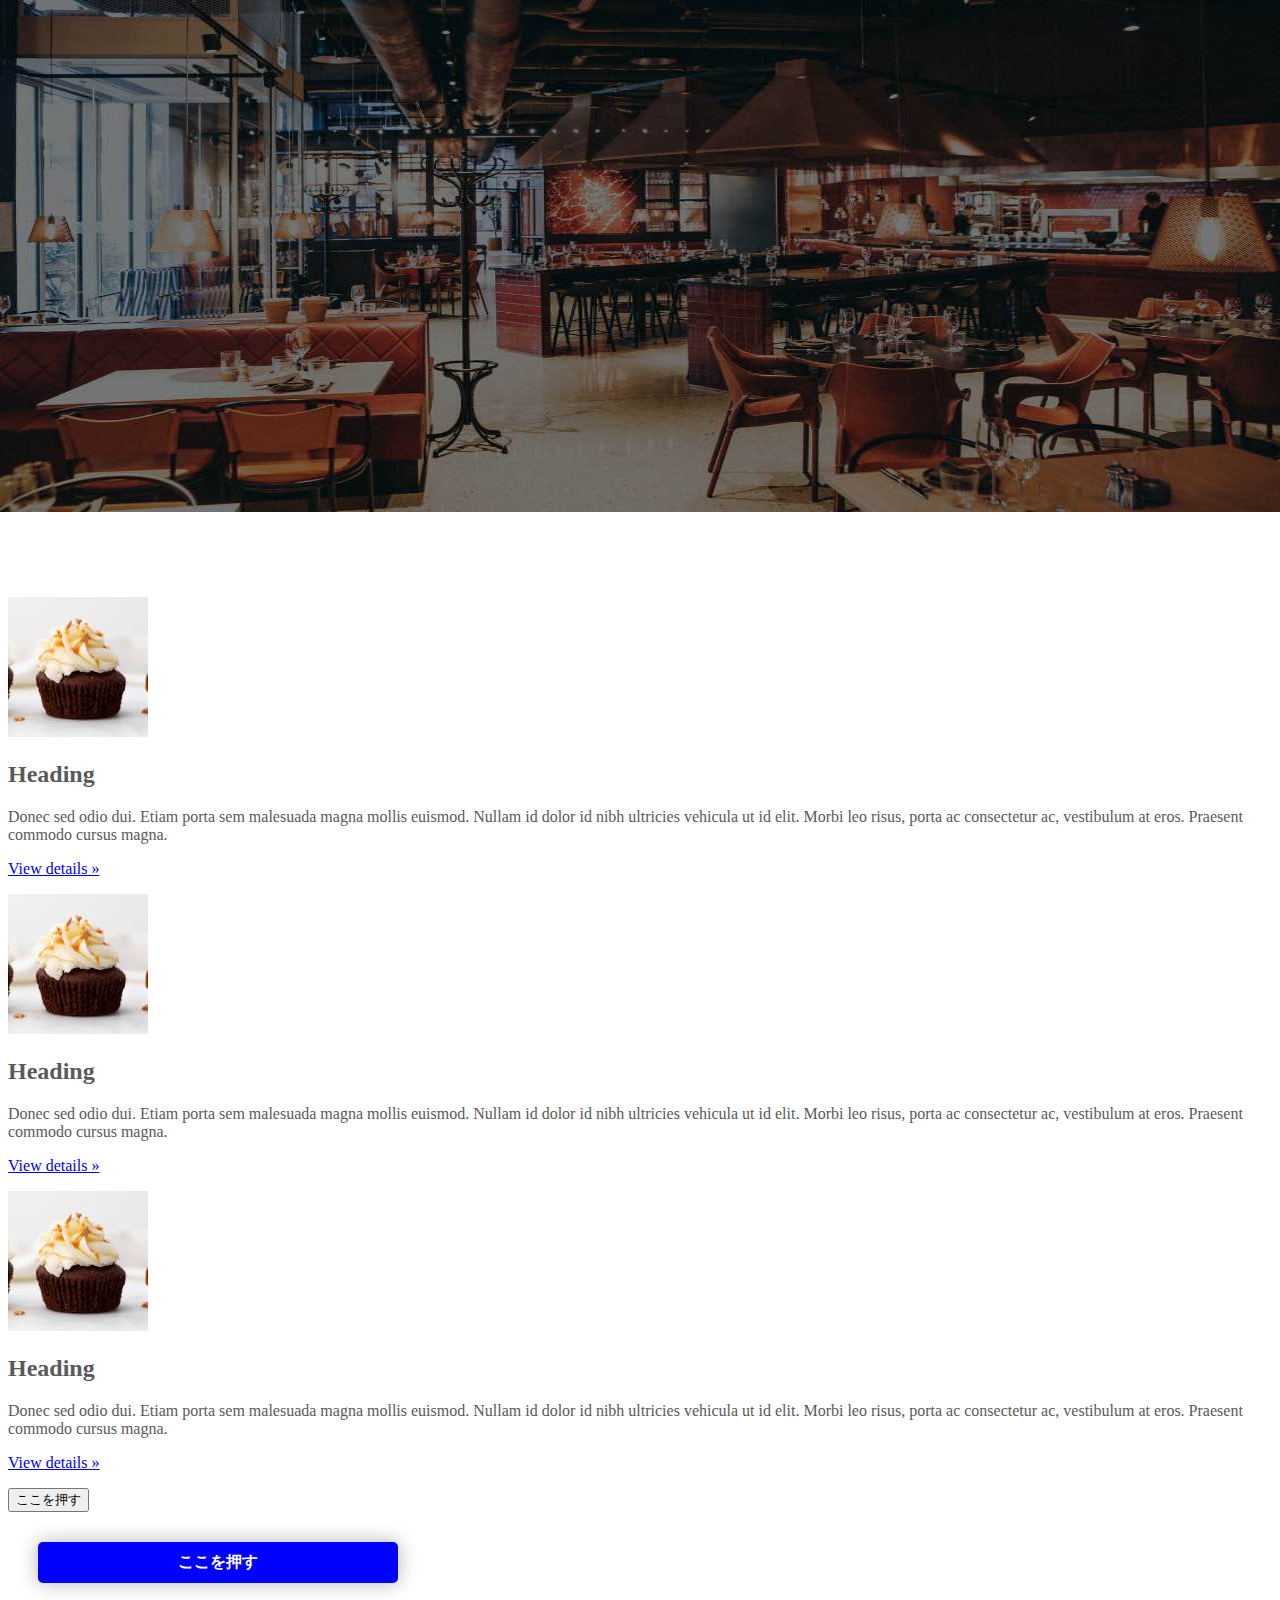
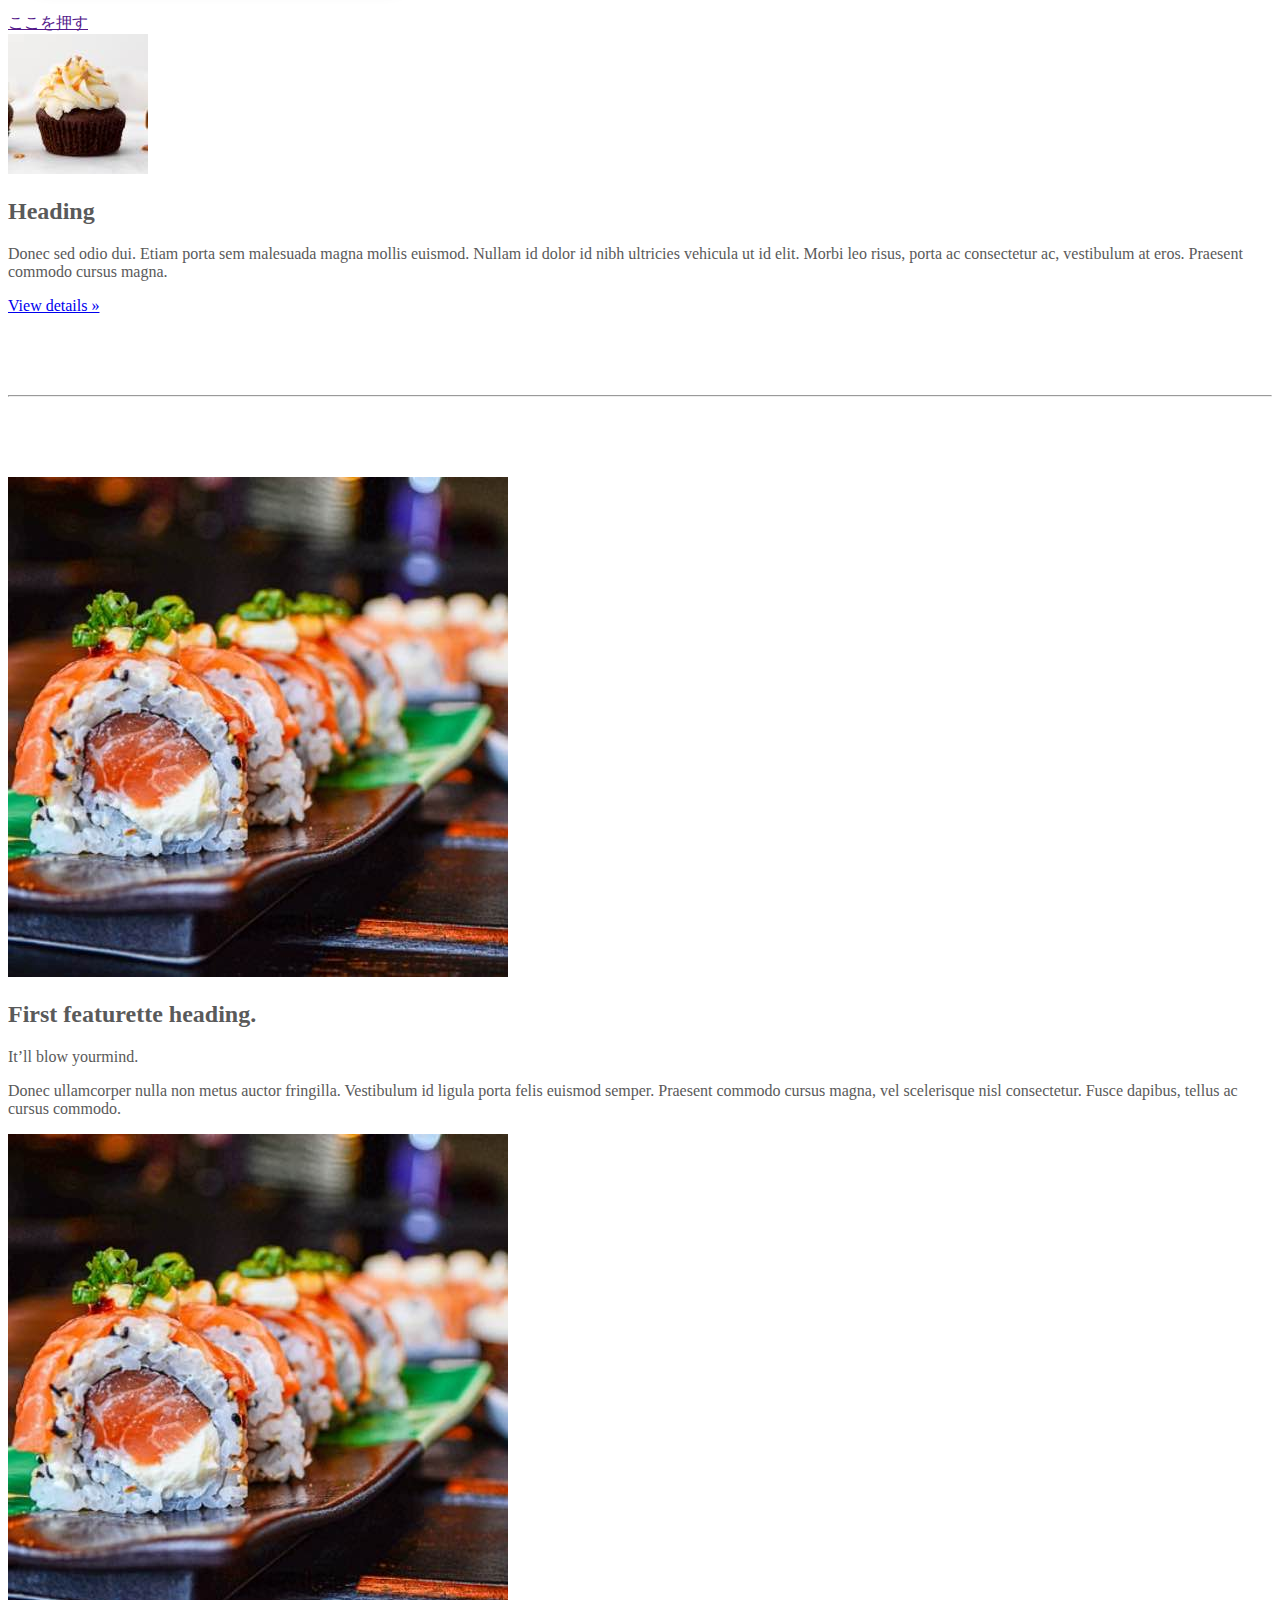
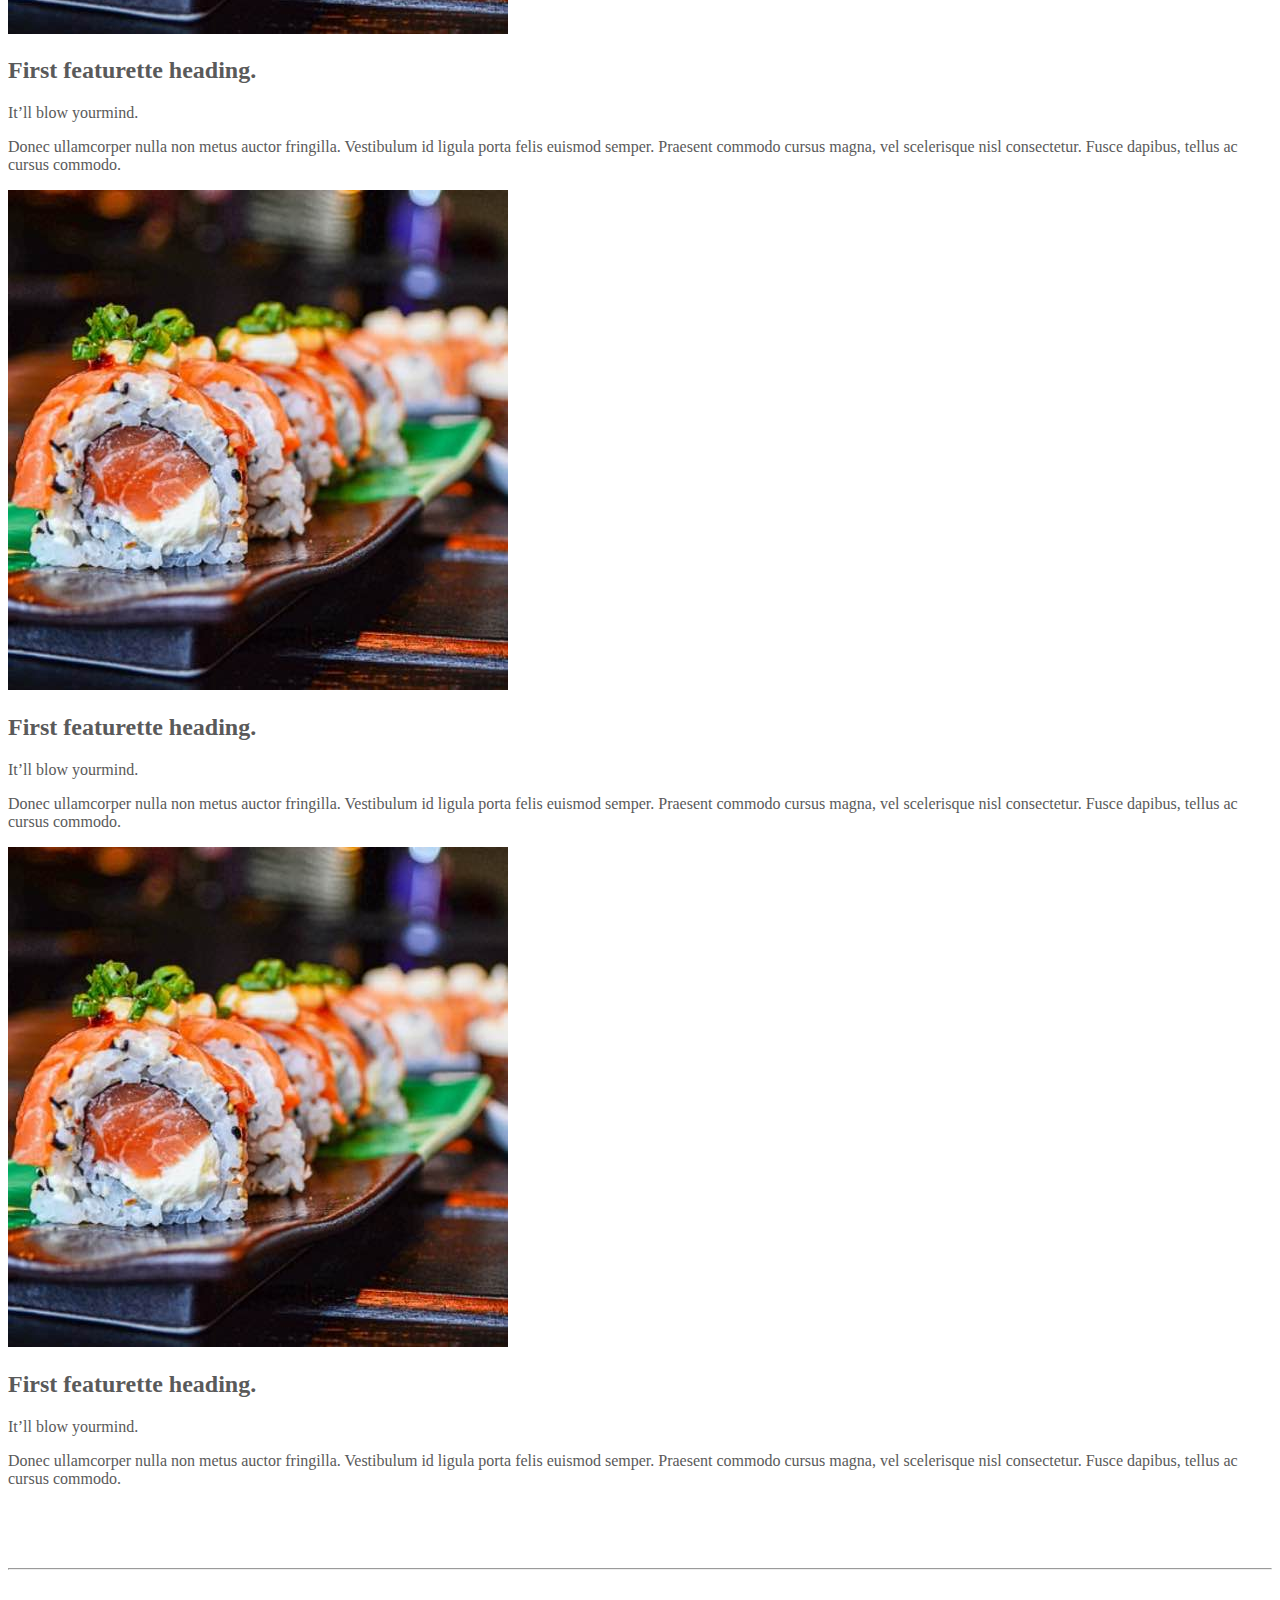
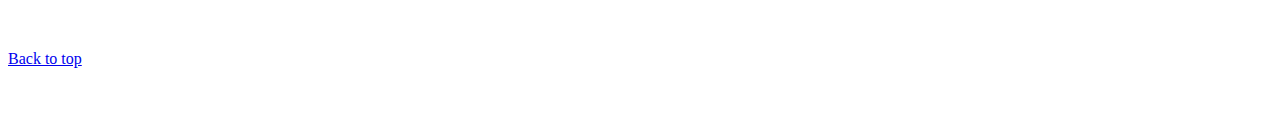
<file: kadai_006/index_for_student.html>
<!doctype html>
<html lang="en">
  <head>
    <meta charset="utf-8">
    <meta name="viewport" content="width=device-width, initial-scale=1">
    <meta name="description" content="">
    <meta name="author" content="Mark Otto, Jacob Thornton, and Bootstrap contributors">
    <meta name="generator" content="Hugo 0.79.0">
    <title>Carousel Template · Bootstrap v5.0</title>
    <link rel="canonical" href="https://getbootstrap.com/docs/5.0/examples/carousel/">
    <!-- ************************************************ bootstrap.min.cssの読み込み -->
    <link href="https://cdn.jsdelivr.net/npm/bootstrap@5.0.0-beta1/dist/css/bootstrap.min.css" rel="stylesheet" integrity="sha384-giJF6kkoqNQ00vy+HMDP7azOuL0xtbfIcaT9wjKHr8RbDVddVHyTfAAsrekwKmP1" crossorigin="anonymous">
    <!-- ************************************************ carousel.cssの読み込み -->
    <link href="carousel.css" rel="stylesheet">
    <!-- ************************************************ bootstrap.bundle.min.jsの読み込み -->
    <script src="https://cdn.jsdelivr.net/npm/bootstrap@5.0.0-beta1/dist/js/bootstrap.bundle.min.js" integrity="sha384-ygbV9kiqUc6oa4msXn9868pTtWMgiQaeYH7/t7LECLbyPA2x65Kgf80OJFdroafW" crossorigin="anonymous" defer></script>
  </head>
  <body>
    <main>
      <!-- ************************************************ カールセル開始 -->
      <div id="myCarousel" class="carousel slide" data-bs-ride="carousel">
        <div class="carousel-inner">
          <div class="carousel-item active">
            <img src="img/top_1.jpg" alt="サンプル画像1">
            <div class="container">
              <div class="carousel-caption">
                <h1>Example headline.</h1>
                <p>Cras justo odio, dapibus ac facilisis in, egestas eget quam. Donec id elit non mi porta gravida at eget
                  metus. Nullam id dolor id nibh ultricies vehicula ut id elit.</p>
                <p><a class="btn btn-lg btn-primary" href="#" role="button">Sign up today</a></p>
              </div>
            </div>
          </div>
        </div>
      </div>
      <!-- ************************************************ カールセル終了 -->

      <div class="container">
        <div class="row">
          <div class="col-md-4 text-center">
            <!-- start col-lg-4 -->
             <img src="img/cake.jpg" class="rounded-circle" alt="サンプル画像2">

             <h2>Heading</h2>
             <p>
              Donec sed odio dui. Etiam porta sem malesuada magna mollis euismod. Nullam id dolor id nibh ultricies vehicula ut id elit. Morbi leo risus, porta ac consectetur ac, vestibulum at eros. Praesent commodo cursus magna.
             </p>
             <p><a class="btn btn-secondary" href="#" role="button">View details &raquo;</a></p>

          </div>
          <div class="col-md-4 text-center">
            <img src="img/cake.jpg" class="rounded-circle" alt="サンプル画像2">

             <h2>Heading</h2>
             <p>
              Donec sed odio dui. Etiam porta sem malesuada magna mollis euismod. Nullam id dolor id nibh ultricies vehicula ut id elit. Morbi leo risus, porta ac consectetur ac, vestibulum at eros. Praesent commodo cursus magna.
             </p>
             <p><a class="btn btn-secondary" href="#" role="button">View details &raquo;</a></p>
          </div>
          <div class="col-md-4 text-center">
            <img src="img/cake.jpg" class="rounded-circle" alt="サンプル画像2">

             <h2>Heading</h2>
             <p>
              Donec sed odio dui. Etiam porta sem malesuada magna mollis euismod. Nullam id dolor id nibh ultricies vehicula ut id elit. Morbi leo risus, porta ac consectetur ac, vestibulum at eros. Praesent commodo cursus magna.
             </p>
             <p><a class="btn btn-secondary" href="#" role="button">View details &raquo;</a></p>
          </div>
        </div>
      </div>

      <div class="container">
        <style>
          /* ここにCSSを記載します。 */
          .button-test {
            padding: 10px 30px;
            width: 300px;
            background-color: blue;
            color: white;
            text-align: center;
            font-weight: bold;
            border-radius: 5px;
            margin: 30px;
            box-shadow: 0 0 20px 0 rgba(0, 0, 0, 30%);
          }
        </style>
        <!-- buttonテスト -->
        <button class="btn btn-secondary btn-lg shadow">ここを押す</button>
        <div class="button-test">ここを押す</div>
        <a href="" class="btn btn-info btn-sm shadow">ここを押す</a>
      </div>
      <!-- <div class="container marketing"> -->
      <div class="">
        <!-- <div class="row"> -->
        <div class="">
          <!-- <div class="col-lg-4"> -->
          <div class="">
            <img src="img/cake.jpg" class="rounded-circle" alt="サンプル画像2">
            <h2>Heading</h2>
            <p>Donec sed odio dui. Etiam porta sem malesuada magna mollis euismod. Nullam id dolor id nibh ultricies
              vehicula ut id elit. Morbi leo risus, porta ac consectetur ac, vestibulum at eros. Praesent commodo cursus
              magna.</p>
            <!-- <p><a class="btn btn-secondary" href="#" role="button">View details &raquo;</a></p> -->
            <p><a class="" href="#" role="button">View details &raquo;</a></p>
          </div>
        </div>

        <!-- お寿司部分開始 -->

        <hr class="featurette-divider">
        <!-- <div class="card-group"> -->
        <div class="row">
          <div class="col">
            <div class="card">
              <img src="img/sushi.jpg" class="img-fluid" alt="サンプル画像3">
            </div>
            <div class="card-body">
              <h2 class="fs-1">First featurette heading.</h2>               
              <p class="fs-2">It’ll blow yourmind.</p>
              <p class="lead">
                Donec ullamcorper nulla non metus auctor fringilla. Vestibulum id ligula porta felis
                euismod
                semper. Praesent commodo cursus magna, vel scelerisque nisl consectetur. Fusce dapibus, tellus ac cursus
                commodo.
              </p>
            </div>
          </div>
          <div class="col">
            <div class="card">
              <img src="img/sushi.jpg" class="img-fluid" alt="サンプル画像3">
            </div>
            <div class="card-body">
              <h2 class="fs-1">First featurette heading.</h2>               
              <p class="fs-2">It’ll blow yourmind.</p>
              <p class="lead">
                Donec ullamcorper nulla non metus auctor fringilla. Vestibulum id ligula porta felis
                euismod
                semper. Praesent commodo cursus magna, vel scelerisque nisl consectetur. Fusce dapibus, tellus ac cursus
                commodo.
              </p>
            </div>
          </div>
          <div class="col">
            <div class="card">
              <img src="img/sushi.jpg" class="img-fluid" alt="サンプル画像3">
            </div>
            <div class="card-body">
              <h2 class="fs-1">First featurette heading.</h2>               
              <p class="fs-2">It’ll blow yourmind.</p>
              <p class="lead">
                Donec ullamcorper nulla non metus auctor fringilla. Vestibulum id ligula porta felis
                euismod
                semper. Praesent commodo cursus magna, vel scelerisque nisl consectetur. Fusce dapibus, tellus ac cursus
                commodo.
              </p>
            </div>
          </div>
          <div class="col">
            <div class="card">
              <img src="img/sushi.jpg" class="img-fluid" alt="サンプル画像3">
            </div>
            <div class="card-body">
              <h2 class="fs-1">First featurette heading.</h2>               
              <p class="fs-2">It’ll blow yourmind.</p>
              <p class="lead">
                Donec ullamcorper nulla non metus auctor fringilla. Vestibulum id ligula porta felis
                euismod
                semper. Praesent commodo cursus magna, vel scelerisque nisl consectetur. Fusce dapibus, tellus ac cursus
                commodo.
              </p>
            </div>
          </div>
        </div>
        <hr class="featurette-divider">
        <footer class="container">
          <!-- <p class="float-end"><a href="#">Back to top</a></p> -->
          <p class=""><a href="#">Back to top</a></p>
        </footer>
      </div>
    </main>
  </body>

</html>
</file>
<file: kadai_015/stylesheet/style.css>
/* ----------------------------------------------- 共通 */
html,
body {
  overflow-x: hidden;
}

body {
  color: #000000;
  font-family: 'Noto Sans JP', sans-serif;
  padding-bottom: 0;

}

p {
  line-height: 2.0em;
  font-weight: 100;
  font-style: normal;
  font-size: 14px;

}

.section_title {
  font-size: 36px;
  font-weight: 600;
}

.section_title::after {
  /* 疑似要素はデフォルトでインライン要素のためブロック要素に変更 */
  display: block;
  font-size: 14px;
  font-weight: 400;
  padding: 16px 0 16px;
  width: 100px;
  border-bottom: solid 1px #000000;
}

/* ----------------------------------------------- ナビゲーションバー */
.navbar_brand_logo {
  /* サイズを32pxの正方形へ変更 */
  width: 32px;
  height: 32px;
  /* imgはインライン要素なのでインラインブロックに設定 */
  display: inline-block;
  /* "SAMURAI KITCHEN"文字との空白を15pxに設定 */
  margin: 15px;
}

.my_navbar_brand,
.my_nav_link {
  /* フォントサイズを16pxに設定 */
  font-size: 16px;
  /* フォントをserif体に設定 */
  font-family: 'Lora', serif;
  /* フォント色を黒色に設定 */
  color: #000000 !important;
}

/* Bootstrapのボタンに初期表示されている周囲のborder（枠線）を消す */
.navbar-toggler {
  padding: 0 !important;
  border: none;
}

/* ハンバーガーボタンがチェック状態である（押されている）とき、閉じるボタンを表示する */
#hamburger_btn_check:checked~.hamburger_btn .btn_close {
  display: block;
}

/* ハンバーガーボタンがチェック状態である（押されている）とき、ハンバーガーボタンを表示しない */
#hamburger_btn_check:checked~.hamburger_btn .btn_open {
  display: none;
}

/* 最初に表示したときは、閉じるボタンは表示しない */
.btn_close {
  display: none;
}

/* ハンバーガーボタンが押されているかを判断するためのチェックボックスは隠す */
#hamburger_btn_check {
  display: none;
}

/* ----------------------------------------------- カールセル */
.my_carousel_caption {
  font-size: 52px;
  padding-top: 1.25rem;
  padding-bottom: 1.25rem;
  color: #fff;
  text-align: center;
  font-family: 'Lora', serif;
  line-height: 1.5em;
}

/* 疑似要素でアイコンを配置。前に配置しています */
.my_carousel_caption::before {
  content: url(../img/logoSymbol_White.png);
  display: block;
}

/* スマートフォン画面幅（画面幅が最大375pxまで）の場合、以下のスタイルを適用。 */
@media screen and (max-width:375px) {
  .my_carousel_caption {
    font-size: 27px;
  }
}

.carousel-item {
  height: 32rem;
}

.carousel-item>img {
  position: absolute;
  top: 0;
  left: 0;
  min-width: 100%;
  height: 32rem;
}

/* ----------------------------------------------- アバウト */
.about::after {
  content: "私たちについて";
}

.about_us_bg {
  background-color: #FFE6A5;
}


/* ----------------------------------------------- ギャラリー */
.gallery::after {
  content: "ギャラリー";
  margin: 0 auto 0;
}


/* ----------------------------------------------- メニュー */
.menu::after {
  content: "メニュー";
  margin: 0 auto 0;
}

.menu_title {
  font-size: 18px;
  font-weight: 600;
  font-style: normal;
}

.menu_price {
  font-size: 20px;
  font-weight: 400;
  font-family: 'Lora', serif;
}

/* ----------------------------------------------- レビュー */
.review_wrapper {
  background-image: url(../img/background-reviews.jpg);
  background-repeat: no-repeat;
  background-size: cover;
}

.review::after {
  content: "お客様の声";
  margin: 0 auto 0;
  border-bottom: solid 1px #FFFFFF;
}

.h_420 {
  height: 420px;
  position: relative;
}

.reviewer_img {
  width: 48px;
  height: 48px;
  border-radius: 50%;
  margin-right: 16px;
}

.star_img {
  width: 25px;
  height: 25px;
}

.fix_bottom {
  position: absolute;
  width: 80px;
  height: 44px;
  left: 24px;
  bottom: 24px;
}

/* CHEF */
.chef::after {
  content: "シェフ";
}

#chef {
  background-color: #fdf5e6; 
}


/* ----------------------------------------------- アクセス */
.access::after {
  content: "アクセス";
  margin: 0 auto 0;
}




/* ----------------------------------------------- フッター */
#footer {
  background-color: #FAFAFA;
}

.copy_right {
  font-size: 14px;
  position: absolute;
  bottom: 1rem;
  left: 12px;
  display: flex;
}

.copy_right>p {
  margin-right: 5rem;
  margin-bottom: 0;
}

.copy_right>img.sns_img {
  height: 24px;
  width: 24px;
  margin-left: 10px;
  margin-top: 0;
}

.restaurant_info p {
  font-weight: 400;
  line-height: 1.5;
  font-size: 16px;
}

.restaurant_info img {
  width: 20px;
  height: 20px;
  margin-left: 10px;
  line-height: 1.5;
  margin-top: auto;
}

.footer_brand_logo {
  width: 64px;
  height: 64px;
  display: inline-block;
  margin-right: 15px;
}

.footer_text {
  font-size: 24px;
  font-family: 'Lora', serif;
}

@media screen and (max-width: 991px) {
  .footer_text,
  .copy_right {
    margin-top: 2rem;
    text-align: center;
    position: relative;
  }

  .copy_right>p,img {
    margin-left: 1rem;
    font-size: 14px;
    margin: 0;
    line-height: 35px;
  }
}
</file>
<file: kadai_tutorial_output/stylesheet/style.css>
/* ----------------------------------------------- 共通 */
html,
body {
  overflow-x: hidden;
}

body {
  color: #000000;
  font-family: 'Noto Sans JP', sans-serif;
  padding-bottom: 0;

}

p {
  line-height: 2.0em;
  font-weight: 100;
  font-style: normal;
  font-size: 14px;

}

.section_title {
  font-size: 36px;
  font-weight: 600;
}

.section_title::after {
  /* 疑似要素はデフォルトでインライン要素のためブロック要素に変更 */
  display: block;
  font-size: 14px;
  font-weight: 400;
  padding: 16px 0 16px;
  width: 100px;
  border-bottom: solid 1px #000000;
}

/* ----------------------------------------------- ナビゲーションバー */
.navbar_brand_logo {
  /* サイズを32pxの正方形へ変更 */
  width: 32px;
  height: 32px;
  /* imgはインライン要素なのでインラインブロックに設定 */
  display: inline-block;
  /* "SAMURAI KITCHEN"文字との空白を15pxに設定 */
  margin: 15px;
}

.my_navbar_brand,
.my_nav_link {
  /* フォントサイズを16pxに設定 */
  font-size: 16px;
  /* フォントをserif体に設定 */
  font-family: 'Lora', serif;
  /* フォント色を黒色に設定 */
  color: #000000 !important;
}

/* Bootstrapのボタンに初期表示されている周囲のborder（枠線）を消す */
.navbar-toggler {
  padding: 0 !important;
  border: none;
}

/* ハンバーガーボタンがチェック状態である（押されている）とき、閉じるボタンを表示する */
#hamburger_btn_check:checked~.hamburger_btn .btn_close {
  display: block;
}

/* ハンバーガーボタンがチェック状態である（押されている）とき、ハンバーガーボタンを表示しない */
#hamburger_btn_check:checked~.hamburger_btn .btn_open {
  display: none;
}

/* 最初に表示したときは、閉じるボタンは表示しない */
.btn_close {
  display: none;
}

/* ハンバーガーボタンが押されているかを判断するためのチェックボックスは隠す */
#hamburger_btn_check {
  display: none;
}

/* ----------------------------------------------- カールセル */
.my_carousel_caption {
  font-size: 52px;
  padding-top: 1.25rem;
  padding-bottom: 1.25rem;
  color: #fff;
  text-align: center;
  font-family: 'Lora', serif;
  line-height: 1.5em;
}

/* 疑似要素でアイコンを配置。前に配置しています */
.my_carousel_caption::before {
  content: url(../img/logoSymbol_White.png);
  display: block;
}

/* スマートフォン画面幅（画面幅が最大375pxまで）の場合、以下のスタイルを適用。 */
@media screen and (max-width:375px) {
  .my_carousel_caption {
    font-size: 27px;
  }
}

.carousel-item {
  height: 32rem;
}

.carousel-item>img {
  position: absolute;
  top: 0;
  left: 0;
  min-width: 100%;
  height: 32rem;
}

/* ----------------------------------------------- アバウト */
.about::after {
  content: "私たちについて";
}

.about_us_bg {
  background-color: #FFE6A5;
}


/* ----------------------------------------------- ギャラリー */
.gallery::after {
  content: "ギャラリー";
  margin: 0 auto 0;
}


/* ----------------------------------------------- メニュー */
.menu::after {
  content: "メニュー";
  margin: 0 auto 0;
}

.menu_title {
  font-size: 18px;
  font-weight: 600;
  font-style: normal;
}

.menu_price {
  font-size: 20px;
  font-weight: 400;
  font-family: 'Lora', serif;
}

/* ----------------------------------------------- レビュー */
.review_wrapper {
  background-image: url(../img/background-reviews.jpg);
  background-repeat: no-repeat;
  background-size: cover;
}

.review::after {
  content: "お客様の声";
  margin: 0 auto 0;
  border-bottom: solid 1px #FFFFFF;
}

.h_420 {
  height: 420px;
  position: relative;
}

.reviewer_img {
  width: 48px;
  height: 48px;
  border-radius: 50%;
  margin-right: 16px;
}

.star_img {
  width: 25px;
  height: 25px;
}

.fix_bottom {
  position: absolute;
  width: 80px;
  height: 44px;
  left: 24px;
  bottom: 24px;
}

/* ----------------------------------------------- アクセス */
.access::after {
  content: "アクセス";
  margin: 0 auto 0;
}




/* ----------------------------------------------- フッター */
#footer {
  background-color: #FAFAFA;
}

.copy_right {
  font-size: 14px;
  position: absolute;
  bottom: 1rem;
  left: 12px;
  display: flex;
}

.copy_right>p {
  margin-right: 5rem;
  margin-bottom: 0;
}

.copy_right>img.sns_img {
  height: 24px;
  width: 24px;
  margin-left: 10px;
  margin-top: 0;
}

.restaurant_info p {
  font-weight: 400;
  line-height: 1.5;
  font-size: 16px;
}

.restaurant_info img {
  width: 20px;
  height: 20px;
  margin-left: 10px;
  line-height: 1.5;
  margin-top: auto;
}

.footer_brand_logo {
  width: 64px;
  height: 64px;
  display: inline-block;
  margin-right: 15px;
}

.footer_text {
  font-size: 24px;
  font-family: 'Lora', serif;
}

@media screen and (max-width: 991px) {
  .footer_text,
  .copy_right {
    margin-top: 2rem;
    text-align: center;
    position: relative;
  }

  .copy_right>p,img {
    margin-left: 1rem;
    font-size: 14px;
    margin: 0;
    line-height: 35px;
  }
}
</file>
<file: kadai_003/carousel.css>
/* ----------------------------------------------- 全体の文字色修正と下部の余白の調整 */
body {
  /* padding-top: 3rem; */
  padding-bottom: 3rem;
  color: #5a5a5a;
}

/* ----------------------------------------------- カルーセルのカスタマイズ */
.carousel {
  margin-bottom: 4rem;
}

.carousel-caption {
  bottom: 3rem;
  z-index: 10;
}

.carousel-item {
  height: 32rem;
}

.carousel-item > img {
  position: absolute;
  top: 0;
  left: 0;
  min-width: 100%;
  height: 32rem;
}

/* ----------------------------------------------- マーケティングコンテンツ */
.marketing .col-lg-4 {
  margin-bottom: 1.5rem;
  text-align: center;
}

.marketing h2 {
  font-weight: 400;
}

/* rtl:begin:ignore */
.marketing .col-lg-4 p {
  margin-right: .75rem;
  margin-left: .75rem;
}

/* rtl:end:ignore */

/* ----------------------------------------------- フィーチャーレット */
.featurette-divider {
  margin: 5rem 0;
  /* Space out the Bootstrap <hr> more */
}

.featurette-heading {
  font-weight: 300;
  line-height: 1;
  /* rtl:remove */
  letter-spacing: -.05rem;
}

/* ----------------------------------------------- レスポンシブデザイン */
@media (min-width: 40em) {
  .carousel-caption p {
    margin-bottom: 1.25rem;
    font-size: 1.25rem;
    line-height: 1.4;
  }

  .featurette-heading {
    font-size: 50px;
  }
}

@media (min-width: 62em) {
  .featurette-heading {
    margin-top: 7rem;
  }
}
</file>
<file: kadai_004/carousel.css>
/* ----------------------------------------------- 全体の文字色修正と下部の余白の調整 */
body {
  /* padding-top: 3rem; */
  padding-bottom: 3rem;
  color: #5a5a5a;
}

/* ----------------------------------------------- カルーセルのカスタマイズ */
.carousel {
  margin-bottom: 4rem;
}

.carousel-caption {
  bottom: 3rem;
  z-index: 10;
}

.carousel-item {
  height: 32rem;
}

.carousel-item > img {
  position: absolute;
  top: 0;
  left: 0;
  min-width: 100%;
  height: 32rem;
}

/* ----------------------------------------------- マーケティングコンテンツ */
.marketing .col-lg-4 {
  margin-bottom: 1.5rem;
  text-align: center;
}

.marketing h2 {
  font-weight: 400;
}

/* rtl:begin:ignore */
.marketing .col-lg-4 p {
  margin-right: .75rem;
  margin-left: .75rem;
}

/* rtl:end:ignore */

/* ----------------------------------------------- フィーチャーレット */
.featurette-divider {
  margin: 5rem 0;
  /* Space out the Bootstrap <hr> more */
}

.featurette-heading {
  font-weight: 300;
  line-height: 1;
  /* rtl:remove */
  letter-spacing: -.05rem;
}

/* ----------------------------------------------- レスポンシブデザイン */
@media (min-width: 40em) {
  .carousel-caption p {
    margin-bottom: 1.25rem;
    font-size: 1.25rem;
    line-height: 1.4;
  }

  .featurette-heading {
    font-size: 50px;
  }
}

@media (min-width: 62em) {
  .featurette-heading {
    margin-top: 7rem;
  }
}
</file>
<file: kadai_005/carousel.css>
/* ----------------------------------------------- 全体の文字色修正と下部の余白の調整 */
body {
  /* padding-top: 3rem; */
  padding-bottom: 3rem;
  color: #5a5a5a;
}

/* ----------------------------------------------- カルーセルのカスタマイズ */
.carousel {
  margin-bottom: 4rem;
}

.carousel-caption {
  bottom: 3rem;
  z-index: 10;
}

.carousel-item {
  height: 32rem;
}

.carousel-item > img {
  position: absolute;
  top: 0;
  left: 0;
  min-width: 100%;
  height: 32rem;
}

/* ----------------------------------------------- マーケティングコンテンツ */
.marketing .col-lg-4 {
  margin-bottom: 1.5rem;
  text-align: center;
}

.marketing h2 {
  font-weight: 400;
}

/* rtl:begin:ignore */
.marketing .col-lg-4 p {
  margin-right: .75rem;
  margin-left: .75rem;
}

/* rtl:end:ignore */

/* ----------------------------------------------- フィーチャーレット */
.featurette-divider {
  margin: 5rem 0;
  /* Space out the Bootstrap <hr> more */
}

.featurette-heading {
  font-weight: 300;
  line-height: 1;
  /* rtl:remove */
  letter-spacing: -.05rem;
}

/* ----------------------------------------------- レスポンシブデザイン */
@media (min-width: 40em) {
  .carousel-caption p {
    margin-bottom: 1.25rem;
    font-size: 1.25rem;
    line-height: 1.4;
  }

  .featurette-heading {
    font-size: 50px;
  }
}

@media (min-width: 62em) {
  .featurette-heading {
    margin-top: 7rem;
  }
}
</file>
<file: kadai_006/carousel.css>
/* ----------------------------------------------- 全体の文字色修正と下部の余白の調整 */
body {
  /* padding-top: 3rem; */
  padding-bottom: 3rem;
  color: #5a5a5a;
}

/* ----------------------------------------------- カルーセルのカスタマイズ */
.carousel {
  margin-bottom: 4rem;
}

.carousel-caption {
  bottom: 3rem;
  z-index: 10;
}

.carousel-item {
  height: 32rem;
}

.carousel-item > img {
  position: absolute;
  top: 0;
  left: 0;
  min-width: 100%;
  height: 32rem;
}

/* ----------------------------------------------- マーケティングコンテンツ */
.marketing .col-lg-4 {
  margin-bottom: 1.5rem;
  text-align: center;
}

.marketing h2 {
  font-weight: 400;
}

/* rtl:begin:ignore */
.marketing .col-lg-4 p {
  margin-right: .75rem;
  margin-left: .75rem;
}

/* rtl:end:ignore */

/* ----------------------------------------------- フィーチャーレット */
.featurette-divider {
  margin: 5rem 0;
  /* Space out the Bootstrap <hr> more */
}

.featurette-heading {
  font-weight: 300;
  line-height: 1;
  /* rtl:remove */
  letter-spacing: -.05rem;
}

/* ----------------------------------------------- レスポンシブデザイン */
@media (min-width: 40em) {
  .carousel-caption p {
    margin-bottom: 1.25rem;
    font-size: 1.25rem;
    line-height: 1.4;
  }

  .featurette-heading {
    font-size: 50px;
  }
}

@media (min-width: 62em) {
  .featurette-heading {
    margin-top: 7rem;
  }
}
</file>
